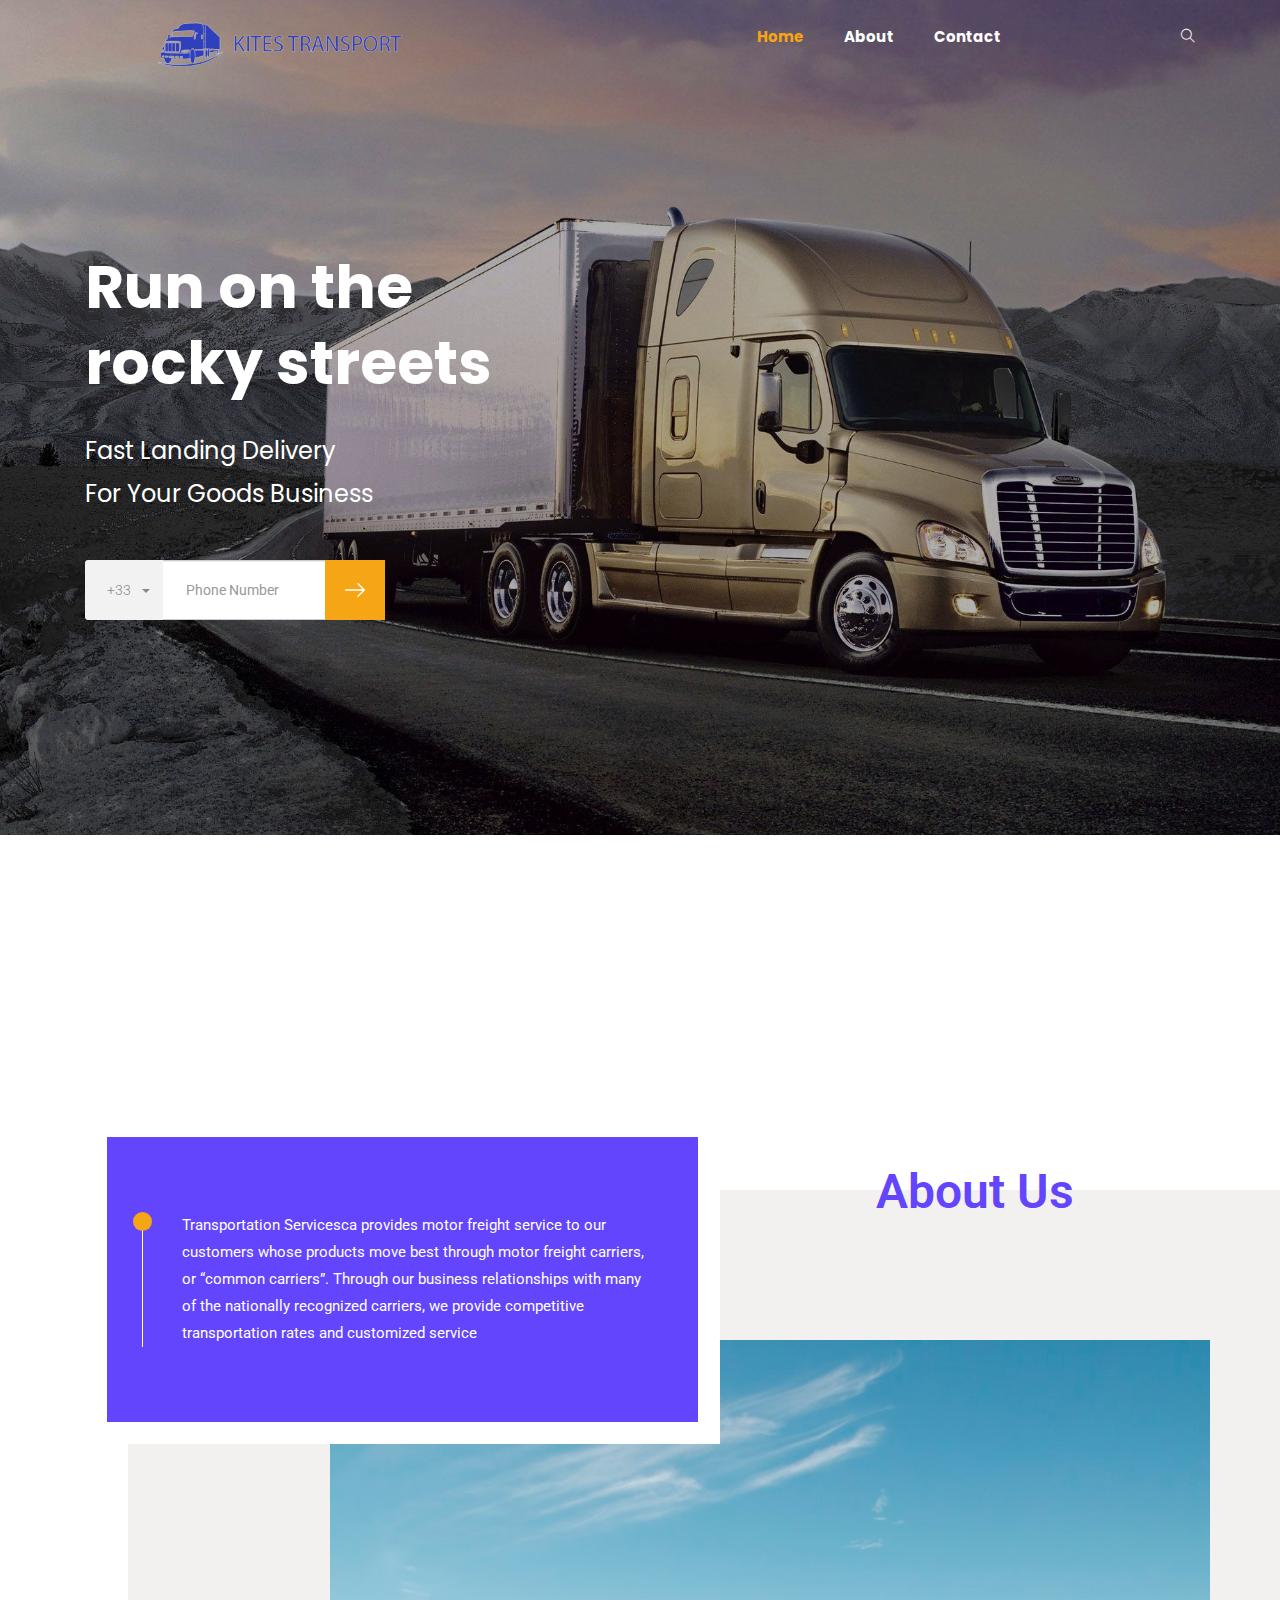
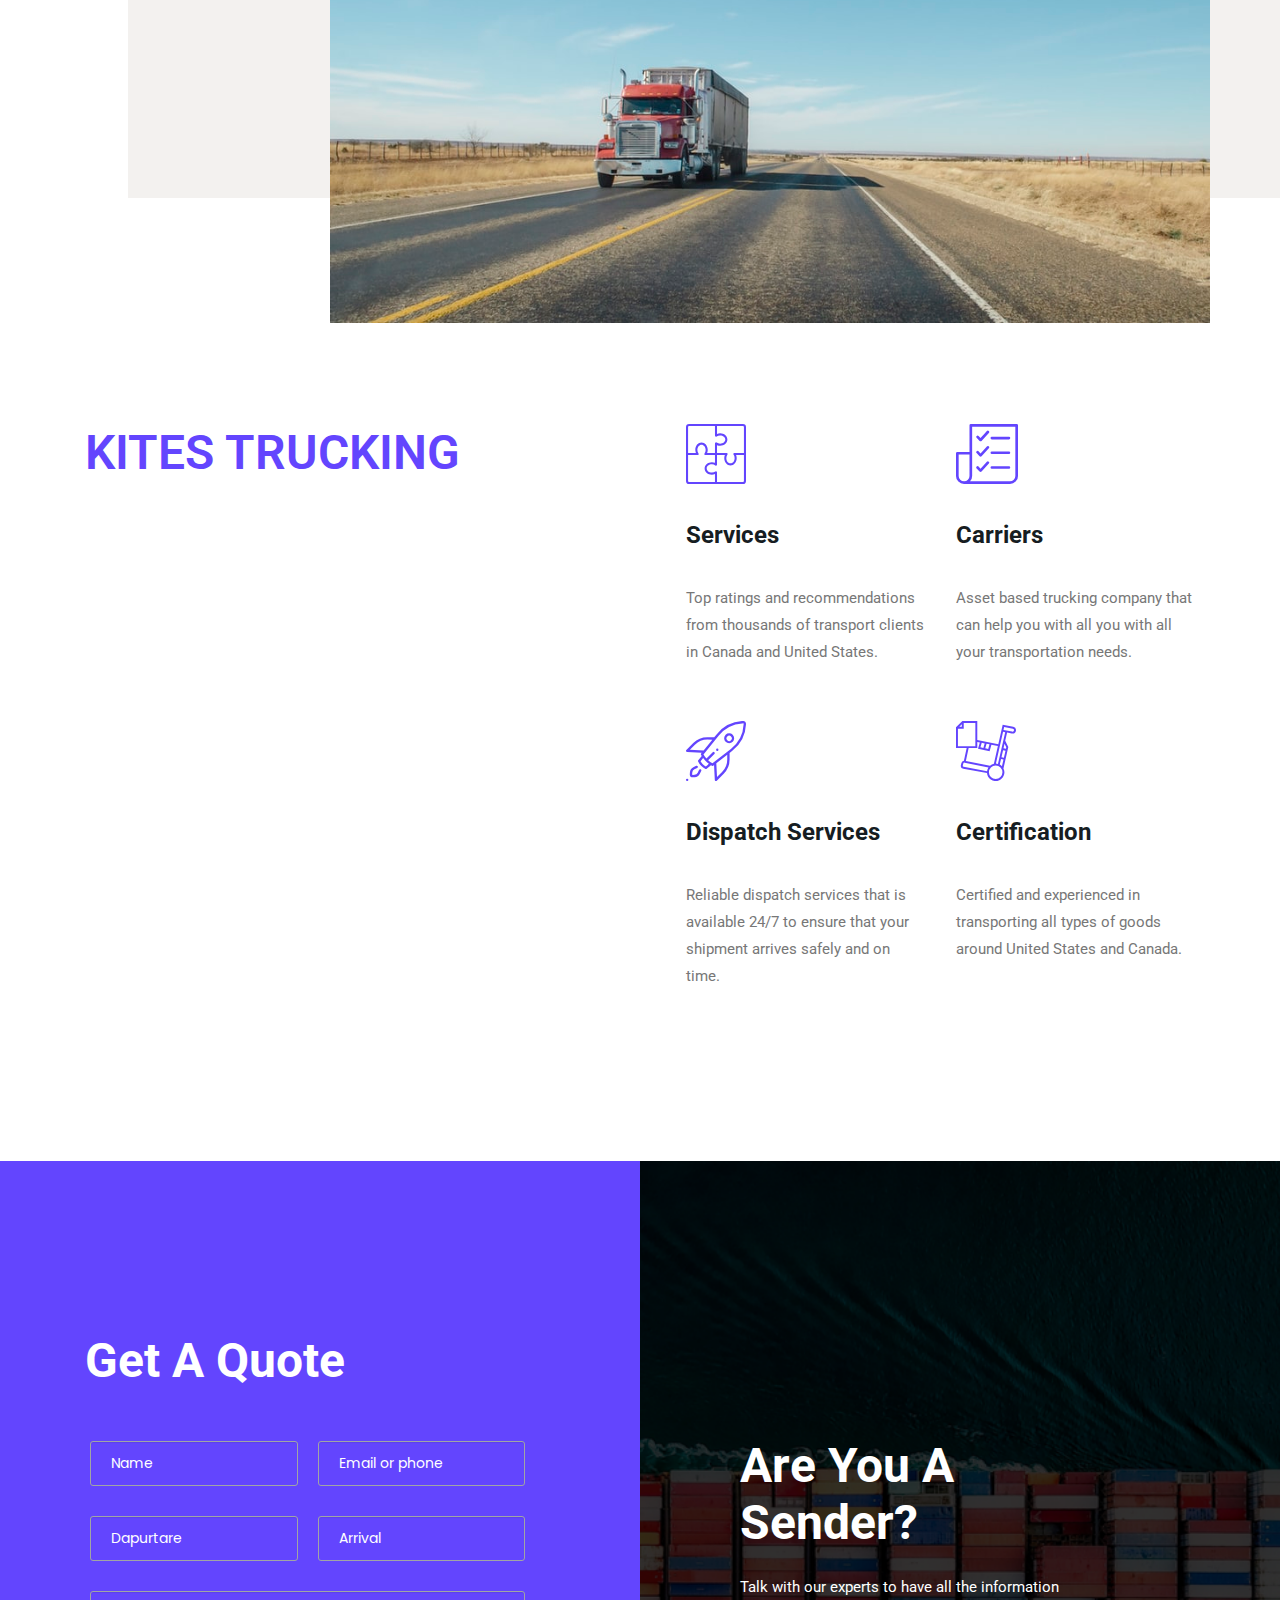
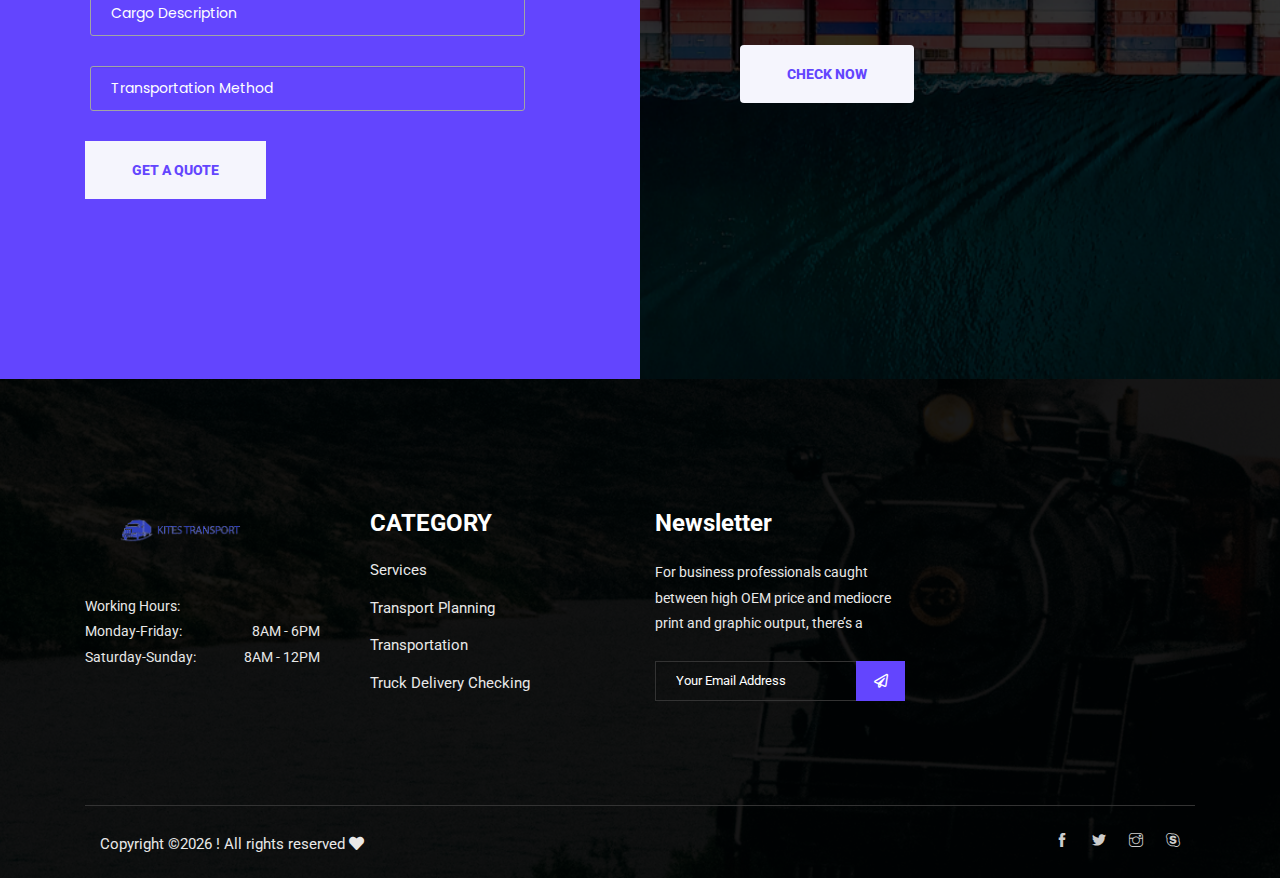
<file: index.html>
<!doctype html>
<html lang="en">

<head>
    <!-- Required meta tags -->
    <meta charset="utf-8">
    <meta name="viewport" content="width=device-width, initial-scale=1, shrink-to-fit=no">
    <title>KITES TRUCKING </title>
    <link rel="icon" href="img/favicon.png">
    <!-- Bootstrap CSS -->
    <link rel="stylesheet" href="css/bootstrap.min.css">
    <!-- animate CSS -->
    <link rel="stylesheet" href="css/animate.css">
    <!-- owl carousel CSS -->
    <link rel="stylesheet" href="css/owl.carousel.min.css">
    <!-- themify CSS -->
    <link rel="stylesheet" href="css/themify-icons.css">
    <!-- flaticon CSS -->
    <link rel="stylesheet" href="css/flaticon.css">
    <!-- swiper CSS -->
    <link rel="stylesheet" href="css/slick.css">
    <link rel="stylesheet" href="css/nice-select.css">
    <link rel="stylesheet" href="css/all.css">
    <link rel="stylesheet" href="css/intlInputPhone.min.css">
    <!-- style CSS -->
    <link rel="stylesheet" href="css/style.css">
</head>

<body>
    <!--::header part start::-->
    <header class="main_menu home_menu">
        <div class="container">
            <div class="row align-items-center">
                <div class="col-lg-12">
                    <nav class="navbar navbar-expand-lg navbar-light">
                        <a class="navbar-brand" href="index.html"> <img src="img/ee.png" alt="logo"> </a>
                        <button class="navbar-toggler" type="button" data-toggle="collapse"
                            data-target="#navbarSupportedContent" aria-controls="navbarSupportedContent"
                            aria-expanded="false" aria-label="Toggle navigation">
                            <span class="menu_icon"></span>
                        </button>

                        <div class="collapse navbar-collapse main-menu-item" id="navbarSupportedContent">
                            <ul class="navbar-nav">
                                <li class="nav-item">
                                    <a class="nav-link active_color" href="index.html">Home</a>
                                </li>
                                <li class="nav-item">
                                    <a class="nav-link" href="#">About</a>
                                </li>
                               
                                <li class="nav-item">
                                    <a class="nav-link" href="contact.html">Contact</a>
                                </li>
                            </ul>
                        </div>
                        <a id="search_1" href="javascript:void(0)"><i class="ti-search"></i></a>
                    </nav>
                </div>
            </div>
        </div>
        <div class="search_input" id="search_input_box">
            <div class="container ">
                <form class="d-flex justify-content-between search-inner">
                    <input type="text" class="form-control" id="search_input" placeholder="Search Here">
                    <button type="submit" class="btn"></button>
                    <span class="ti-close" id="close_search" title="Close Search"></span>
                </form>
            </div>
        </div>
    </header>
    <!-- Header part end-->

    <!-- banner part start-->
    <section class="banner_part">
        <div class="container">
            <div class="row align-items-center">
                <div class="col-lg-6">
                    <div class="banner_text">
                        <div class="banner_text_iner">
                            <h1>Run on the <br>
                                rocky streets</h1>
                            <p>Fast landing delivery <br>
                                for your goods business </p>
                            <div class="input-phone">
                            </div>
                        </div>
                    </div>
                </div>
              
            </div>
        </div>
    </section>
    <!-- banner part start-->

    <!-- about part start-->
    <section class="about_part section_padding">
        <div class="container">
            <div class="row">
                <div class="col-lg-12">
                    <div class="about_part_img">
                        <h2>About us</h2>
                        <img src="img/dd.jpg" alt="#">
                    </div>
                </div>
                <div class="col-lg-7">
                    <div class="about_part_text">
                        <div class="about_text_iner">
                            <p>Transportation Servicesca provides motor freight service to our customers whose products move best through motor freight carriers, or “common carriers”. Through our business relationships with many of the nationally recognized carriers, we provide competitive transportation rates and customized service                           </p>
                           
                        </div>
                    </div>
                </div>

            </div>
        </div>
    </section>
    <!-- about part end-->

    <!-- Service part start-->
    <section class="service_part">
        <div class="container">
            <div class="row justify-content-between">
                <div class="col-lg-5">
                    <div class="service_text">
                        <h2>KITES TRUCKING 
                        </h2>
                        
                    </div>
                </div>
                <div class="col-lg-6">
                    <div class="single_service_text">
                        <img src="img/icon/service_1.svg" alt="">
                        <h4>Services </h4>
                        <p>Top ratings and recommendations from thousands of transport clients in Canada and United States. </p>
                    </div>
                    <div class="single_service_text">
                        <img src="img/icon/service_2.svg" alt="">
                        <h4>Carriers</h4>
                        <p>Asset based trucking company that can help you with all you with all your transportation needs. </p>
                    </div>
                    <div class="single_service_text">
                        <img src="img/icon/service_3.svg" alt="">
                        <h4>Dispatch Services</h4>
                        <p>Reliable dispatch services that is available 24/7 to ensure that your shipment arrives safely and on time.</p>
                    </div>
                    <div class="single_service_text">
                        <img src="img/icon/service_4.svg" alt="">
                        <h4>Certification</h4>
                        <p>Certified and experienced in transporting all types of goods around United States and Canada. </p>
                    </div>
                </div>
            </div>
        </div>
    </section>
    <!-- Service part end-->

    <!-- cta_part part start-->
   
    <!-- cta_part part end-->

    <!-- deliverie_process part start-->
  
    <section class="regervation_part section_padding">
        <div class="container">
            <div class="row d-flex align-items-center justify-content-between">
                <div class="col-lg-5 col-md-6">
                    <div class="regervation_part_iner">
                        <h2>Get A Quote</h2>
                        <form>
                            <div class="form-row">
                                <div class="form-group col-md-6">
                                    <input type="email" class="form-control" id="inputEmail4" placeholder="Name"
                                        onfocus="this.placeholder = ''" onblur="this.placeholder = 'Name'">
                                </div>
                                <div class="form-group col-md-6">
                                    <input type="password" class="form-control" id="inputPassword4"
                                        placeholder="Email or phone" onfocus="this.placeholder = ''"
                                        onblur="this.placeholder = 'Email or phone'">
                                </div>
                                <div class="form-group col-md-6">
                                    <input type="password" class="form-control" id="inputPassword5"
                                        placeholder="Dapurtare" onfocus="this.placeholder = ''"
                                        onblur="this.placeholder = 'Dapurtare'">
                                </div>
                                <div class="form-group col-md-6">
                                    <input type="text" class="form-control" id="pnone" placeholder="Arrival"
                                        onfocus="this.placeholder = ''" onblur="this.placeholder = 'Arrival'">
                                </div>
                                <div class="form-group col-md-12">
                                    <div class="input-group date">
                                        <input type="text" class="form-control" id="inputPassword6"
                                            placeholder="Cargo Description" onfocus="this.placeholder = ''"
                                            onblur="this.placeholder = 'Cargo Description'">
                                    </div>
                                </div>
                                <div class="form-group time_icon col-md-12">
                                    <input type="text" class="form-control" id="inputPassword7"
                                        placeholder="Transportation Method" onfocus="this.placeholder = ''"
                                        onblur="this.placeholder = 'Transportation Method'">
                                </div>
                            </div>
                            <div class="regerv_btn">
                                <a href="#" class="btn_1">GET A QUOTE</a>
                            </div>
                        </form>
                    </div>
                </div>
                <div class="col-lg-6 col-md-6">
                    <div class="reservation_text">
                        <h2>Are You A Sender?</h2>
                        <p>Talk with our experts to have all the information
                        </p>
                        <a href="#" class="btn_1">check now</a>
                    </div>
                </div>
            </div>
        </div>
    </section>
    <!--::regervation_part end::-->

    <!--::resent deliveries start::-->
    
 

    <!-- footer part start-->
    <footer class="footer-area">
        <div class="container">
            <div class="row">
                <div class="col-xl-3 col-sm-6 ">
                    <div class="single-footer-widget footer_1">
                        <a href="index.html"> <img src="img/ee.png" alt=""> </a>
                        
                        <div class="working_hours">
                            <p>Working Hours: </p>
                            <p>Monday-Friday: <span>8AM - 6PM</span> </p>
                            <p>Saturday-Sunday: <span>8AM - 12PM</span> </p>
                        </div>
                    </div>
                </div>
                <div class="col-xl-3 col-sm-6">
                    <div class="single-footer-widget">
                        <h4>CATEGORY</h4>
                        <ul>
                          
                            <li><a href="#">Services</a></li>
                            <li><a href="#">Transport Planning</a></li>
                            <li><a href="#">Transportation</a></li>
                            <li><a href="#">Truck Delivery Checking</a></li>
                        </ul>
                    </div>
                </div>
           
                <div class="col-xl-3 col-sm-6">
                    <div class="single-footer-widget footer_3 mt_30">
                        <h4>Newsletter</h4>
                        <p>For business professionals caught between high OEM price and mediocre print and graphic
                            output, there’s a </p>
                        <div class="form-wrap" id="mc_embed_signup">
                            <form target="_blank"
                                action="https://spondonit.us12.list-manage.com/subscribe/post?u=1462626880ade1ac87bd9c93a&amp;id=92a4423d01"
                                method="get" class="form-inline">
                                <input class="form-control" name="EMAIL" placeholder="Your Email Address"
                                    onfocus="this.placeholder = ''" onblur="this.placeholder = 'Your Email Address '"
                                    required="" type="email">
                                <button class="btn btn-default text-uppercase"><i
                                        class="far fa-paper-plane"></i></button>
                                <div style="position: absolute; left: -5000px;">
                                    <input name="b_36c4fd991d266f23781ded980_aefe40901a" tabindex="-1" value=""
                                        type="text">
                                </div>

                                <div class="info"></div>
                            </form>
                        </div>
                    </div>
                </div>
            </div>

        </div>
        <div class="container">
            <div class="row">
                <div class="col-lg-12">
                    <div class="copyright_part_text">
                        <div class="container">
                            <div class="row">
                                <div class="col-lg-8">
                                    <p class="footer-text m-0"><!-- Link back to Colorlib can't be removed. Template is licensed under CC BY 3.0. -->
Copyright &copy;<script>document.write(new Date().getFullYear());</script>   ! All rights reserved  <i class="fa fa-heart" aria-hidden="true"></i> <a href="https://colorlib.com" target="_blank"></a>
<!-- Link back to Colorlib can't be removed. Template is licensed under CC BY 3.0. --></p>
                                </div>
                                <div class="col-lg-4">
                                    <div class="social_icon">
                                        <a href="#"> <i class="ti-facebook"></i> </a>
                                        <a href="#"> <i class="ti-twitter-alt"></i> </a>
                                        <a href="#"> <i class="ti-instagram"></i> </a>
                                        <a href="#"> <i class="ti-skype"></i> </a>
                                    </div>
                                </div>
                            </div>
                        </div>
                    </div>
                </div>
            </div>
        </div>
    </footer>
    <!-- footer part end-->

    <!-- jquery plugins here-->
    <!-- jquery -->
    <script src="js/jquery-1.12.1.min.js"></script>
    <!-- popper js -->
    <script src="js/popper.min.js"></script>
    <!-- bootstrap js -->
    <script src="js/bootstrap.min.js"></script>
    <!-- easing js -->
    <script src="js/jquery.magnific-popup.js"></script>
    <!-- swiper js -->
    <script src="js/masonry.pkgd.js"></script>
    <!-- particles js -->
    <script src="js/owl.carousel.min.js"></script>
    <!-- swiper js -->
    <script src="js/gijgo.min.js"></script>
    <script src="js/jquery.nice-select.min.js"></script>
    <script src="js/intlInputPhone.min.js"></script>
    <!-- contact js -->
    <script src="js/jquery.ajaxchimp.min.js"></script>
    <script src="js/jquery.form.js"></script>
    <script src="js/jquery.validate.min.js"></script>
    <script src="js/mail-script.js"></script>
    <script src="js/contact.js"></script>
    <!-- custom js -->
    <script src="js/custom.js"></script>
</body>

</html>
</file>
<file: css/themify-icons.css>
@font-face {
	font-family: 'themify';
	src:url('../fonts/themify.eot?-fvbane');
	src:url('../fonts/themify.eot?#iefix-fvbane') format('embedded-opentype'),
		url('../fonts/themify.woff?-fvbane') format('woff'),
		url('../fonts/themify.ttf?-fvbane') format('truetype'),
		url('../fonts/themify.svg?-fvbane#themify') format('svg');
	font-weight: normal;
	font-style: normal;
}

[class^="ti-"], [class*=" ti-"] {
	font-family: 'themify';
	speak: none;
	font-style: normal;
	font-weight: normal;
	font-variant: normal;
	text-transform: none;
	line-height: 1;

	/* Better Font Rendering =========== */
	-webkit-font-smoothing: antialiased;
	-moz-osx-font-smoothing: grayscale;
}

.ti-wand:before {
	content: "\e600";
}
.ti-volume:before {
	content: "\e601";
}
.ti-user:before {
	content: "\e602";
}
.ti-unlock:before {
	content: "\e603";
}
.ti-unlink:before {
	content: "\e604";
}
.ti-trash:before {
	content: "\e605";
}
.ti-thought:before {
	content: "\e606";
}
.ti-target:before {
	content: "\e607";
}
.ti-tag:before {
	content: "\e608";
}
.ti-tablet:before {
	content: "\e609";
}
.ti-star:before {
	content: "\e60a";
}
.ti-spray:before {
	content: "\e60b";
}
.ti-signal:before {
	content: "\e60c";
}
.ti-shopping-cart:before {
	content: "\e60d";
}
.ti-shopping-cart-full:before {
	content: "\e60e";
}
.ti-settings:before {
	content: "\e60f";
}
.ti-search:before {
	content: "\e610";
}
.ti-zoom-in:before {
	content: "\e611";
}
.ti-zoom-out:before {
	content: "\e612";
}
.ti-cut:before {
	content: "\e613";
}
.ti-ruler:before {
	content: "\e614";
}
.ti-ruler-pencil:before {
	content: "\e615";
}
.ti-ruler-alt:before {
	content: "\e616";
}
.ti-bookmark:before {
	content: "\e617";
}
.ti-bookmark-alt:before {
	content: "\e618";
}
.ti-reload:before {
	content: "\e619";
}
.ti-plus:before {
	content: "\e61a";
}
.ti-pin:before {
	content: "\e61b";
}
.ti-pencil:before {
	content: "\e61c";
}
.ti-pencil-alt:before {
	content: "\e61d";
}
.ti-paint-roller:before {
	content: "\e61e";
}
.ti-paint-bucket:before {
	content: "\e61f";
}
.ti-na:before {
	content: "\e620";
}
.ti-mobile:before {
	content: "\e621";
}
.ti-minus:before {
	content: "\e622";
}
.ti-medall:before {
	content: "\e623";
}
.ti-medall-alt:before {
	content: "\e624";
}
.ti-marker:before {
	content: "\e625";
}
.ti-marker-alt:before {
	content: "\e626";
}
.ti-arrow-up:before {
	content: "\e627";
}
.ti-arrow-right:before {
	content: "\e628";
}
.ti-arrow-left:before {
	content: "\e629";
}
.ti-arrow-down:before {
	content: "\e62a";
}
.ti-lock:before {
	content: "\e62b";
}
.ti-location-arrow:before {
	content: "\e62c";
}
.ti-link:before {
	content: "\e62d";
}
.ti-layout:before {
	content: "\e62e";
}
.ti-layers:before {
	content: "\e62f";
}
.ti-layers-alt:before {
	content: "\e630";
}
.ti-key:before {
	content: "\e631";
}
.ti-import:before {
	content: "\e632";
}
.ti-image:before {
	content: "\e633";
}
.ti-heart:before {
	content: "\e634";
}
.ti-heart-broken:before {
	content: "\e635";
}
.ti-hand-stop:before {
	content: "\e636";
}
.ti-hand-open:before {
	content: "\e637";
}
.ti-hand-drag:before {
	content: "\e638";
}
.ti-folder:before {
	content: "\e639";
}
.ti-flag:before {
	content: "\e63a";
}
.ti-flag-alt:before {
	content: "\e63b";
}
.ti-flag-alt-2:before {
	content: "\e63c";
}
.ti-eye:before {
	content: "\e63d";
}
.ti-export:before {
	content: "\e63e";
}
.ti-exchange-vertical:before {
	content: "\e63f";
}
.ti-desktop:before {
	content: "\e640";
}
.ti-cup:before {
	content: "\e641";
}
.ti-crown:before {
	content: "\e642";
}
.ti-comments:before {
	content: "\e643";
}
.ti-comment:before {
	content: "\e644";
}
.ti-comment-alt:before {
	content: "\e645";
}
.ti-close:before {
	content: "\e646";
}
.ti-clip:before {
	content: "\e647";
}
.ti-angle-up:before {
	content: "\e648";
}
.ti-angle-right:before {
	content: "\e649";
}
.ti-angle-left:before {
	content: "\e64a";
}
.ti-angle-down:before {
	content: "\e64b";
}
.ti-check:before {
	content: "\e64c";
}
.ti-check-box:before {
	content: "\e64d";
}
.ti-camera:before {
	content: "\e64e";
}
.ti-announcement:before {
	content: "\e64f";
}
.ti-brush:before {
	content: "\e650";
}
.ti-briefcase:before {
	content: "\e651";
}
.ti-bolt:before {
	content: "\e652";
}
.ti-bolt-alt:before {
	content: "\e653";
}
.ti-blackboard:before {
	content: "\e654";
}
.ti-bag:before {
	content: "\e655";
}
.ti-move:before {
	content: "\e656";
}
.ti-arrows-vertical:before {
	content: "\e657";
}
.ti-arrows-horizontal:before {
	content: "\e658";
}
.ti-fullscreen:before {
	content: "\e659";
}
.ti-arrow-top-right:before {
	content: "\e65a";
}
.ti-arrow-top-left:before {
	content: "\e65b";
}
.ti-arrow-circle-up:before {
	content: "\e65c";
}
.ti-arrow-circle-right:before {
	content: "\e65d";
}
.ti-arrow-circle-left:before {
	content: "\e65e";
}
.ti-arrow-circle-down:before {
	content: "\e65f";
}
.ti-angle-double-up:before {
	content: "\e660";
}
.ti-angle-double-right:before {
	content: "\e661";
}
.ti-angle-double-left:before {
	content: "\e662";
}
.ti-angle-double-down:before {
	content: "\e663";
}
.ti-zip:before {
	content: "\e664";
}
.ti-world:before {
	content: "\e665";
}
.ti-wheelchair:before {
	content: "\e666";
}
.ti-view-list:before {
	content: "\e667";
}
.ti-view-list-alt:before {
	content: "\e668";
}
.ti-view-grid:before {
	content: "\e669";
}
.ti-uppercase:before {
	content: "\e66a";
}
.ti-upload:before {
	content: "\e66b";
}
.ti-underline:before {
	content: "\e66c";
}
.ti-truck:before {
	content: "\e66d";
}
.ti-timer:before {
	content: "\e66e";
}
.ti-ticket:before {
	content: "\e66f";
}
.ti-thumb-up:before {
	content: "\e670";
}
.ti-thumb-down:before {
	content: "\e671";
}
.ti-text:before {
	content: "\e672";
}
.ti-stats-up:before {
	content: "\e673";
}
.ti-stats-down:before {
	content: "\e674";
}
.ti-split-v:before {
	content: "\e675";
}
.ti-split-h:before {
	content: "\e676";
}
.ti-smallcap:before {
	content: "\e677";
}
.ti-shine:before {
	content: "\e678";
}
.ti-shift-right:before {
	content: "\e679";
}
.ti-shift-left:before {
	content: "\e67a";
}
.ti-shield:before {
	content: "\e67b";
}
.ti-notepad:before {
	content: "\e67c";
}
.ti-server:before {
	content: "\e67d";
}
.ti-quote-right:before {
	content: "\e67e";
}
.ti-quote-left:before {
	content: "\e67f";
}
.ti-pulse:before {
	content: "\e680";
}
.ti-printer:before {
	content: "\e681";
}
.ti-power-off:before {
	content: "\e682";
}
.ti-plug:before {
	content: "\e683";
}
.ti-pie-chart:before {
	content: "\e684";
}
.ti-paragraph:before {
	content: "\e685";
}
.ti-panel:before {
	content: "\e686";
}
.ti-package:before {
	content: "\e687";
}
.ti-music:before {
	content: "\e688";
}
.ti-music-alt:before {
	content: "\e689";
}
.ti-mouse:before {
	content: "\e68a";
}
.ti-mouse-alt:before {
	content: "\e68b";
}
.ti-money:before {
	content: "\e68c";
}
.ti-microphone:before {
	content: "\e68d";
}
.ti-menu:before {
	content: "\e68e";
}
.ti-menu-alt:before {
	content: "\e68f";
}
.ti-map:before {
	content: "\e690";
}
.ti-map-alt:before {
	content: "\e691";
}
.ti-loop:before {
	content: "\e692";
}
.ti-location-pin:before {
	content: "\e693";
}
.ti-list:before {
	content: "\e694";
}
.ti-light-bulb:before {
	content: "\e695";
}
.ti-Italic:before {
	content: "\e696";
}
.ti-info:before {
	content: "\e697";
}
.ti-infinite:before {
	content: "\e698";
}
.ti-id-badge:before {
	content: "\e699";
}
.ti-hummer:before {
	content: "\e69a";
}
.ti-home:before {
	content: "\e69b";
}
.ti-help:before {
	content: "\e69c";
}
.ti-headphone:before {
	content: "\e69d";
}
.ti-harddrives:before {
	content: "\e69e";
}
.ti-harddrive:before {
	content: "\e69f";
}
.ti-gift:before {
	content: "\e6a0";
}
.ti-game:before {
	content: "\e6a1";
}
.ti-filter:before {
	content: "\e6a2";
}
.ti-files:before {
	content: "\e6a3";
}
.ti-file:before {
	content: "\e6a4";
}
.ti-eraser:before {
	content: "\e6a5";
}
.ti-envelope:before {
	content: "\e6a6";
}
.ti-download:before {
	content: "\e6a7";
}
.ti-direction:before {
	content: "\e6a8";
}
.ti-direction-alt:before {
	content: "\e6a9";
}
.ti-dashboard:before {
	content: "\e6aa";
}
.ti-control-stop:before {
	content: "\e6ab";
}
.ti-control-shuffle:before {
	content: "\e6ac";
}
.ti-control-play:before {
	content: "\e6ad";
}
.ti-control-pause:before {
	content: "\e6ae";
}
.ti-control-forward:before {
	content: "\e6af";
}
.ti-control-backward:before {
	content: "\e6b0";
}
.ti-cloud:before {
	content: "\e6b1";
}
.ti-cloud-up:before {
	content: "\e6b2";
}
.ti-cloud-down:before {
	content: "\e6b3";
}
.ti-clipboard:before {
	content: "\e6b4";
}
.ti-car:before {
	content: "\e6b5";
}
.ti-calendar:before {
	content: "\e6b6";
}
.ti-book:before {
	content: "\e6b7";
}
.ti-bell:before {
	content: "\e6b8";
}
.ti-basketball:before {
	content: "\e6b9";
}
.ti-bar-chart:before {
	content: "\e6ba";
}
.ti-bar-chart-alt:before {
	content: "\e6bb";
}
.ti-back-right:before {
	content: "\e6bc";
}
.ti-back-left:before {
	content: "\e6bd";
}
.ti-arrows-corner:before {
	content: "\e6be";
}
.ti-archive:before {
	content: "\e6bf";
}
.ti-anchor:before {
	content: "\e6c0";
}
.ti-align-right:before {
	content: "\e6c1";
}
.ti-align-left:before {
	content: "\e6c2";
}
.ti-align-justify:before {
	content: "\e6c3";
}
.ti-align-center:before {
	content: "\e6c4";
}
.ti-alert:before {
	content: "\e6c5";
}
.ti-alarm-clock:before {
	content: "\e6c6";
}
.ti-agenda:before {
	content: "\e6c7";
}
.ti-write:before {
	content: "\e6c8";
}
.ti-window:before {
	content: "\e6c9";
}
.ti-widgetized:before {
	content: "\e6ca";
}
.ti-widget:before {
	content: "\e6cb";
}
.ti-widget-alt:before {
	content: "\e6cc";
}
.ti-wallet:before {
	content: "\e6cd";
}
.ti-video-clapper:before {
	content: "\e6ce";
}
.ti-video-camera:before {
	content: "\e6cf";
}
.ti-vector:before {
	content: "\e6d0";
}
.ti-themify-logo:before {
	content: "\e6d1";
}
.ti-themify-favicon:before {
	content: "\e6d2";
}
.ti-themify-favicon-alt:before {
	content: "\e6d3";
}
.ti-support:before {
	content: "\e6d4";
}
.ti-stamp:before {
	content: "\e6d5";
}
.ti-split-v-alt:before {
	content: "\e6d6";
}
.ti-slice:before {
	content: "\e6d7";
}
.ti-shortcode:before {
	content: "\e6d8";
}
.ti-shift-right-alt:before {
	content: "\e6d9";
}
.ti-shift-left-alt:before {
	content: "\e6da";
}
.ti-ruler-alt-2:before {
	content: "\e6db";
}
.ti-receipt:before {
	content: "\e6dc";
}
.ti-pin2:before {
	content: "\e6dd";
}
.ti-pin-alt:before {
	content: "\e6de";
}
.ti-pencil-alt2:before {
	content: "\e6df";
}
.ti-palette:before {
	content: "\e6e0";
}
.ti-more:before {
	content: "\e6e1";
}
.ti-more-alt:before {
	content: "\e6e2";
}
.ti-microphone-alt:before {
	content: "\e6e3";
}
.ti-magnet:before {
	content: "\e6e4";
}
.ti-line-double:before {
	content: "\e6e5";
}
.ti-line-dotted:before {
	content: "\e6e6";
}
.ti-line-dashed:before {
	content: "\e6e7";
}
.ti-layout-width-full:before {
	content: "\e6e8";
}
.ti-layout-width-default:before {
	content: "\e6e9";
}
.ti-layout-width-default-alt:before {
	content: "\e6ea";
}
.ti-layout-tab:before {
	content: "\e6eb";
}
.ti-layout-tab-window:before {
	content: "\e6ec";
}
.ti-layout-tab-v:before {
	content: "\e6ed";
}
.ti-layout-tab-min:before {
	content: "\e6ee";
}
.ti-layout-slider:before {
	content: "\e6ef";
}
.ti-layout-slider-alt:before {
	content: "\e6f0";
}
.ti-layout-sidebar-right:before {
	content: "\e6f1";
}
.ti-layout-sidebar-none:before {
	content: "\e6f2";
}
.ti-layout-sidebar-left:before {
	content: "\e6f3";
}
.ti-layout-placeholder:before {
	content: "\e6f4";
}
.ti-layout-menu:before {
	content: "\e6f5";
}
.ti-layout-menu-v:before {
	content: "\e6f6";
}
.ti-layout-menu-separated:before {
	content: "\e6f7";
}
.ti-layout-menu-full:before {
	content: "\e6f8";
}
.ti-layout-media-right-alt:before {
	content: "\e6f9";
}
.ti-layout-media-right:before {
	content: "\e6fa";
}
.ti-layout-media-overlay:before {
	content: "\e6fb";
}
.ti-layout-media-overlay-alt:before {
	content: "\e6fc";
}
.ti-layout-media-overlay-alt-2:before {
	content: "\e6fd";
}
.ti-layout-media-left-alt:before {
	content: "\e6fe";
}
.ti-layout-media-left:before {
	content: "\e6ff";
}
.ti-layout-media-center-alt:before {
	content: "\e700";
}
.ti-layout-media-center:before {
	content: "\e701";
}
.ti-layout-list-thumb:before {
	content: "\e702";
}
.ti-layout-list-thumb-alt:before {
	content: "\e703";
}
.ti-layout-list-post:before {
	content: "\e704";
}
.ti-layout-list-large-image:before {
	content: "\e705";
}
.ti-layout-line-solid:before {
	content: "\e706";
}
.ti-layout-grid4:before {
	content: "\e707";
}
.ti-layout-grid3:before {
	content: "\e708";
}
.ti-layout-grid2:before {
	content: "\e709";
}
.ti-layout-grid2-thumb:before {
	content: "\e70a";
}
.ti-layout-cta-right:before {
	content: "\e70b";
}
.ti-layout-cta-left:before {
	content: "\e70c";
}
.ti-layout-cta-center:before {
	content: "\e70d";
}
.ti-layout-cta-btn-right:before {
	content: "\e70e";
}
.ti-layout-cta-btn-left:before {
	content: "\e70f";
}
.ti-layout-column4:before {
	content: "\e710";
}
.ti-layout-column3:before {
	content: "\e711";
}
.ti-layout-column2:before {
	content: "\e712";
}
.ti-layout-accordion-separated:before {
	content: "\e713";
}
.ti-layout-accordion-merged:before {
	content: "\e714";
}
.ti-layout-accordion-list:before {
	content: "\e715";
}
.ti-ink-pen:before {
	content: "\e716";
}
.ti-info-alt:before {
	content: "\e717";
}
.ti-help-alt:before {
	content: "\e718";
}
.ti-headphone-alt:before {
	content: "\e719";
}
.ti-hand-point-up:before {
	content: "\e71a";
}
.ti-hand-point-right:before {
	content: "\e71b";
}
.ti-hand-point-left:before {
	content: "\e71c";
}
.ti-hand-point-down:before {
	content: "\e71d";
}
.ti-gallery:before {
	content: "\e71e";
}
.ti-face-smile:before {
	content: "\e71f";
}
.ti-face-sad:before {
	content: "\e720";
}
.ti-credit-card:before {
	content: "\e721";
}
.ti-control-skip-forward:before {
	content: "\e722";
}
.ti-control-skip-backward:before {
	content: "\e723";
}
.ti-control-record:before {
	content: "\e724";
}
.ti-control-eject:before {
	content: "\e725";
}
.ti-comments-smiley:before {
	content: "\e726";
}
.ti-brush-alt:before {
	content: "\e727";
}
.ti-youtube:before {
	content: "\e728";
}
.ti-vimeo:before {
	content: "\e729";
}
.ti-twitter:before {
	content: "\e72a";
}
.ti-time:before {
	content: "\e72b";
}
.ti-tumblr:before {
	content: "\e72c";
}
.ti-skype:before {
	content: "\e72d";
}
.ti-share:before {
	content: "\e72e";
}
.ti-share-alt:before {
	content: "\e72f";
}
.ti-rocket:before {
	content: "\e730";
}
.ti-pinterest:before {
	content: "\e731";
}
.ti-new-window:before {
	content: "\e732";
}
.ti-microsoft:before {
	content: "\e733";
}
.ti-list-ol:before {
	content: "\e734";
}
.ti-linkedin:before {
	content: "\e735";
}
.ti-layout-sidebar-2:before {
	content: "\e736";
}
.ti-layout-grid4-alt:before {
	content: "\e737";
}
.ti-layout-grid3-alt:before {
	content: "\e738";
}
.ti-layout-grid2-alt:before {
	content: "\e739";
}
.ti-layout-column4-alt:before {
	content: "\e73a";
}
.ti-layout-column3-alt:before {
	content: "\e73b";
}
.ti-layout-column2-alt:before {
	content: "\e73c";
}
.ti-instagram:before {
	content: "\e73d";
}
.ti-google:before {
	content: "\e73e";
}
.ti-github:before {
	content: "\e73f";
}
.ti-flickr:before {
	content: "\e740";
}
.ti-facebook:before {
	content: "\e741";
}
.ti-dropbox:before {
	content: "\e742";
}
.ti-dribbble:before {
	content: "\e743";
}
.ti-apple:before {
	content: "\e744";
}
.ti-android:before {
	content: "\e745";
}
.ti-save:before {
	content: "\e746";
}
.ti-save-alt:before {
	content: "\e747";
}
.ti-yahoo:before {
	content: "\e748";
}
.ti-wordpress:before {
	content: "\e749";
}
.ti-vimeo-alt:before {
	content: "\e74a";
}
.ti-twitter-alt:before {
	content: "\e74b";
}
.ti-tumblr-alt:before {
	content: "\e74c";
}
.ti-trello:before {
	content: "\e74d";
}
.ti-stack-overflow:before {
	content: "\e74e";
}
.ti-soundcloud:before {
	content: "\e74f";
}
.ti-sharethis:before {
	content: "\e750";
}
.ti-sharethis-alt:before {
	content: "\e751";
}
.ti-reddit:before {
	content: "\e752";
}
.ti-pinterest-alt:before {
	content: "\e753";
}
.ti-microsoft-alt:before {
	content: "\e754";
}
.ti-linux:before {
	content: "\e755";
}
.ti-jsfiddle:before {
	content: "\e756";
}
.ti-joomla:before {
	content: "\e757";
}
.ti-html5:before {
	content: "\e758";
}
.ti-flickr-alt:before {
	content: "\e759";
}
.ti-email:before {
	content: "\e75a";
}
.ti-drupal:before {
	content: "\e75b";
}
.ti-dropbox-alt:before {
	content: "\e75c";
}
.ti-css3:before {
	content: "\e75d";
}
.ti-rss:before {
	content: "\e75e";
}
.ti-rss-alt:before {
	content: "\e75f";
}
</file>
<file: css/flaticon.css>
/*
  	Flaticon icon font: Flaticon
  	Creation date: 16/05/2019 08:33
  	*/

@font-face {
  font-family: "Flaticon";
  src: url("../fonts/Flaticon.eot");
  src: url("../fonts/Flaticon.eot?#iefix") format("embedded-opentype"),
       url("../fonts/Flaticon.woff2") format("woff2"),
       url("../fonts/Flaticon.woff") format("woff"),
       url("../fonts/Flaticon.ttf") format("truetype"),
       url("../fonts/Flaticon.svg#Flaticon") format("svg");
  font-weight: normal;
  font-style: normal;
}

@media screen and (-webkit-min-device-pixel-ratio:0) {
  @font-face {
    font-family: "Flaticon";
    src: url("../fonts/Flaticon.svg#Flaticon") format("svg");
  }
}

[class^="flaticon-"]:before, [class*=" flaticon-"]:before,
[class^="flaticon-"]:after, [class*=" flaticon-"]:after {   
  font-family: Flaticon;
font-style: normal;
}

.flaticon-right-arrow:before { content: "\f100"; }
.flaticon-left-arrow:before { content: "\f101"; }
</file>
<file: css/nice-select.css>
.nice-select {
  -webkit-tap-highlight-color: transparent;
  background-color: #fff;
  border-radius: 5px;
  border: solid 1px #e8e8e8;
  box-sizing: border-box;
  clear: both;
  cursor: pointer;
  display: block;
  float: left;
  font-family: inherit;
  font-size: 14px;
  font-weight: normal;
  height: 42px;
  line-height: 40px;
  outline: none;
  padding-left: 18px;
  padding-right: 30px;
  position: relative;
  text-align: left !important;
  -webkit-transition: all 0.2s ease-in-out;
  transition: all 0.2s ease-in-out;
  -webkit-user-select: none;
     -moz-user-select: none;
      -ms-user-select: none;
          user-select: none;
  white-space: nowrap;
  width: auto; }
  .nice-select:hover {
    border-color: #dbdbdb; }
  .nice-select:active, .nice-select.open, .nice-select:focus {
    border-color: #999; }
  .nice-select:after {
    border-bottom: 2px solid #999;
    border-right: 2px solid #999;
    content: '';
    display: block;
    height: 10px;
    margin-top: -4px;
    pointer-events: none;
    position: absolute;
    right: 12px;
    top: 50%;
    -webkit-transform-origin: 66% 66%;
        -ms-transform-origin: 66% 66%;
            transform-origin: 66% 66%;
    -webkit-transform: rotate(45deg);
        -ms-transform: rotate(45deg);
            transform: rotate(45deg);
    -webkit-transition: all 0.15s ease-in-out;
    transition: all 0.15s ease-in-out;
    width: 10px; }
  .nice-select.open:after {
    -webkit-transform: rotate(-135deg);
        -ms-transform: rotate(-135deg);
            transform: rotate(-135deg); }
  .nice-select.open .list {
    opacity: 1;
    pointer-events: auto;
    -webkit-transform: scale(1) translateY(0);
        -ms-transform: scale(1) translateY(0);
            transform: scale(1) translateY(0); }
  .nice-select.disabled {
    border-color: #ededed;
    color: #999;
    pointer-events: none; }
    .nice-select.disabled:after {
      border-color: #cccccc; }
  .nice-select.wide {
    width: 100%; }
    .nice-select.wide .list {
      left: 0 !important;
      right: 0 !important; }
  .nice-select.right {
    float: right; }
    .nice-select.right .list {
      left: auto;
      right: 0; }
  .nice-select.small {
    font-size: 12px;
    height: 36px;
    line-height: 34px; }
    .nice-select.small:after {
      height: 4px;
      width: 4px; }
    .nice-select.small .option {
      line-height: 34px;
      min-height: 34px; }
  .nice-select .list {
    background-color: #fff;
    border-radius: 5px;
    box-shadow: 0 0 0 1px rgba(68, 68, 68, 0.11);
    box-sizing: border-box;
    margin-top: 4px;
    opacity: 0;
    overflow: hidden;
    padding: 0;
    pointer-events: none;
    position: absolute;
    top: 100%;
    left: 0;
    -webkit-transform-origin: 50% 0;
        -ms-transform-origin: 50% 0;
            transform-origin: 50% 0;
    -webkit-transform: scale(0.75) translateY(-21px);
        -ms-transform: scale(0.75) translateY(-21px);
            transform: scale(0.75) translateY(-21px);
    -webkit-transition: all 0.2s cubic-bezier(0.5, 0, 0, 1.25), opacity 0.15s ease-out;
    transition: all 0.2s cubic-bezier(0.5, 0, 0, 1.25), opacity 0.15s ease-out;
    z-index: 9; }
    .nice-select .list:hover .option:not(:hover) {
      background-color: transparent !important; }
  .nice-select .option {
    cursor: pointer;
    font-weight: 400;
    line-height: 40px;
    list-style: none;
    min-height: 40px;
    outline: none;
    padding-left: 18px;
    padding-right: 29px;
    text-align: left;
    -webkit-transition: all 0.2s;
    transition: all 0.2s; }
    .nice-select .option:hover, .nice-select .option.focus, .nice-select .option.selected.focus {
      background-color: #f6f6f6; }
    .nice-select .option.selected {
      font-weight: bold; }
    .nice-select .option.disabled {
      background-color: transparent;
      color: #999;
      cursor: default; }

.no-csspointerevents .nice-select .list {
  display: none; }

.no-csspointerevents .nice-select.open .list {
  display: block; }
</file>
<file: css/style.css>
/**************** extend css start ****************/
/**************** extend css start ****************/
/**************** common css start ****************/
@import url("https://fonts.googleapis.com/css?family=Poppins:300,400,500,600,700,800|Roboto:300,400,500&display=swap");
/* line 3, ../../01 cl html template/New folder/May 2019/177 Logistics/Logistic Template/sass/_common.scss */
body {
  font-family: "Roboto", sans-serif;
  padding: 0;
  margin: 0;
  font-size: 14px;
}

/* line 9, ../../01 cl html template/New folder/May 2019/177 Logistics/Logistic Template/sass/_common.scss */
.message_submit_form:focus {
  outline: none;
}

/* line 12, ../../01 cl html template/New folder/May 2019/177 Logistics/Logistic Template/sass/_common.scss */
input:hover, input:focus {
  outline: none !important;
  box-shadow: 0px 0px 0px 0px transparent !important;
}

/* line 16, ../../01 cl html template/New folder/May 2019/177 Logistics/Logistic Template/sass/_common.scss */
.form-control:focus {
  box-shadow: 0 0 0 0rem transparent !important;
}

/* line 19, ../../01 cl html template/New folder/May 2019/177 Logistics/Logistic Template/sass/_common.scss */
.gray_bg {
  background-color: #f3f1ef;
}

/* line 22, ../../01 cl html template/New folder/May 2019/177 Logistics/Logistic Template/sass/_common.scss */
.section_bg {
  background-color: #f3f1ef;
}

/* line 25, ../../01 cl html template/New folder/May 2019/177 Logistics/Logistic Template/sass/_common.scss */
.form-row > .col, .form-row > [class*=col-] {
  padding-right: 10px;
  padding-left: 10px;
}

/* line 29, ../../01 cl html template/New folder/May 2019/177 Logistics/Logistic Template/sass/_common.scss */
.section_padding {
  padding: 180px 0px;
}

@media only screen and (min-width: 991px) and (max-width: 1200px) {
  /* line 29, ../../01 cl html template/New folder/May 2019/177 Logistics/Logistic Template/sass/_common.scss */
  .section_padding {
    padding: 80px 0px;
  }
}

@media only screen and (min-width: 768px) and (max-width: 991px) {
  /* line 29, ../../01 cl html template/New folder/May 2019/177 Logistics/Logistic Template/sass/_common.scss */
  .section_padding {
    padding: 70px 0px;
  }
}

@media (max-width: 575px) {
  /* line 29, ../../01 cl html template/New folder/May 2019/177 Logistics/Logistic Template/sass/_common.scss */
  .section_padding {
    padding: 70px 0px;
  }
}

@media only screen and (min-width: 576px) and (max-width: 767px) {
  /* line 29, ../../01 cl html template/New folder/May 2019/177 Logistics/Logistic Template/sass/_common.scss */
  .section_padding {
    padding: 70px 0px;
  }
}

/* line 44, ../../01 cl html template/New folder/May 2019/177 Logistics/Logistic Template/sass/_common.scss */
.single_padding_top {
  padding-top: 180px !important;
}

@media only screen and (min-width: 991px) and (max-width: 1200px) {
  /* line 44, ../../01 cl html template/New folder/May 2019/177 Logistics/Logistic Template/sass/_common.scss */
  .single_padding_top {
    padding-top: 70px !important;
  }
}

@media only screen and (min-width: 768px) and (max-width: 991px) {
  /* line 44, ../../01 cl html template/New folder/May 2019/177 Logistics/Logistic Template/sass/_common.scss */
  .single_padding_top {
    padding-top: 70px !important;
  }
}

@media (max-width: 575px) {
  /* line 44, ../../01 cl html template/New folder/May 2019/177 Logistics/Logistic Template/sass/_common.scss */
  .single_padding_top {
    padding-top: 70px !important;
  }
}

@media only screen and (min-width: 576px) and (max-width: 767px) {
  /* line 44, ../../01 cl html template/New folder/May 2019/177 Logistics/Logistic Template/sass/_common.scss */
  .single_padding_top {
    padding-top: 80px !important;
  }
}

/* line 59, ../../01 cl html template/New folder/May 2019/177 Logistics/Logistic Template/sass/_common.scss */
.padding_top {
  padding-top: 180px;
}

@media only screen and (min-width: 991px) and (max-width: 1200px) {
  /* line 59, ../../01 cl html template/New folder/May 2019/177 Logistics/Logistic Template/sass/_common.scss */
  .padding_top {
    padding-top: 80px;
  }
}

@media only screen and (min-width: 768px) and (max-width: 991px) {
  /* line 59, ../../01 cl html template/New folder/May 2019/177 Logistics/Logistic Template/sass/_common.scss */
  .padding_top {
    padding-top: 70px;
  }
}

@media (max-width: 575px) {
  /* line 59, ../../01 cl html template/New folder/May 2019/177 Logistics/Logistic Template/sass/_common.scss */
  .padding_top {
    padding-top: 70px;
  }
}

@media only screen and (min-width: 576px) and (max-width: 767px) {
  /* line 59, ../../01 cl html template/New folder/May 2019/177 Logistics/Logistic Template/sass/_common.scss */
  .padding_top {
    padding-top: 70px;
  }
}

/* line 74, ../../01 cl html template/New folder/May 2019/177 Logistics/Logistic Template/sass/_common.scss */
.padding_bottom {
  padding-bottom: 180px;
}

@media only screen and (min-width: 991px) and (max-width: 1200px) {
  /* line 74, ../../01 cl html template/New folder/May 2019/177 Logistics/Logistic Template/sass/_common.scss */
  .padding_bottom {
    padding-bottom: 80px;
  }
}

@media only screen and (min-width: 768px) and (max-width: 991px) {
  /* line 74, ../../01 cl html template/New folder/May 2019/177 Logistics/Logistic Template/sass/_common.scss */
  .padding_bottom {
    padding-bottom: 70px;
  }
}

@media (max-width: 575px) {
  /* line 74, ../../01 cl html template/New folder/May 2019/177 Logistics/Logistic Template/sass/_common.scss */
  .padding_bottom {
    padding-bottom: 70px;
  }
}

@media only screen and (min-width: 576px) and (max-width: 767px) {
  /* line 74, ../../01 cl html template/New folder/May 2019/177 Logistics/Logistic Template/sass/_common.scss */
  .padding_bottom {
    padding-bottom: 70px;
  }
}

/* line 89, ../../01 cl html template/New folder/May 2019/177 Logistics/Logistic Template/sass/_common.scss */
a {
  text-decoration: none;
  -webkit-transition: 0.5s;
  transition: 0.5s;
}

/* line 92, ../../01 cl html template/New folder/May 2019/177 Logistics/Logistic Template/sass/_common.scss */
a:hover {
  text-decoration: none;
  -webkit-transition: 0.5s;
  transition: 0.5s;
}

/* line 99, ../../01 cl html template/New folder/May 2019/177 Logistics/Logistic Template/sass/_common.scss */
h1, h2, h3, h4, h5, h6 {
  color: #161d22;
  font-family: "Roboto", sans-serif;
}

/* line 103, ../../01 cl html template/New folder/May 2019/177 Logistics/Logistic Template/sass/_common.scss */
p {
  font-family: "Roboto", sans-serif;
  line-height: 1.8;
  font-size: 15px;
  margin-bottom: 0px;
  color: #777777;
}

/* line 111, ../../01 cl html template/New folder/May 2019/177 Logistics/Logistic Template/sass/_common.scss */
h2 {
  font-size: 44px;
  line-height: 28px;
  color: #161d22;
  font-weight: 600;
  line-height: 1.222;
}

@media (max-width: 575px) {
  /* line 111, ../../01 cl html template/New folder/May 2019/177 Logistics/Logistic Template/sass/_common.scss */
  h2 {
    font-size: 22px;
    line-height: 25px;
  }
}

@media only screen and (min-width: 576px) and (max-width: 767px) {
  /* line 111, ../../01 cl html template/New folder/May 2019/177 Logistics/Logistic Template/sass/_common.scss */
  h2 {
    font-size: 24px;
    line-height: 25px;
  }
}

/* line 128, ../../01 cl html template/New folder/May 2019/177 Logistics/Logistic Template/sass/_common.scss */
h3 {
  font-size: 24px;
  line-height: 25px;
}

@media (max-width: 575px) {
  /* line 128, ../../01 cl html template/New folder/May 2019/177 Logistics/Logistic Template/sass/_common.scss */
  h3 {
    font-size: 20px;
  }
}

/* line 138, ../../01 cl html template/New folder/May 2019/177 Logistics/Logistic Template/sass/_common.scss */
.blog_right_sidebar .widget_title {
  font-size: 20px;
  margin-bottom: 40px;
  font-style: inherit;
  font-weight: 600;
  color: #2a2a2a;
}

/* line 145, ../../01 cl html template/New folder/May 2019/177 Logistics/Logistic Template/sass/_common.scss */
h5 {
  font-size: 18px;
  line-height: 22px;
}

/* line 150, ../../01 cl html template/New folder/May 2019/177 Logistics/Logistic Template/sass/_common.scss */
img {
  max-width: 100%;
}

/* line 153, ../../01 cl html template/New folder/May 2019/177 Logistics/Logistic Template/sass/_common.scss */
a:focus, .button:focus, button:focus, .btn:focus {
  text-decoration: none;
  outline: none;
  box-shadow: none;
  -webkit-transition: 1s;
  transition: 1s;
}

/* line 160, ../../01 cl html template/New folder/May 2019/177 Logistics/Logistic Template/sass/_common.scss */
.section_tittle {
  margin-bottom: 82px;
  text-align: center;
}

@media (max-width: 575px) {
  /* line 160, ../../01 cl html template/New folder/May 2019/177 Logistics/Logistic Template/sass/_common.scss */
  .section_tittle {
    margin-bottom: 40px;
  }
}

@media only screen and (min-width: 576px) and (max-width: 767px) {
  /* line 160, ../../01 cl html template/New folder/May 2019/177 Logistics/Logistic Template/sass/_common.scss */
  .section_tittle {
    margin-bottom: 40px;
  }
}

@media only screen and (min-width: 768px) and (max-width: 991px) {
  /* line 160, ../../01 cl html template/New folder/May 2019/177 Logistics/Logistic Template/sass/_common.scss */
  .section_tittle {
    margin-bottom: 40px;
    font-size: 30px;
  }
}

@media only screen and (min-width: 991px) and (max-width: 1200px) {
  /* line 160, ../../01 cl html template/New folder/May 2019/177 Logistics/Logistic Template/sass/_common.scss */
  .section_tittle {
    margin-bottom: 50px;
  }
}

/* line 176, ../../01 cl html template/New folder/May 2019/177 Logistics/Logistic Template/sass/_common.scss */
.section_tittle img {
  margin-bottom: 13px;
}

/* line 179, ../../01 cl html template/New folder/May 2019/177 Logistics/Logistic Template/sass/_common.scss */
.section_tittle h2 {
  font-size: 48px;
  color: #6345fe;
  line-height: 40px;
  font-weight: 700;
  margin-bottom: 8px;
}

/* line 185, ../../01 cl html template/New folder/May 2019/177 Logistics/Logistic Template/sass/_common.scss */
.section_tittle h2 span {
  font-weight: 400;
  line-height: 81px;
}

@media (max-width: 991px) {
  /* line 185, ../../01 cl html template/New folder/May 2019/177 Logistics/Logistic Template/sass/_common.scss */
  .section_tittle h2 span {
    line-height: 20px;
  }
}

@media only screen and (min-width: 991px) and (max-width: 1200px) {
  /* line 185, ../../01 cl html template/New folder/May 2019/177 Logistics/Logistic Template/sass/_common.scss */
  .section_tittle h2 span {
    line-height: 20px;
  }
}

@media (max-width: 575px) {
  /* line 179, ../../01 cl html template/New folder/May 2019/177 Logistics/Logistic Template/sass/_common.scss */
  .section_tittle h2 {
    font-size: 25px;
    line-height: 35px;
    margin-bottom: 8px;
  }
}

@media only screen and (min-width: 576px) and (max-width: 767px) {
  /* line 179, ../../01 cl html template/New folder/May 2019/177 Logistics/Logistic Template/sass/_common.scss */
  .section_tittle h2 {
    font-size: 25px;
    line-height: 35px;
    margin-bottom: 15px;
  }
}

@media only screen and (min-width: 768px) and (max-width: 991px) {
  /* line 179, ../../01 cl html template/New folder/May 2019/177 Logistics/Logistic Template/sass/_common.scss */
  .section_tittle h2 {
    font-size: 30px;
    line-height: 40px;
    margin-bottom: 15px;
  }
}

@media only screen and (min-width: 991px) and (max-width: 1200px) {
  /* line 179, ../../01 cl html template/New folder/May 2019/177 Logistics/Logistic Template/sass/_common.scss */
  .section_tittle h2 {
    font-size: 35px;
    line-height: 40px;
  }
}

/* line 217, ../../01 cl html template/New folder/May 2019/177 Logistics/Logistic Template/sass/_common.scss */
.section_tittle p {
  margin-bottom: 7px;
  font-weight: 300;
  color: #010101;
  font-size: 15px;
}

/* line 224, ../../01 cl html template/New folder/May 2019/177 Logistics/Logistic Template/sass/_common.scss */
ul {
  list-style: none;
  margin: 0;
  padding: 0;
}

/* line 229, ../../01 cl html template/New folder/May 2019/177 Logistics/Logistic Template/sass/_common.scss */
.mb_110 {
  margin-bottom: 110px;
}

@media (max-width: 575px) {
  /* line 229, ../../01 cl html template/New folder/May 2019/177 Logistics/Logistic Template/sass/_common.scss */
  .mb_110 {
    margin-bottom: 220px;
  }
}

/* line 236, ../../01 cl html template/New folder/May 2019/177 Logistics/Logistic Template/sass/_common.scss */
.mt_130 {
  margin-top: 130px;
}

@media (max-width: 575px) {
  /* line 236, ../../01 cl html template/New folder/May 2019/177 Logistics/Logistic Template/sass/_common.scss */
  .mt_130 {
    margin-top: 70px;
  }
}

@media only screen and (min-width: 576px) and (max-width: 767px) {
  /* line 236, ../../01 cl html template/New folder/May 2019/177 Logistics/Logistic Template/sass/_common.scss */
  .mt_130 {
    margin-top: 70px;
  }
}

@media only screen and (min-width: 768px) and (max-width: 991px) {
  /* line 236, ../../01 cl html template/New folder/May 2019/177 Logistics/Logistic Template/sass/_common.scss */
  .mt_130 {
    margin-top: 70px;
  }
}

@media only screen and (min-width: 991px) and (max-width: 1200px) {
  /* line 236, ../../01 cl html template/New folder/May 2019/177 Logistics/Logistic Template/sass/_common.scss */
  .mt_130 {
    margin-top: 70px;
  }
}

/* line 251, ../../01 cl html template/New folder/May 2019/177 Logistics/Logistic Template/sass/_common.scss */
.mb_130 {
  margin-bottom: 130px;
}

@media (max-width: 575px) {
  /* line 251, ../../01 cl html template/New folder/May 2019/177 Logistics/Logistic Template/sass/_common.scss */
  .mb_130 {
    margin-bottom: 70px;
  }
}

@media only screen and (min-width: 576px) and (max-width: 767px) {
  /* line 251, ../../01 cl html template/New folder/May 2019/177 Logistics/Logistic Template/sass/_common.scss */
  .mb_130 {
    margin-bottom: 70px;
  }
}

@media only screen and (min-width: 768px) and (max-width: 991px) {
  /* line 251, ../../01 cl html template/New folder/May 2019/177 Logistics/Logistic Template/sass/_common.scss */
  .mb_130 {
    margin-bottom: 70px;
  }
}

@media only screen and (min-width: 991px) and (max-width: 1200px) {
  /* line 251, ../../01 cl html template/New folder/May 2019/177 Logistics/Logistic Template/sass/_common.scss */
  .mb_130 {
    margin-bottom: 70px;
  }
}

/* line 266, ../../01 cl html template/New folder/May 2019/177 Logistics/Logistic Template/sass/_common.scss */
.padding_less_40 {
  margin-bottom: -50px;
}

/* line 269, ../../01 cl html template/New folder/May 2019/177 Logistics/Logistic Template/sass/_common.scss */
.blog_padding {
  padding: 180px 0 150px;
}

@media (max-width: 991px) {
  /* line 269, ../../01 cl html template/New folder/May 2019/177 Logistics/Logistic Template/sass/_common.scss */
  .blog_padding {
    padding: 70px 0 40px;
  }
}

@media only screen and (min-width: 991px) and (max-width: 1200px) {
  /* line 269, ../../01 cl html template/New folder/May 2019/177 Logistics/Logistic Template/sass/_common.scss */
  .blog_padding {
    padding: 80px 0 50px;
  }
}

/* line 278, ../../01 cl html template/New folder/May 2019/177 Logistics/Logistic Template/sass/_common.scss */
.z_index {
  z-index: 9 !important;
  position: relative;
}

/* line 282, ../../01 cl html template/New folder/May 2019/177 Logistics/Logistic Template/sass/_common.scss */
.gj-datepicker {
  width: 100% !important;
}

@media (max-width: 575px) {
  /* line 286, ../../01 cl html template/New folder/May 2019/177 Logistics/Logistic Template/sass/_common.scss */
  .container-fluid {
    padding-right: 15px;
    padding-left: 15px;
  }
}

@media only screen and (min-width: 576px) and (max-width: 767px) {
  /* line 292, ../../01 cl html template/New folder/May 2019/177 Logistics/Logistic Template/sass/_common.scss */
  .container-fluid {
    padding-right: 15px;
    padding-left: 15px;
  }
}

@media only screen and (min-width: 768px) and (max-width: 991px) {
  /* line 298, ../../01 cl html template/New folder/May 2019/177 Logistics/Logistic Template/sass/_common.scss */
  .container-fluid {
    padding-right: 15px;
    padding-left: 15px;
  }
}

@media only screen and (min-width: 1440px) and (max-width: 1658px) {
  /* line 304, ../../01 cl html template/New folder/May 2019/177 Logistics/Logistic Template/sass/_common.scss */
  .container {
    max-width: 1170px;
  }
}

@media (max-width: 1200px) {
  /* line 309, ../../01 cl html template/New folder/May 2019/177 Logistics/Logistic Template/sass/_common.scss */
  [class*="hero-ani-"] {
    display: none !important;
  }
}

/**************** common css end ****************/
/* Main Button Area css
============================================================================================ */
/* line 3, ../../01 cl html template/New folder/May 2019/177 Logistics/Logistic Template/sass/_button.scss */
.submit_btn {
  width: auto;
  display: inline-block;
  background: #fff;
  padding: 0px 50px;
  color: #fff;
  font-size: 13px;
  font-weight: 500;
  line-height: 50px;
  border-radius: 5px;
  outline: none !important;
  box-shadow: none !important;
  text-align: center;
  border: 1px solid #fdcb9e;
  cursor: pointer;
  -webkit-transition: 0.5s;
  transition: 0.5s;
}

/* line 19, ../../01 cl html template/New folder/May 2019/177 Logistics/Logistic Template/sass/_button.scss */
.submit_btn:hover {
  background: #6345fe;
}

/* line 26, ../../01 cl html template/New folder/May 2019/177 Logistics/Logistic Template/sass/_button.scss */
.btn_1 {
  display: inline-block;
  padding: 19px 47px;
  border-radius: 4px;
  font-size: 14px;
  color: #6345fe;
  text-transform: uppercase;
  background-color: #f5f5fd;
  font-weight: 800;
  -webkit-transition: 0.5s;
  transition: 0.5s;
}

/* line 36, ../../01 cl html template/New folder/May 2019/177 Logistics/Logistic Template/sass/_button.scss */
.btn_1:hover {
  background-color: #6345fe;
  color: #fff;
}

@media (max-width: 575px) {
  /* line 26, ../../01 cl html template/New folder/May 2019/177 Logistics/Logistic Template/sass/_button.scss */
  .btn_1 {
    padding: 10px 30px;
    margin-top: 25px;
  }
}

@media only screen and (min-width: 576px) and (max-width: 767px) {
  /* line 26, ../../01 cl html template/New folder/May 2019/177 Logistics/Logistic Template/sass/_button.scss */
  .btn_1 {
    padding: 10px 30px;
    margin-top: 30px;
  }
}

@media only screen and (min-width: 768px) and (max-width: 991px) {
  /* line 26, ../../01 cl html template/New folder/May 2019/177 Logistics/Logistic Template/sass/_button.scss */
  .btn_1 {
    padding: 10px 30px;
    margin-top: 30px;
  }
}

/* line 57, ../../01 cl html template/New folder/May 2019/177 Logistics/Logistic Template/sass/_button.scss */
.btn_2 {
  display: inline-block;
  padding: 19px 47px;
  border-radius: 4px;
  font-size: 14px;
  color: #fff;
  text-transform: uppercase;
  background-color: #6345fe;
  font-weight: 800;
  -webkit-transition: 0.5s;
  transition: 0.5s;
  border: 1px solid #6345fe;
}

/* line 68, ../../01 cl html template/New folder/May 2019/177 Logistics/Logistic Template/sass/_button.scss */
.btn_2:hover {
  background-color: #fff;
  color: #6345fe !important;
}

@media (max-width: 575px) {
  /* line 57, ../../01 cl html template/New folder/May 2019/177 Logistics/Logistic Template/sass/_button.scss */
  .btn_2 {
    padding: 10px 30px;
    margin-top: 25px;
  }
}

@media only screen and (min-width: 576px) and (max-width: 767px) {
  /* line 57, ../../01 cl html template/New folder/May 2019/177 Logistics/Logistic Template/sass/_button.scss */
  .btn_2 {
    padding: 10px 30px;
    margin-top: 30px;
  }
}

@media only screen and (min-width: 768px) and (max-width: 991px) {
  /* line 57, ../../01 cl html template/New folder/May 2019/177 Logistics/Logistic Template/sass/_button.scss */
  .btn_2 {
    padding: 10px 30px;
    margin-top: 30px;
  }
}

/* line 89, ../../01 cl html template/New folder/May 2019/177 Logistics/Logistic Template/sass/_button.scss */
.single_page_btn {
  display: inline-block;
  padding: 9.5px 28px;
  border-radius: 50px;
  background-color: #ff6426;
  font-size: 14px;
  font-weight: 400;
  color: #fff;
  -webkit-transition: 0.5s;
  transition: 0.5s;
  text-transform: capitalize;
  border: 2px solid transparent;
}

/* line 100, ../../01 cl html template/New folder/May 2019/177 Logistics/Logistic Template/sass/_button.scss */
.single_page_btn:hover {
  color: #6345fe;
  background-color: #fff;
  border: 2px solid #6345fe;
}

@media (max-width: 575px) {
  /* line 89, ../../01 cl html template/New folder/May 2019/177 Logistics/Logistic Template/sass/_button.scss */
  .single_page_btn {
    padding: 9.5px 28px;
  }
}

@media only screen and (min-width: 576px) and (max-width: 767px) {
  /* line 89, ../../01 cl html template/New folder/May 2019/177 Logistics/Logistic Template/sass/_button.scss */
  .single_page_btn {
    padding: 9.5px 28px;
  }
}

@media only screen and (min-width: 768px) and (max-width: 991px) {
  /* line 89, ../../01 cl html template/New folder/May 2019/177 Logistics/Logistic Template/sass/_button.scss */
  .single_page_btn {
    padding: 9.5px 28px;
  }
}

/* line 120, ../../01 cl html template/New folder/May 2019/177 Logistics/Logistic Template/sass/_button.scss */
.btn_4 {
  display: inline-block;
  font-size: 14px;
  color: #fff;
  text-transform: capitalize;
  -webkit-transition: 0.5s;
  transition: 0.5s;
  padding: 14.5px 43px;
  background-color: #6345fe;
  border: 2px solid #6345fe;
}

/* line 129, ../../01 cl html template/New folder/May 2019/177 Logistics/Logistic Template/sass/_button.scss */
.btn_4:hover {
  color: #6345fe !important;
  background-color: transparent;
}

/* End Main Button Area css
============================================================================================ */
/* Start Blog Area css
============================================================================================ */
/* line 5, ../../01 cl html template/New folder/May 2019/177 Logistics/Logistic Template/sass/_blog.scss */
.latest-blog-area .area-heading {
  margin-bottom: 70px;
}

/* line 10, ../../01 cl html template/New folder/May 2019/177 Logistics/Logistic Template/sass/_blog.scss */
.blog_area a {
  color: #777777 !important;
  text-decoration: none;
  -webkit-transition: 0.5s;
  transition: 0.5s;
}

/* line 14, ../../01 cl html template/New folder/May 2019/177 Logistics/Logistic Template/sass/_blog.scss */
.blog_area a h2 {
  -webkit-transition: 0.5s;
  transition: 0.5s;
}

/* line 16, ../../01 cl html template/New folder/May 2019/177 Logistics/Logistic Template/sass/_blog.scss */
.blog_area a h2:hover {
  color: #6345fe !important;
}

/* line 24, ../../01 cl html template/New folder/May 2019/177 Logistics/Logistic Template/sass/_blog.scss */
.single-blog {
  overflow: hidden;
  margin-bottom: 30px;
}

/* line 28, ../../01 cl html template/New folder/May 2019/177 Logistics/Logistic Template/sass/_blog.scss */
.single-blog:hover {
  box-shadow: 0px 10px 20px 0px rgba(42, 34, 123, 0.1);
}

/* line 32, ../../01 cl html template/New folder/May 2019/177 Logistics/Logistic Template/sass/_blog.scss */
.single-blog .thumb {
  overflow: hidden;
  position: relative;
}

/* line 36, ../../01 cl html template/New folder/May 2019/177 Logistics/Logistic Template/sass/_blog.scss */
.single-blog .thumb:after {
  content: '';
  position: absolute;
  left: 0;
  top: 0;
  width: 100%;
  height: 100%;
  background: #000;
  opacity: 0;
  -webkit-transition: 0.5s;
  transition: 0.5s;
}

/* line 49, ../../01 cl html template/New folder/May 2019/177 Logistics/Logistic Template/sass/_blog.scss */
.single-blog h4 {
  border-bottom: 1px solid #dfdfdf;
  padding-bottom: 34px;
  margin-bottom: 25px;
}

/* line 56, ../../01 cl html template/New folder/May 2019/177 Logistics/Logistic Template/sass/_blog.scss */
.single-blog a {
  font-size: 20px;
  font-weight: 600;
}

/* line 61, ../../01 cl html template/New folder/May 2019/177 Logistics/Logistic Template/sass/_blog.scss */
.single-blog a:hover {
  color: #6345fe;
}

/* line 66, ../../01 cl html template/New folder/May 2019/177 Logistics/Logistic Template/sass/_blog.scss */
.single-blog .date {
  color: #666666;
  text-align: left;
  display: inline-block;
  font-size: 13px;
  font-weight: 300;
}

/* line 74, ../../01 cl html template/New folder/May 2019/177 Logistics/Logistic Template/sass/_blog.scss */
.single-blog .tag {
  text-align: left;
  display: inline-block;
  float: left;
  font-size: 13px;
  font-weight: 300;
  margin-right: 22px;
  position: relative;
}

/* line 84, ../../01 cl html template/New folder/May 2019/177 Logistics/Logistic Template/sass/_blog.scss */
.single-blog .tag:after {
  content: '';
  position: absolute;
  width: 1px;
  height: 10px;
  background: #acacac;
  right: -12px;
  top: 7px;
}

@media (max-width: 1199px) {
  /* line 74, ../../01 cl html template/New folder/May 2019/177 Logistics/Logistic Template/sass/_blog.scss */
  .single-blog .tag {
    margin-right: 8px;
  }
  /* line 98, ../../01 cl html template/New folder/May 2019/177 Logistics/Logistic Template/sass/_blog.scss */
  .single-blog .tag:after {
    display: none;
  }
}

/* line 104, ../../01 cl html template/New folder/May 2019/177 Logistics/Logistic Template/sass/_blog.scss */
.single-blog .likes {
  margin-right: 16px;
}

@media (max-width: 800px) {
  /* line 24, ../../01 cl html template/New folder/May 2019/177 Logistics/Logistic Template/sass/_blog.scss */
  .single-blog {
    margin-bottom: 30px;
  }
}

/* line 112, ../../01 cl html template/New folder/May 2019/177 Logistics/Logistic Template/sass/_blog.scss */
.single-blog .single-blog-content {
  padding: 30px;
}

/* line 116, ../../01 cl html template/New folder/May 2019/177 Logistics/Logistic Template/sass/_blog.scss */
.single-blog .single-blog-content .meta-bottom p {
  font-size: 13px;
  font-weight: 300;
}

/* line 121, ../../01 cl html template/New folder/May 2019/177 Logistics/Logistic Template/sass/_blog.scss */
.single-blog .single-blog-content .meta-bottom i {
  color: #fdcb9e;
  font-size: 13px;
  margin-right: 7px;
}

@media (max-width: 1199px) {
  /* line 112, ../../01 cl html template/New folder/May 2019/177 Logistics/Logistic Template/sass/_blog.scss */
  .single-blog .single-blog-content {
    padding: 15px;
  }
}

/* line 135, ../../01 cl html template/New folder/May 2019/177 Logistics/Logistic Template/sass/_blog.scss */
.single-blog:hover .thumb:after {
  opacity: .7;
  -webkit-transition: 0.5s;
  transition: 0.5s;
}

@media (max-width: 1199px) {
  /* line 143, ../../01 cl html template/New folder/May 2019/177 Logistics/Logistic Template/sass/_blog.scss */
  .single-blog h4 {
    transition: all 300ms linear 0s;
    border-bottom: 1px solid #dfdfdf;
    padding-bottom: 14px;
    margin-bottom: 12px;
  }
  /* line 149, ../../01 cl html template/New folder/May 2019/177 Logistics/Logistic Template/sass/_blog.scss */
  .single-blog h4 a {
    font-size: 18px;
  }
}

/* line 157, ../../01 cl html template/New folder/May 2019/177 Logistics/Logistic Template/sass/_blog.scss */
.full_image.single-blog {
  position: relative;
}

/* line 160, ../../01 cl html template/New folder/May 2019/177 Logistics/Logistic Template/sass/_blog.scss */
.full_image.single-blog .single-blog-content {
  position: absolute;
  left: 35px;
  bottom: 0;
  opacity: 0;
  visibility: hidden;
  -webkit-transition: 0.5s;
  transition: 0.5s;
}

@media (min-width: 992px) {
  /* line 160, ../../01 cl html template/New folder/May 2019/177 Logistics/Logistic Template/sass/_blog.scss */
  .full_image.single-blog .single-blog-content {
    bottom: 100px;
  }
}

/* line 179, ../../01 cl html template/New folder/May 2019/177 Logistics/Logistic Template/sass/_blog.scss */
.full_image.single-blog h4 {
  -webkit-transition: 0.5s;
  transition: 0.5s;
  border-bottom: none;
  padding-bottom: 5px;
}

/* line 185, ../../01 cl html template/New folder/May 2019/177 Logistics/Logistic Template/sass/_blog.scss */
.full_image.single-blog a {
  font-size: 20px;
  font-weight: 600;
}

/* line 195, ../../01 cl html template/New folder/May 2019/177 Logistics/Logistic Template/sass/_blog.scss */
.full_image.single-blog .date {
  color: #fff;
}

/* line 200, ../../01 cl html template/New folder/May 2019/177 Logistics/Logistic Template/sass/_blog.scss */
.full_image.single-blog:hover .single-blog-content {
  opacity: 1;
  visibility: visible;
  -webkit-transition: 0.5s;
  transition: 0.5s;
}

/* End Blog Area css
============================================================================================ */
/* Latest Blog Area css
============================================================================================ */
/* line 224, ../../01 cl html template/New folder/May 2019/177 Logistics/Logistic Template/sass/_blog.scss */
.l_blog_item .l_blog_text .date {
  margin-top: 24px;
  margin-bottom: 15px;
}

/* line 228, ../../01 cl html template/New folder/May 2019/177 Logistics/Logistic Template/sass/_blog.scss */
.l_blog_item .l_blog_text .date a {
  font-size: 12px;
}

/* line 234, ../../01 cl html template/New folder/May 2019/177 Logistics/Logistic Template/sass/_blog.scss */
.l_blog_item .l_blog_text h4 {
  font-size: 18px;
  border-bottom: 1px solid #eeeeee;
  margin-bottom: 0px;
  padding-bottom: 20px;
  -webkit-transition: 0.5s;
  transition: 0.5s;
}

/* line 247, ../../01 cl html template/New folder/May 2019/177 Logistics/Logistic Template/sass/_blog.scss */
.l_blog_item .l_blog_text p {
  margin-bottom: 0px;
  padding-top: 20px;
}

/* End Latest Blog Area css
============================================================================================ */
/* Causes Area css
============================================================================================ */
/* line 263, ../../01 cl html template/New folder/May 2019/177 Logistics/Logistic Template/sass/_blog.scss */
.causes_slider .owl-dots {
  text-align: center;
  margin-top: 80px;
}

/* line 267, ../../01 cl html template/New folder/May 2019/177 Logistics/Logistic Template/sass/_blog.scss */
.causes_slider .owl-dots .owl-dot {
  height: 14px;
  width: 14px;
  background: #eeeeee;
  display: inline-block;
  margin-right: 7px;
}

/* line 274, ../../01 cl html template/New folder/May 2019/177 Logistics/Logistic Template/sass/_blog.scss */
.causes_slider .owl-dots .owl-dot:last-child {
  margin-right: 0px;
}

/* line 285, ../../01 cl html template/New folder/May 2019/177 Logistics/Logistic Template/sass/_blog.scss */
.causes_item {
  background: #fff;
}

/* line 288, ../../01 cl html template/New folder/May 2019/177 Logistics/Logistic Template/sass/_blog.scss */
.causes_item .causes_img {
  position: relative;
}

/* line 291, ../../01 cl html template/New folder/May 2019/177 Logistics/Logistic Template/sass/_blog.scss */
.causes_item .causes_img .c_parcent {
  position: absolute;
  bottom: 0px;
  width: 100%;
  left: 0px;
  height: 3px;
  background: rgba(255, 255, 255, 0.5);
}

/* line 299, ../../01 cl html template/New folder/May 2019/177 Logistics/Logistic Template/sass/_blog.scss */
.causes_item .causes_img .c_parcent span {
  width: 70%;
  height: 3px;
  position: absolute;
  left: 0px;
  bottom: 0px;
}

/* line 307, ../../01 cl html template/New folder/May 2019/177 Logistics/Logistic Template/sass/_blog.scss */
.causes_item .causes_img .c_parcent span:before {
  content: "75%";
  position: absolute;
  right: -10px;
  bottom: 0px;
  color: #fff;
  padding: 0px 5px;
}

/* line 320, ../../01 cl html template/New folder/May 2019/177 Logistics/Logistic Template/sass/_blog.scss */
.causes_item .causes_text {
  padding: 30px 35px 40px 30px;
}

/* line 323, ../../01 cl html template/New folder/May 2019/177 Logistics/Logistic Template/sass/_blog.scss */
.causes_item .causes_text h4 {
  font-size: 18px;
  font-weight: 600;
  margin-bottom: 15px;
  cursor: pointer;
}

/* line 336, ../../01 cl html template/New folder/May 2019/177 Logistics/Logistic Template/sass/_blog.scss */
.causes_item .causes_text p {
  font-size: 14px;
  line-height: 24px;
  font-weight: 300;
  margin-bottom: 0px;
}

/* line 346, ../../01 cl html template/New folder/May 2019/177 Logistics/Logistic Template/sass/_blog.scss */
.causes_item .causes_bottom a {
  width: 50%;
  border: 1px solid;
  text-align: center;
  float: left;
  line-height: 50px;
  color: #fff;
  font-size: 14px;
  font-weight: 500;
}

/* line 358, ../../01 cl html template/New folder/May 2019/177 Logistics/Logistic Template/sass/_blog.scss */
.causes_item .causes_bottom a + a {
  border-color: #eeeeee;
  background: #fff;
  font-size: 14px;
}

/* End Causes Area css
============================================================================================ */
/*================= latest_blog_area css =============*/
/* line 374, ../../01 cl html template/New folder/May 2019/177 Logistics/Logistic Template/sass/_blog.scss */
.latest_blog_area {
  background: #f9f9ff;
}

/* line 378, ../../01 cl html template/New folder/May 2019/177 Logistics/Logistic Template/sass/_blog.scss */
.single-recent-blog-post {
  margin-bottom: 30px;
}

/* line 381, ../../01 cl html template/New folder/May 2019/177 Logistics/Logistic Template/sass/_blog.scss */
.single-recent-blog-post .thumb {
  overflow: hidden;
}

/* line 384, ../../01 cl html template/New folder/May 2019/177 Logistics/Logistic Template/sass/_blog.scss */
.single-recent-blog-post .thumb img {
  transition: all 0.7s linear;
}

/* line 389, ../../01 cl html template/New folder/May 2019/177 Logistics/Logistic Template/sass/_blog.scss */
.single-recent-blog-post .details {
  padding-top: 30px;
}

/* line 392, ../../01 cl html template/New folder/May 2019/177 Logistics/Logistic Template/sass/_blog.scss */
.single-recent-blog-post .details .sec_h4 {
  line-height: 24px;
  padding: 10px 0px 13px;
  transition: all 0.3s linear;
}

/* line 403, ../../01 cl html template/New folder/May 2019/177 Logistics/Logistic Template/sass/_blog.scss */
.single-recent-blog-post .date {
  font-size: 14px;
  line-height: 24px;
  font-weight: 400;
}

/* line 410, ../../01 cl html template/New folder/May 2019/177 Logistics/Logistic Template/sass/_blog.scss */
.single-recent-blog-post:hover img {
  transform: scale(1.23) rotate(10deg);
}

/* line 417, ../../01 cl html template/New folder/May 2019/177 Logistics/Logistic Template/sass/_blog.scss */
.tags .tag_btn {
  font-size: 12px;
  font-weight: 500;
  line-height: 20px;
  border: 1px solid #eeeeee;
  display: inline-block;
  padding: 1px 18px;
  text-align: center;
}

/* line 431, ../../01 cl html template/New folder/May 2019/177 Logistics/Logistic Template/sass/_blog.scss */
.tags .tag_btn + .tag_btn {
  margin-left: 2px;
}

/*========= blog_categorie_area css ===========*/
/* line 438, ../../01 cl html template/New folder/May 2019/177 Logistics/Logistic Template/sass/_blog.scss */
.blog_categorie_area {
  padding-top: 30px;
  padding-bottom: 30px;
}

@media (min-width: 900px) {
  /* line 438, ../../01 cl html template/New folder/May 2019/177 Logistics/Logistic Template/sass/_blog.scss */
  .blog_categorie_area {
    padding-top: 80px;
    padding-bottom: 80px;
  }
}

@media (min-width: 1100px) {
  /* line 438, ../../01 cl html template/New folder/May 2019/177 Logistics/Logistic Template/sass/_blog.scss */
  .blog_categorie_area {
    padding-top: 120px;
    padding-bottom: 120px;
  }
}

/* line 454, ../../01 cl html template/New folder/May 2019/177 Logistics/Logistic Template/sass/_blog.scss */
.categories_post {
  position: relative;
  text-align: center;
  cursor: pointer;
}

/* line 459, ../../01 cl html template/New folder/May 2019/177 Logistics/Logistic Template/sass/_blog.scss */
.categories_post img {
  max-width: 100%;
}

/* line 463, ../../01 cl html template/New folder/May 2019/177 Logistics/Logistic Template/sass/_blog.scss */
.categories_post .categories_details {
  position: absolute;
  top: 20px;
  left: 20px;
  right: 20px;
  bottom: 20px;
  background: rgba(34, 34, 34, 0.75);
  color: #fff;
  transition: all 0.3s linear;
  display: flex;
  align-items: center;
  justify-content: center;
}

/* line 476, ../../01 cl html template/New folder/May 2019/177 Logistics/Logistic Template/sass/_blog.scss */
.categories_post .categories_details h5 {
  margin-bottom: 0px;
  font-size: 18px;
  line-height: 26px;
  text-transform: uppercase;
  color: #fff;
  position: relative;
}

/* line 494, ../../01 cl html template/New folder/May 2019/177 Logistics/Logistic Template/sass/_blog.scss */
.categories_post .categories_details p {
  font-weight: 300;
  font-size: 14px;
  line-height: 26px;
  margin-bottom: 0px;
}

/* line 501, ../../01 cl html template/New folder/May 2019/177 Logistics/Logistic Template/sass/_blog.scss */
.categories_post .categories_details .border_line {
  margin: 10px 0px;
  background: #fff;
  width: 100%;
  height: 1px;
}

/* line 510, ../../01 cl html template/New folder/May 2019/177 Logistics/Logistic Template/sass/_blog.scss */
.categories_post:hover .categories_details {
  background: rgba(222, 99, 32, 0.85);
}

/*============ blog_left_sidebar css ==============*/
/* line 525, ../../01 cl html template/New folder/May 2019/177 Logistics/Logistic Template/sass/_blog.scss */
.blog_item {
  margin-bottom: 50px;
}

/* line 529, ../../01 cl html template/New folder/May 2019/177 Logistics/Logistic Template/sass/_blog.scss */
.blog_details {
  padding: 30px 0 20px 10px;
  box-shadow: 0px 10px 20px 0px rgba(221, 221, 221, 0.3);
}

@media (min-width: 768px) {
  /* line 529, ../../01 cl html template/New folder/May 2019/177 Logistics/Logistic Template/sass/_blog.scss */
  .blog_details {
    padding: 60px 30px 35px 35px;
  }
}

/* line 537, ../../01 cl html template/New folder/May 2019/177 Logistics/Logistic Template/sass/_blog.scss */
.blog_details p {
  margin-bottom: 30px;
}

/* line 541, ../../01 cl html template/New folder/May 2019/177 Logistics/Logistic Template/sass/_blog.scss */
.blog_details a {
  color: #ff8b23;
}

/* line 544, ../../01 cl html template/New folder/May 2019/177 Logistics/Logistic Template/sass/_blog.scss */
.blog_details a:hover {
  color: #6345fe;
}

/* line 549, ../../01 cl html template/New folder/May 2019/177 Logistics/Logistic Template/sass/_blog.scss */
.blog_details h2 {
  font-size: 18px;
  font-weight: 600;
  margin-bottom: 8px;
}

@media (min-width: 768px) {
  /* line 549, ../../01 cl html template/New folder/May 2019/177 Logistics/Logistic Template/sass/_blog.scss */
  .blog_details h2 {
    font-size: 24px;
    margin-bottom: 15px;
  }
}

/* line 563, ../../01 cl html template/New folder/May 2019/177 Logistics/Logistic Template/sass/_blog.scss */
.blog-info-link li {
  float: left;
  font-size: 14px;
}

/* line 567, ../../01 cl html template/New folder/May 2019/177 Logistics/Logistic Template/sass/_blog.scss */
.blog-info-link li a {
  color: #999999;
}

/* line 571, ../../01 cl html template/New folder/May 2019/177 Logistics/Logistic Template/sass/_blog.scss */
.blog-info-link li i,
.blog-info-link li span {
  font-size: 13px;
  margin-right: 5px;
}

/* line 577, ../../01 cl html template/New folder/May 2019/177 Logistics/Logistic Template/sass/_blog.scss */
.blog-info-link li::after {
  content: "|";
  padding-left: 10px;
  padding-right: 10px;
}

/* line 583, ../../01 cl html template/New folder/May 2019/177 Logistics/Logistic Template/sass/_blog.scss */
.blog-info-link li:last-child::after {
  display: none;
}

/* line 588, ../../01 cl html template/New folder/May 2019/177 Logistics/Logistic Template/sass/_blog.scss */
.blog-info-link::after {
  content: "";
  display: block;
  clear: both;
  display: table;
}

/* line 596, ../../01 cl html template/New folder/May 2019/177 Logistics/Logistic Template/sass/_blog.scss */
.blog_item_img {
  position: relative;
}

/* line 599, ../../01 cl html template/New folder/May 2019/177 Logistics/Logistic Template/sass/_blog.scss */
.blog_item_img .blog_item_date {
  position: absolute;
  bottom: -10px;
  left: 10px;
  display: block;
  color: #fff;
  background-color: #6345fe;
  padding: 8px 15px;
  border-radius: 5px;
}

@media (min-width: 768px) {
  /* line 599, ../../01 cl html template/New folder/May 2019/177 Logistics/Logistic Template/sass/_blog.scss */
  .blog_item_img .blog_item_date {
    bottom: -20px;
    left: 40px;
    padding: 13px 30px;
  }
}

/* line 615, ../../01 cl html template/New folder/May 2019/177 Logistics/Logistic Template/sass/_blog.scss */
.blog_item_img .blog_item_date h3 {
  font-size: 22px;
  font-weight: 600;
  color: #fff;
  margin-bottom: 0;
  line-height: 1.2;
}

@media (min-width: 768px) {
  /* line 615, ../../01 cl html template/New folder/May 2019/177 Logistics/Logistic Template/sass/_blog.scss */
  .blog_item_img .blog_item_date h3 {
    font-size: 30px;
  }
}

/* line 627, ../../01 cl html template/New folder/May 2019/177 Logistics/Logistic Template/sass/_blog.scss */
.blog_item_img .blog_item_date p {
  font-size: 18px;
  margin-bottom: 0;
  color: #fff;
}

@media (min-width: 768px) {
  /* line 627, ../../01 cl html template/New folder/May 2019/177 Logistics/Logistic Template/sass/_blog.scss */
  .blog_item_img .blog_item_date p {
    font-size: 18px;
  }
}

/* line 647, ../../01 cl html template/New folder/May 2019/177 Logistics/Logistic Template/sass/_blog.scss */
.blog_right_sidebar .widget_title {
  font-size: 20px;
  margin-bottom: 40px;
}

/* line 652, ../../01 cl html template/New folder/May 2019/177 Logistics/Logistic Template/sass/_blog.scss */
.blog_right_sidebar .widget_title::after {
  content: "";
  display: block;
  padding-top: 15px;
  border-bottom: 1px solid #f0e9ff;
}

/* line 660, ../../01 cl html template/New folder/May 2019/177 Logistics/Logistic Template/sass/_blog.scss */
.blog_right_sidebar .single_sidebar_widget {
  background: #fbf9ff;
  padding: 30px;
  margin-bottom: 30px;
}

/* line 669, ../../01 cl html template/New folder/May 2019/177 Logistics/Logistic Template/sass/_blog.scss */
.blog_right_sidebar .search_widget .form-control {
  height: 50px;
  border-color: #f0e9ff;
  font-size: 13px;
  color: #999999;
  padding-left: 20px;
  border-radius: 0;
  border-right: 0;
}

/* line 678, ../../01 cl html template/New folder/May 2019/177 Logistics/Logistic Template/sass/_blog.scss */
.blog_right_sidebar .search_widget .form-control::placeholder {
  color: #999999;
}

/* line 682, ../../01 cl html template/New folder/May 2019/177 Logistics/Logistic Template/sass/_blog.scss */
.blog_right_sidebar .search_widget .form-control:focus {
  border-color: #f0e9ff;
  outline: 0;
  box-shadow: none;
}

/* line 691, ../../01 cl html template/New folder/May 2019/177 Logistics/Logistic Template/sass/_blog.scss */
.blog_right_sidebar .search_widget .input-group button {
  background: #fff;
  border-left: 0;
  border: 1px solid #f0e9ff;
  padding: 4px 15px;
  border-left: 0;
}

/* line 698, ../../01 cl html template/New folder/May 2019/177 Logistics/Logistic Template/sass/_blog.scss */
.blog_right_sidebar .search_widget .input-group button i,
.blog_right_sidebar .search_widget .input-group button span {
  font-size: 14px;
  color: #999999;
}

/* line 710, ../../01 cl html template/New folder/May 2019/177 Logistics/Logistic Template/sass/_blog.scss */
.blog_right_sidebar .newsletter_widget .form-control {
  height: 50px;
  border-color: #f0e9ff;
  font-size: 13px;
  color: #999999;
  padding-left: 20px;
  border-radius: 0;
}

/* line 719, ../../01 cl html template/New folder/May 2019/177 Logistics/Logistic Template/sass/_blog.scss */
.blog_right_sidebar .newsletter_widget .form-control::placeholder {
  color: #999999;
}

/* line 723, ../../01 cl html template/New folder/May 2019/177 Logistics/Logistic Template/sass/_blog.scss */
.blog_right_sidebar .newsletter_widget .form-control:focus {
  border-color: #f0e9ff;
  outline: 0;
  box-shadow: none;
}

/* line 732, ../../01 cl html template/New folder/May 2019/177 Logistics/Logistic Template/sass/_blog.scss */
.blog_right_sidebar .newsletter_widget .input-group button {
  background: #fff;
  border-left: 0;
  border: 1px solid #f0e9ff;
  padding: 4px 15px;
  border-left: 0;
}

/* line 739, ../../01 cl html template/New folder/May 2019/177 Logistics/Logistic Template/sass/_blog.scss */
.blog_right_sidebar .newsletter_widget .input-group button i,
.blog_right_sidebar .newsletter_widget .input-group button span {
  font-size: 14px;
  color: #999999;
}

/* line 752, ../../01 cl html template/New folder/May 2019/177 Logistics/Logistic Template/sass/_blog.scss */
.blog_right_sidebar .post_category_widget .cat-list li {
  border-bottom: 1px solid #f0e9ff;
  transition: all 0.3s ease 0s;
  padding-bottom: 12px;
}

/* line 757, ../../01 cl html template/New folder/May 2019/177 Logistics/Logistic Template/sass/_blog.scss */
.blog_right_sidebar .post_category_widget .cat-list li:last-child {
  border-bottom: 0;
}

/* line 761, ../../01 cl html template/New folder/May 2019/177 Logistics/Logistic Template/sass/_blog.scss */
.blog_right_sidebar .post_category_widget .cat-list li a {
  font-size: 14px;
  line-height: 20px;
  color: #888888;
}

/* line 766, ../../01 cl html template/New folder/May 2019/177 Logistics/Logistic Template/sass/_blog.scss */
.blog_right_sidebar .post_category_widget .cat-list li a p {
  margin-bottom: 0px;
}

/* line 772, ../../01 cl html template/New folder/May 2019/177 Logistics/Logistic Template/sass/_blog.scss */
.blog_right_sidebar .post_category_widget .cat-list li + li {
  padding-top: 15px;
}

/* line 777, ../../01 cl html template/New folder/May 2019/177 Logistics/Logistic Template/sass/_blog.scss */
.blog_right_sidebar .post_category_widget .cat-list li:hover a {
  color: #6345fe !important;
}

/* line 787, ../../01 cl html template/New folder/May 2019/177 Logistics/Logistic Template/sass/_blog.scss */
.blog_right_sidebar .popular_post_widget .post_item .media-body {
  justify-content: center;
  align-self: center;
  padding-left: 20px;
}

/* line 791, ../../01 cl html template/New folder/May 2019/177 Logistics/Logistic Template/sass/_blog.scss */
.blog_right_sidebar .popular_post_widget .post_item .media-body h3 {
  font-size: 16px;
  line-height: 20px;
  margin-bottom: 6px;
  transition: all 0.3s linear;
}

/* line 802, ../../01 cl html template/New folder/May 2019/177 Logistics/Logistic Template/sass/_blog.scss */
.blog_right_sidebar .popular_post_widget .post_item .media-body a:hover {
  color: #6345fe;
}

/* line 808, ../../01 cl html template/New folder/May 2019/177 Logistics/Logistic Template/sass/_blog.scss */
.blog_right_sidebar .popular_post_widget .post_item .media-body p {
  font-size: 14px;
  line-height: 21px;
  margin-bottom: 0px;
}

/* line 815, ../../01 cl html template/New folder/May 2019/177 Logistics/Logistic Template/sass/_blog.scss */
.blog_right_sidebar .popular_post_widget .post_item + .post_item {
  margin-top: 20px;
}

/* line 823, ../../01 cl html template/New folder/May 2019/177 Logistics/Logistic Template/sass/_blog.scss */
.blog_right_sidebar .tag_cloud_widget ul li {
  display: inline-block;
}

/* line 826, ../../01 cl html template/New folder/May 2019/177 Logistics/Logistic Template/sass/_blog.scss */
.blog_right_sidebar .tag_cloud_widget ul li a {
  display: inline-block;
  border: 1px solid #eeeeee;
  background: #fff;
  padding: 4px 20px;
  margin-bottom: 8px;
  margin-right: 3px;
  transition: all 0.3s ease 0s;
  color: #888888;
  font-size: 13px;
}

/* line 836, ../../01 cl html template/New folder/May 2019/177 Logistics/Logistic Template/sass/_blog.scss */
.blog_right_sidebar .tag_cloud_widget ul li a:hover {
  background: #6345fe !important;
  color: #fff !important;
}

/* line 848, ../../01 cl html template/New folder/May 2019/177 Logistics/Logistic Template/sass/_blog.scss */
.blog_right_sidebar .instagram_feeds .instagram_row {
  display: flex;
  margin-right: -6px;
  margin-left: -6px;
}

/* line 854, ../../01 cl html template/New folder/May 2019/177 Logistics/Logistic Template/sass/_blog.scss */
.blog_right_sidebar .instagram_feeds .instagram_row li {
  width: 33.33%;
  float: left;
  padding-right: 6px;
  padding-left: 6px;
  margin-bottom: 15px;
}

/* line 954, ../../01 cl html template/New folder/May 2019/177 Logistics/Logistic Template/sass/_blog.scss */
.blog_right_sidebar .br {
  width: 100%;
  height: 1px;
  background: #eeeeee;
  margin: 30px 0px;
}

/* line 975, ../../01 cl html template/New folder/May 2019/177 Logistics/Logistic Template/sass/_blog.scss */
.blog-pagination {
  margin-top: 80px;
}

/* line 979, ../../01 cl html template/New folder/May 2019/177 Logistics/Logistic Template/sass/_blog.scss */
.blog-pagination .page-link {
  font-size: 14px;
  position: relative;
  display: block;
  padding: 0;
  text-align: center;
  margin-left: -1px;
  line-height: 45px;
  width: 45px;
  height: 45px;
  border-radius: 0 !important;
  color: #8a8a8a;
  border: 1px solid #f0e9ff;
  margin-right: 10px;
}

/* line 996, ../../01 cl html template/New folder/May 2019/177 Logistics/Logistic Template/sass/_blog.scss */
.blog-pagination .page-link i,
.blog-pagination .page-link span {
  font-size: 13px;
}

/* line 1008, ../../01 cl html template/New folder/May 2019/177 Logistics/Logistic Template/sass/_blog.scss */
.blog-pagination .page-item.active .page-link {
  background-color: #fbf9ff;
  border-color: #f0e9ff;
  color: #888888;
}

/* line 1015, ../../01 cl html template/New folder/May 2019/177 Logistics/Logistic Template/sass/_blog.scss */
.blog-pagination .page-item:last-child .page-link {
  margin-right: 0;
}

/*============ Start Blog Single Styles  =============*/
/* line 1040, ../../01 cl html template/New folder/May 2019/177 Logistics/Logistic Template/sass/_blog.scss */
.single-post-area .blog_details {
  box-shadow: none;
  padding: 0;
}

/* line 1045, ../../01 cl html template/New folder/May 2019/177 Logistics/Logistic Template/sass/_blog.scss */
.single-post-area .social-links {
  padding-top: 10px;
}

/* line 1048, ../../01 cl html template/New folder/May 2019/177 Logistics/Logistic Template/sass/_blog.scss */
.single-post-area .social-links li {
  display: inline-block;
  margin-bottom: 10px;
}

/* line 1052, ../../01 cl html template/New folder/May 2019/177 Logistics/Logistic Template/sass/_blog.scss */
.single-post-area .social-links li a {
  color: #cccccc;
  padding: 7px;
  font-size: 14px;
  transition: all 0.2s linear;
}

/* line 1065, ../../01 cl html template/New folder/May 2019/177 Logistics/Logistic Template/sass/_blog.scss */
.single-post-area .blog_details {
  padding-top: 26px;
}

/* line 1068, ../../01 cl html template/New folder/May 2019/177 Logistics/Logistic Template/sass/_blog.scss */
.single-post-area .blog_details p {
  margin-bottom: 20px;
  font-size: 15px;
}

/* line 1078, ../../01 cl html template/New folder/May 2019/177 Logistics/Logistic Template/sass/_blog.scss */
.single-post-area .quote-wrapper {
  background: rgba(130, 139, 178, 0.1);
  padding: 15px;
  line-height: 1.733;
  color: #888888;
  font-style: italic;
  margin-top: 25px;
  margin-bottom: 25px;
}

@media (min-width: 768px) {
  /* line 1078, ../../01 cl html template/New folder/May 2019/177 Logistics/Logistic Template/sass/_blog.scss */
  .single-post-area .quote-wrapper {
    padding: 30px;
  }
}

/* line 1092, ../../01 cl html template/New folder/May 2019/177 Logistics/Logistic Template/sass/_blog.scss */
.single-post-area .quotes {
  background: #fff;
  padding: 15px 15px 15px 20px;
  border-left: 2px solid;
}

@media (min-width: 768px) {
  /* line 1092, ../../01 cl html template/New folder/May 2019/177 Logistics/Logistic Template/sass/_blog.scss */
  .single-post-area .quotes {
    padding: 25px 25px 25px 30px;
  }
}

/* line 1102, ../../01 cl html template/New folder/May 2019/177 Logistics/Logistic Template/sass/_blog.scss */
.single-post-area .arrow {
  position: absolute;
}

/* line 1105, ../../01 cl html template/New folder/May 2019/177 Logistics/Logistic Template/sass/_blog.scss */
.single-post-area .arrow .lnr {
  font-size: 20px;
  font-weight: 600;
}

/* line 1112, ../../01 cl html template/New folder/May 2019/177 Logistics/Logistic Template/sass/_blog.scss */
.single-post-area .thumb .overlay-bg {
  background: rgba(0, 0, 0, 0.8);
}

/* line 1117, ../../01 cl html template/New folder/May 2019/177 Logistics/Logistic Template/sass/_blog.scss */
.single-post-area .navigation-top {
  padding-top: 15px;
  border-top: 1px solid #f0e9ff;
}

/* line 1121, ../../01 cl html template/New folder/May 2019/177 Logistics/Logistic Template/sass/_blog.scss */
.single-post-area .navigation-top p {
  margin-bottom: 0;
}

/* line 1125, ../../01 cl html template/New folder/May 2019/177 Logistics/Logistic Template/sass/_blog.scss */
.single-post-area .navigation-top .like-info {
  font-size: 14px;
}

/* line 1128, ../../01 cl html template/New folder/May 2019/177 Logistics/Logistic Template/sass/_blog.scss */
.single-post-area .navigation-top .like-info i,
.single-post-area .navigation-top .like-info span {
  font-size: 16px;
  margin-right: 5px;
}

/* line 1135, ../../01 cl html template/New folder/May 2019/177 Logistics/Logistic Template/sass/_blog.scss */
.single-post-area .navigation-top .comment-count {
  font-size: 14px;
}

/* line 1138, ../../01 cl html template/New folder/May 2019/177 Logistics/Logistic Template/sass/_blog.scss */
.single-post-area .navigation-top .comment-count i,
.single-post-area .navigation-top .comment-count span {
  font-size: 16px;
  margin-right: 5px;
}

/* line 1147, ../../01 cl html template/New folder/May 2019/177 Logistics/Logistic Template/sass/_blog.scss */
.single-post-area .navigation-top .social-icons li {
  display: inline-block;
  margin-right: 15px;
}

/* line 1151, ../../01 cl html template/New folder/May 2019/177 Logistics/Logistic Template/sass/_blog.scss */
.single-post-area .navigation-top .social-icons li:last-child {
  margin: 0;
}

/* line 1155, ../../01 cl html template/New folder/May 2019/177 Logistics/Logistic Template/sass/_blog.scss */
.single-post-area .navigation-top .social-icons li i,
.single-post-area .navigation-top .social-icons li span {
  font-size: 14px;
  color: #999999;
}

/* line 1173, ../../01 cl html template/New folder/May 2019/177 Logistics/Logistic Template/sass/_blog.scss */
.single-post-area .blog-author {
  padding: 40px 30px;
  background: #fbf9ff;
  margin-top: 50px;
}

@media (max-width: 600px) {
  /* line 1173, ../../01 cl html template/New folder/May 2019/177 Logistics/Logistic Template/sass/_blog.scss */
  .single-post-area .blog-author {
    padding: 20px 8px;
  }
}

/* line 1182, ../../01 cl html template/New folder/May 2019/177 Logistics/Logistic Template/sass/_blog.scss */
.single-post-area .blog-author img {
  width: 90px;
  height: 90px;
  border-radius: 50%;
  margin-right: 30px;
}

@media (max-width: 600px) {
  /* line 1182, ../../01 cl html template/New folder/May 2019/177 Logistics/Logistic Template/sass/_blog.scss */
  .single-post-area .blog-author img {
    margin-right: 15px;
    width: 45px;
    height: 45px;
  }
}

/* line 1195, ../../01 cl html template/New folder/May 2019/177 Logistics/Logistic Template/sass/_blog.scss */
.single-post-area .blog-author a {
  display: inline-block;
}

/* line 1199, ../../01 cl html template/New folder/May 2019/177 Logistics/Logistic Template/sass/_blog.scss */
.single-post-area .blog-author a:hover {
  color: #6345fe;
}

/* line 1204, ../../01 cl html template/New folder/May 2019/177 Logistics/Logistic Template/sass/_blog.scss */
.single-post-area .blog-author p {
  margin-bottom: 0;
  font-size: 15px;
}

/* line 1209, ../../01 cl html template/New folder/May 2019/177 Logistics/Logistic Template/sass/_blog.scss */
.single-post-area .blog-author h4 {
  font-size: 16px;
}

/* line 1216, ../../01 cl html template/New folder/May 2019/177 Logistics/Logistic Template/sass/_blog.scss */
.single-post-area .navigation-area {
  border-bottom: 1px solid #eee;
  padding-bottom: 30px;
  margin-top: 55px;
}

/* line 1221, ../../01 cl html template/New folder/May 2019/177 Logistics/Logistic Template/sass/_blog.scss */
.single-post-area .navigation-area p {
  margin-bottom: 0px;
}

/* line 1225, ../../01 cl html template/New folder/May 2019/177 Logistics/Logistic Template/sass/_blog.scss */
.single-post-area .navigation-area h4 {
  font-size: 18px;
  line-height: 25px;
}

/* line 1231, ../../01 cl html template/New folder/May 2019/177 Logistics/Logistic Template/sass/_blog.scss */
.single-post-area .navigation-area .nav-left {
  text-align: left;
}

/* line 1234, ../../01 cl html template/New folder/May 2019/177 Logistics/Logistic Template/sass/_blog.scss */
.single-post-area .navigation-area .nav-left .thumb {
  margin-right: 20px;
  background: #000;
}

/* line 1238, ../../01 cl html template/New folder/May 2019/177 Logistics/Logistic Template/sass/_blog.scss */
.single-post-area .navigation-area .nav-left .thumb img {
  -webkit-transition: 0.5s;
  transition: 0.5s;
}

/* line 1243, ../../01 cl html template/New folder/May 2019/177 Logistics/Logistic Template/sass/_blog.scss */
.single-post-area .navigation-area .nav-left .lnr {
  margin-left: 20px;
  opacity: 0;
  -webkit-transition: 0.5s;
  transition: 0.5s;
}

/* line 1250, ../../01 cl html template/New folder/May 2019/177 Logistics/Logistic Template/sass/_blog.scss */
.single-post-area .navigation-area .nav-left:hover .lnr {
  opacity: 1;
}

/* line 1255, ../../01 cl html template/New folder/May 2019/177 Logistics/Logistic Template/sass/_blog.scss */
.single-post-area .navigation-area .nav-left:hover .thumb img {
  opacity: .5;
}

@media (max-width: 767px) {
  /* line 1231, ../../01 cl html template/New folder/May 2019/177 Logistics/Logistic Template/sass/_blog.scss */
  .single-post-area .navigation-area .nav-left {
    margin-bottom: 30px;
  }
}

/* line 1266, ../../01 cl html template/New folder/May 2019/177 Logistics/Logistic Template/sass/_blog.scss */
.single-post-area .navigation-area .nav-right {
  text-align: right;
}

/* line 1269, ../../01 cl html template/New folder/May 2019/177 Logistics/Logistic Template/sass/_blog.scss */
.single-post-area .navigation-area .nav-right .thumb {
  margin-left: 20px;
  background: #000;
}

/* line 1273, ../../01 cl html template/New folder/May 2019/177 Logistics/Logistic Template/sass/_blog.scss */
.single-post-area .navigation-area .nav-right .thumb img {
  -webkit-transition: 0.5s;
  transition: 0.5s;
}

/* line 1278, ../../01 cl html template/New folder/May 2019/177 Logistics/Logistic Template/sass/_blog.scss */
.single-post-area .navigation-area .nav-right .lnr {
  margin-right: 20px;
  opacity: 0;
  -webkit-transition: 0.5s;
  transition: 0.5s;
}

/* line 1285, ../../01 cl html template/New folder/May 2019/177 Logistics/Logistic Template/sass/_blog.scss */
.single-post-area .navigation-area .nav-right:hover .lnr {
  opacity: 1;
}

/* line 1290, ../../01 cl html template/New folder/May 2019/177 Logistics/Logistic Template/sass/_blog.scss */
.single-post-area .navigation-area .nav-right:hover .thumb img {
  opacity: .5;
}

@media (max-width: 991px) {
  /* line 1298, ../../01 cl html template/New folder/May 2019/177 Logistics/Logistic Template/sass/_blog.scss */
  .single-post-area .sidebar-widgets {
    padding-bottom: 0px;
  }
}

/* line 1305, ../../01 cl html template/New folder/May 2019/177 Logistics/Logistic Template/sass/_blog.scss */
.comments-area {
  background: transparent;
  border-top: 1px solid #eee;
  padding: 45px 0;
  margin-top: 50px;
}

@media (max-width: 414px) {
  /* line 1305, ../../01 cl html template/New folder/May 2019/177 Logistics/Logistic Template/sass/_blog.scss */
  .comments-area {
    padding: 50px 8px;
  }
}

/* line 1316, ../../01 cl html template/New folder/May 2019/177 Logistics/Logistic Template/sass/_blog.scss */
.comments-area h4 {
  margin-bottom: 35px;
  font-size: 18px;
}

/* line 1323, ../../01 cl html template/New folder/May 2019/177 Logistics/Logistic Template/sass/_blog.scss */
.comments-area h5 {
  font-size: 16px;
  margin-bottom: 0px;
}

/* line 1332, ../../01 cl html template/New folder/May 2019/177 Logistics/Logistic Template/sass/_blog.scss */
.comments-area .comment-list {
  padding-bottom: 48px;
}

/* line 1335, ../../01 cl html template/New folder/May 2019/177 Logistics/Logistic Template/sass/_blog.scss */
.comments-area .comment-list:last-child {
  padding-bottom: 0px;
}

/* line 1339, ../../01 cl html template/New folder/May 2019/177 Logistics/Logistic Template/sass/_blog.scss */
.comments-area .comment-list.left-padding {
  padding-left: 25px;
}

@media (max-width: 413px) {
  /* line 1345, ../../01 cl html template/New folder/May 2019/177 Logistics/Logistic Template/sass/_blog.scss */
  .comments-area .comment-list .single-comment h5 {
    font-size: 12px;
  }
  /* line 1349, ../../01 cl html template/New folder/May 2019/177 Logistics/Logistic Template/sass/_blog.scss */
  .comments-area .comment-list .single-comment .date {
    font-size: 11px;
  }
  /* line 1353, ../../01 cl html template/New folder/May 2019/177 Logistics/Logistic Template/sass/_blog.scss */
  .comments-area .comment-list .single-comment .comment {
    font-size: 10px;
  }
}

/* line 1360, ../../01 cl html template/New folder/May 2019/177 Logistics/Logistic Template/sass/_blog.scss */
.comments-area .thumb {
  margin-right: 20px;
}

/* line 1363, ../../01 cl html template/New folder/May 2019/177 Logistics/Logistic Template/sass/_blog.scss */
.comments-area .thumb img {
  width: 70px;
  border-radius: 50%;
}

/* line 1369, ../../01 cl html template/New folder/May 2019/177 Logistics/Logistic Template/sass/_blog.scss */
.comments-area .date {
  font-size: 14px;
  color: #999999;
  margin-bottom: 0;
  margin-left: 20px;
}

/* line 1376, ../../01 cl html template/New folder/May 2019/177 Logistics/Logistic Template/sass/_blog.scss */
.comments-area .comment {
  margin-bottom: 10px;
  color: #777777;
  font-size: 15px;
}

/* line 1382, ../../01 cl html template/New folder/May 2019/177 Logistics/Logistic Template/sass/_blog.scss */
.comments-area .btn-reply {
  background-color: transparent;
  color: #888888;
  padding: 5px 18px;
  font-size: 14px;
  display: block;
  font-weight: 400;
}

/* line 1399, ../../01 cl html template/New folder/May 2019/177 Logistics/Logistic Template/sass/_blog.scss */
.comment-form {
  border-top: 1px solid #eee;
  padding-top: 45px;
  margin-top: 50px;
  margin-bottom: 20px;
}

/* line 1407, ../../01 cl html template/New folder/May 2019/177 Logistics/Logistic Template/sass/_blog.scss */
.comment-form .form-group {
  margin-bottom: 30px;
}

/* line 1411, ../../01 cl html template/New folder/May 2019/177 Logistics/Logistic Template/sass/_blog.scss */
.comment-form h4 {
  margin-bottom: 40px;
  font-size: 18px;
  line-height: 22px;
}

/* line 1419, ../../01 cl html template/New folder/May 2019/177 Logistics/Logistic Template/sass/_blog.scss */
.comment-form .name {
  padding-left: 0px;
}

@media (max-width: 767px) {
  /* line 1419, ../../01 cl html template/New folder/May 2019/177 Logistics/Logistic Template/sass/_blog.scss */
  .comment-form .name {
    padding-right: 0px;
    margin-bottom: 1rem;
  }
}

/* line 1428, ../../01 cl html template/New folder/May 2019/177 Logistics/Logistic Template/sass/_blog.scss */
.comment-form .email {
  padding-right: 0px;
}

@media (max-width: 991px) {
  /* line 1428, ../../01 cl html template/New folder/May 2019/177 Logistics/Logistic Template/sass/_blog.scss */
  .comment-form .email {
    padding-left: 0px;
  }
}

/* line 1436, ../../01 cl html template/New folder/May 2019/177 Logistics/Logistic Template/sass/_blog.scss */
.comment-form .form-control {
  border: 1px solid #f0e9ff;
  border-radius: 5px;
  height: 48px;
  padding-left: 18px;
  font-size: 13px;
  background: transparent;
}

/* line 1444, ../../01 cl html template/New folder/May 2019/177 Logistics/Logistic Template/sass/_blog.scss */
.comment-form .form-control:focus {
  outline: 0;
  box-shadow: none;
}

/* line 1449, ../../01 cl html template/New folder/May 2019/177 Logistics/Logistic Template/sass/_blog.scss */
.comment-form .form-control::placeholder {
  font-weight: 300;
  color: #999999;
}

/* line 1454, ../../01 cl html template/New folder/May 2019/177 Logistics/Logistic Template/sass/_blog.scss */
.comment-form .form-control::placeholder {
  color: #777777;
}

/* line 1459, ../../01 cl html template/New folder/May 2019/177 Logistics/Logistic Template/sass/_blog.scss */
.comment-form textarea {
  padding-top: 18px;
  border-radius: 12px;
  height: 100% !important;
}

/* line 1465, ../../01 cl html template/New folder/May 2019/177 Logistics/Logistic Template/sass/_blog.scss */
.comment-form ::-webkit-input-placeholder {
  /* Chrome/Opera/Safari */
  font-size: 13px;
  color: #777;
}

/* line 1471, ../../01 cl html template/New folder/May 2019/177 Logistics/Logistic Template/sass/_blog.scss */
.comment-form ::-moz-placeholder {
  /* Firefox 19+ */
  font-size: 13px;
  color: #777;
}

/* line 1477, ../../01 cl html template/New folder/May 2019/177 Logistics/Logistic Template/sass/_blog.scss */
.comment-form :-ms-input-placeholder {
  /* IE 10+ */
  font-size: 13px;
  color: #777;
}

/* line 1483, ../../01 cl html template/New folder/May 2019/177 Logistics/Logistic Template/sass/_blog.scss */
.comment-form :-moz-placeholder {
  /* Firefox 18- */
  font-size: 13px;
  color: #777;
}

/*============ End Blog Single Styles  =============*/
/* line 4, ../../01 cl html template/New folder/May 2019/177 Logistics/Logistic Template/sass/_single_blog.scss */
.single_blog_post .desc a {
  font-size: 16px;
  color: #232b2b !important;
}

/* line 10, ../../01 cl html template/New folder/May 2019/177 Logistics/Logistic Template/sass/_single_blog.scss */
.single_blog_post .single_blog .single_appartment_content {
  padding: 38px 38px 23px;
  border: 0px solid #fdcb9e;
  box-shadow: 0px 10px 20px 0px rgba(221, 221, 221, 0.3);
}

/* line 14, ../../01 cl html template/New folder/May 2019/177 Logistics/Logistic Template/sass/_single_blog.scss */
.single_blog_post .single_blog .single_appartment_content p {
  font-size: 12px;
  text-transform: uppercase;
  margin-bottom: 20px;
}

/* line 18, ../../01 cl html template/New folder/May 2019/177 Logistics/Logistic Template/sass/_single_blog.scss */
.single_blog_post .single_blog .single_appartment_content p a {
  color: #6345fe;
}

/* line 22, ../../01 cl html template/New folder/May 2019/177 Logistics/Logistic Template/sass/_single_blog.scss */
.single_blog_post .single_blog .single_appartment_content h4 {
  font-size: 24px;
  font-weight: 600;
  line-height: 1.481;
  margin-bottom: 16px;
}

/* line 28, ../../01 cl html template/New folder/May 2019/177 Logistics/Logistic Template/sass/_single_blog.scss */
.single_blog_post .single_blog .single_appartment_content h5 {
  font-size: 15px;
  color: #8a8a8a;
  font-weight: 400;
}

/* line 33, ../../01 cl html template/New folder/May 2019/177 Logistics/Logistic Template/sass/_single_blog.scss */
.single_blog_post .single_blog .single_appartment_content .list-unstyled {
  margin-top: 33px;
}

/* line 35, ../../01 cl html template/New folder/May 2019/177 Logistics/Logistic Template/sass/_single_blog.scss */
.single_blog_post .single_blog .single_appartment_content .list-unstyled li {
  display: inline;
  margin-right: 17px;
  color: #999999;
}

/* line 39, ../../01 cl html template/New folder/May 2019/177 Logistics/Logistic Template/sass/_single_blog.scss */
.single_blog_post .single_blog .single_appartment_content .list-unstyled li a {
  margin-right: 8px;
  color: #999999;
}

/**************menu part start*****************/
/* line 2, ../../01 cl html template/New folder/May 2019/177 Logistics/Logistic Template/sass/_menu.scss */
.main_menu {
  position: absolute;
  left: 0;
  top: 0;
  width: 100%;
  z-index: 999;
}

/* line 9, ../../01 cl html template/New folder/May 2019/177 Logistics/Logistic Template/sass/_menu.scss */
.main_menu .navbar-brand {
  padding-top: 0rem;
  padding-bottom: 0px;
}

/* line 14, ../../01 cl html template/New folder/May 2019/177 Logistics/Logistic Template/sass/_menu.scss */
.main_menu .navbar {
  padding: 0px;
}

/* line 20, ../../01 cl html template/New folder/May 2019/177 Logistics/Logistic Template/sass/_menu.scss */
.main_menu .main-menu-item ul li .nav-link {
  color: #fff;
  font-size: 15px;
  padding: 30px 20px;
  font-family: "Poppins", sans-serif;
  text-transform: capitalize;
  line-height: 12px;
  font-weight: 700;
}

/* line 28, ../../01 cl html template/New folder/May 2019/177 Logistics/Logistic Template/sass/_menu.scss */
.main_menu .main-menu-item ul li .nav-link:hover {
  color: #f6a515;
}

@media only screen and (min-width: 991px) and (max-width: 1200px) {
  /* line 20, ../../01 cl html template/New folder/May 2019/177 Logistics/Logistic Template/sass/_menu.scss */
  .main_menu .main-menu-item ul li .nav-link {
    padding: 35px 20px;
  }
}

/* line 38, ../../01 cl html template/New folder/May 2019/177 Logistics/Logistic Template/sass/_menu.scss */
.main_menu #search_1 i {
  color: #fff;
}

/* line 42, ../../01 cl html template/New folder/May 2019/177 Logistics/Logistic Template/sass/_menu.scss */
.main_menu #search_input_box {
  position: fixed;
  left: 50%;
  -webkit-transform: translateX(-50%);
  -moz-transform: translateX(-50%);
  -ms-transform: translateX(-50%);
  -o-transform: translateX(-50%);
  transform: translateX(-50%);
  width: 100%;
  max-width: 1140px;
  z-index: 999;
  text-align: center;
  background: #6345fe;
}

/* line 55, ../../01 cl html template/New folder/May 2019/177 Logistics/Logistic Template/sass/_menu.scss */
.main_menu #search_input_box ::placeholder {
  color: #fff;
}

@media (max-width: 991px) {
  /* line 42, ../../01 cl html template/New folder/May 2019/177 Logistics/Logistic Template/sass/_menu.scss */
  .main_menu #search_input_box {
    margin-top: 40px;
  }
}

/* line 64, ../../01 cl html template/New folder/May 2019/177 Logistics/Logistic Template/sass/_menu.scss */
.main_menu #search_input_box .form-control {
  background: transparent;
  border: 0;
  color: #ffffff;
  font-weight: 400;
  font-size: 15px;
  padding: 0;
}

/* line 73, ../../01 cl html template/New folder/May 2019/177 Logistics/Logistic Template/sass/_menu.scss */
.main_menu #search_input_box .btn {
  width: 0;
  height: 0;
  padding: 0;
  border: 0;
}

/* line 80, ../../01 cl html template/New folder/May 2019/177 Logistics/Logistic Template/sass/_menu.scss */
.main_menu #search_input_box .ti-close {
  color: #fff;
  font-weight: 600;
  cursor: pointer;
  padding: 10px;
  padding-right: 0;
}

/* line 89, ../../01 cl html template/New folder/May 2019/177 Logistics/Logistic Template/sass/_menu.scss */
.main_menu .search-inner {
  padding: 5px 5px;
}

/* line 93, ../../01 cl html template/New folder/May 2019/177 Logistics/Logistic Template/sass/_menu.scss */
.main_menu .form-control:focus {
  box-shadow: none;
}

/* line 96, ../../01 cl html template/New folder/May 2019/177 Logistics/Logistic Template/sass/_menu.scss */
.main_menu .active_color {
  color: #f6a515 !important;
}

/* line 101, ../../01 cl html template/New folder/May 2019/177 Logistics/Logistic Template/sass/_menu.scss */
.menu_fixed {
  position: fixed;
  z-index: 9999 !important;
  width: 100%;
  box-shadow: 0px 10px 15px rgba(0, 0, 0, 0.05);
  top: 0;
  background-color: #f6a515;
  height: 72px;
}

@media (max-width: 991px) {
  /* line 101, ../../01 cl html template/New folder/May 2019/177 Logistics/Logistic Template/sass/_menu.scss */
  .menu_fixed {
    height: 83px;
  }
}

@media (max-width: 575px) {
  /* line 101, ../../01 cl html template/New folder/May 2019/177 Logistics/Logistic Template/sass/_menu.scss */
  .menu_fixed {
    height: 72px;
  }
}

@media only screen and (min-width: 576px) and (max-width: 767px) {
  /* line 101, ../../01 cl html template/New folder/May 2019/177 Logistics/Logistic Template/sass/_menu.scss */
  .menu_fixed {
    height: 84px;
  }
}

/* line 121, ../../01 cl html template/New folder/May 2019/177 Logistics/Logistic Template/sass/_menu.scss */
.menu_fixed .main-menu-item ul li .nav-link:hover {
  color: #6345fe;
}

/* line 127, ../../01 cl html template/New folder/May 2019/177 Logistics/Logistic Template/sass/_menu.scss */
.menu_fixed .active_color {
  color: #6345fe !important;
}

/* line 132, ../../01 cl html template/New folder/May 2019/177 Logistics/Logistic Template/sass/_menu.scss */
.dropdown .dropdown-menu {
  transition: all 0.5s;
  overflow: hidden;
  transform-origin: top center;
  transform: scale(1, 0);
  display: block;
  border: 0px solid transparent;
  background-color: #6345fe;
}

/* line 141, ../../01 cl html template/New folder/May 2019/177 Logistics/Logistic Template/sass/_menu.scss */
.dropdown .dropdown-menu .dropdown-item {
  font-size: 14px;
  padding: 8px 20px !important;
  color: #fff !important;
  background-color: #6345fe;
  text-transform: capitalize;
}

/* line 152, ../../01 cl html template/New folder/May 2019/177 Logistics/Logistic Template/sass/_menu.scss */
.dropdown:hover .dropdown-menu {
  transform: scale(1);
}

@media (max-width: 991px) {
  /* line 161, ../../01 cl html template/New folder/May 2019/177 Logistics/Logistic Template/sass/_menu.scss */
  .main_menu {
    padding: 26px 0px;
  }
  /* line 165, ../../01 cl html template/New folder/May 2019/177 Logistics/Logistic Template/sass/_menu.scss */
  .home_menu .main-menu-item {
    padding-left: 0px;
  }
  /* line 169, ../../01 cl html template/New folder/May 2019/177 Logistics/Logistic Template/sass/_menu.scss */
  .main_menu .main-menu-item {
    text-align: left !important;
  }
  /* line 172, ../../01 cl html template/New folder/May 2019/177 Logistics/Logistic Template/sass/_menu.scss */
  .main_menu .main-menu-item .nav-item {
    padding: 10px 15px !important;
  }
  /* line 175, ../../01 cl html template/New folder/May 2019/177 Logistics/Logistic Template/sass/_menu.scss */
  .main_menu .main-menu-item .nav-item .nav-link {
    padding: 5px 15px !important;
    color: #000;
  }
  /* line 182, ../../01 cl html template/New folder/May 2019/177 Logistics/Logistic Template/sass/_menu.scss */
  .navbar-collapse {
    z-index: 9999 !important;
    position: absolute;
    left: 0;
    top: 50px;
    width: 100%;
    background-color: #fff;
    text-align: center !important;
  }
  /* line 193, ../../01 cl html template/New folder/May 2019/177 Logistics/Logistic Template/sass/_menu.scss */
  .dropdown .dropdown-menu {
    transform: scale(1, 0);
    display: none;
    margin-top: 10px;
  }
  /* line 200, ../../01 cl html template/New folder/May 2019/177 Logistics/Logistic Template/sass/_menu.scss */
  .dropdown:hover .dropdown-menu {
    transform: scale(1);
    display: block;
    color: #6345fe;
  }
  /* line 207, ../../01 cl html template/New folder/May 2019/177 Logistics/Logistic Template/sass/_menu.scss */
  .dropdown .dropdown-item:hover {
    color: #6345fe !important;
  }
  /* line 212, ../../01 cl html template/New folder/May 2019/177 Logistics/Logistic Template/sass/_menu.scss */
  .navbar-brand img {
    max-width: 50px;
    margin: 0 auto;
    position: absolute;
    left: 0;
    right: 0;
    top: 6px;
    display: inline-block;
      width: 50px;
      height: 50px;
  }
  /* line 222, ../../01 cl html template/New folder/May 2019/177 Logistics/Logistic Template/sass/_menu.scss */
  .navbar-light .navbar-toggler {
    border-color: transparent;
    position: absolute;
    left: 0;
    top: 10px;
  }
  /* line 229, ../../01 cl html template/New folder/May 2019/177 Logistics/Logistic Template/sass/_menu.scss */
  #search_1 i {
    position: absolute;
    right: 15px;
    top: 10px;
  }
}

@media (max-width: 575px) {
  /* line 237, ../../01 cl html template/New folder/May 2019/177 Logistics/Logistic Template/sass/_menu.scss */
  .main_menu {
    padding: 20px 0px;
  }
}

@media only screen and (min-width: 576px) and (max-width: 767px) {
  /* line 242, ../../01 cl html template/New folder/May 2019/177 Logistics/Logistic Template/sass/_menu.scss */
  .main_menu {
    padding: 20px 0px;
  }
}

/* line 247, ../../01 cl html template/New folder/May 2019/177 Logistics/Logistic Template/sass/_menu.scss */
.dropdown-menu {
  border: 0px solid rgba(0, 0, 0, 0.15) !important;
  background-color: #fafafa;
}

/* line 253, ../../01 cl html template/New folder/May 2019/177 Logistics/Logistic Template/sass/_menu.scss */
.dropdown:hover .dropdown-menu {
  display: block;
}

/* line 259, ../../01 cl html template/New folder/May 2019/177 Logistics/Logistic Template/sass/_menu.scss */
.menu_icon:after {
  position: absolute;
  content: "\e68e";
  top: -13px;
  left: 0px;
  font-family: 'themify';
  color: #fff;
  font-size: 33px;
  width: 20px;
  height: 20px;
}

/* line 273, ../../01 cl html template/New folder/May 2019/177 Logistics/Logistic Template/sass/_menu.scss */
.home_menu .menu_btn:hover a {
  color: #fff !important;
}

/* line 278, ../../01 cl html template/New folder/May 2019/177 Logistics/Logistic Template/sass/_menu.scss */
.home_menu .main-menu-item {
  justify-content: center !important;
}

/* line 284, ../../01 cl html template/New folder/May 2019/177 Logistics/Logistic Template/sass/_menu.scss */
.single_page_menu .main-menu-item {
  justify-content: flex-end;
}

/* line 289, ../../01 cl html template/New folder/May 2019/177 Logistics/Logistic Template/sass/_menu.scss */
.single_page_menu .main-menu-item ul li .nav-link:hover {
  color: #6345fe !important;
}

/**************** banner part css start ****************/
/* line 2, ../../01 cl html template/New folder/May 2019/177 Logistics/Logistic Template/sass/_banner.scss */
.banner_part {
  height: 835px;
  position: relative;
  background-image: url(../img/s.jpg);
  background-repeat: no-repeat;
  background-size: cover;
  background-position: center;
  z-index: 2;
}

/* line 10, ../../01 cl html template/New folder/May 2019/177 Logistics/Logistic Template/sass/_banner.scss */
.banner_part:after {
  content: "";
  position: absolute;
  right: 0;
  top: 0;
  z-index: -1;
  width: 100%;
  height: 100%;
  background-color: #000;
  opacity: .3;
}

@media (max-width: 575px) {
  /* line 2, ../../01 cl html template/New folder/May 2019/177 Logistics/Logistic Template/sass/_banner.scss */
  .banner_part {
    height: 650px;
    background-size: cover;
  }
  /* line 24, ../../01 cl html template/New folder/May 2019/177 Logistics/Logistic Template/sass/_banner.scss */
  .banner_part .popover {
    display: none !important;
  }
}

@media only screen and (min-width: 576px) and (max-width: 767px) {
  /* line 2, ../../01 cl html template/New folder/May 2019/177 Logistics/Logistic Template/sass/_banner.scss */
  .banner_part {
    height: 700px;
    background-size: cover;
  }
}

@media only screen and (min-width: 768px) and (max-width: 991px) {
  /* line 2, ../../01 cl html template/New folder/May 2019/177 Logistics/Logistic Template/sass/_banner.scss */
  .banner_part {
    height: 700px;
    background-size: cover;
  }
}

@media only screen and (min-width: 991px) and (max-width: 1200px) {
  /* line 2, ../../01 cl html template/New folder/May 2019/177 Logistics/Logistic Template/sass/_banner.scss */
  .banner_part {
    height: 700px;
    background-size: cover;
  }
}

@media only screen and (min-width: 1200px) and (max-width: 1440px) {
  /* line 2, ../../01 cl html template/New folder/May 2019/177 Logistics/Logistic Template/sass/_banner.scss */
  .banner_part {
    background-size: cover;
  }
}

/* line 44, ../../01 cl html template/New folder/May 2019/177 Logistics/Logistic Template/sass/_banner.scss */
.banner_part .banner_text {
  display: table;
  width: 100%;
  height: 835px;
  padding-top: 0;
}

/* line 49, ../../01 cl html template/New folder/May 2019/177 Logistics/Logistic Template/sass/_banner.scss */
.banner_part .banner_text .banner_text_iner {
  display: table-cell;
  vertical-align: middle;
}

@media (max-width: 575px) {
  /* line 44, ../../01 cl html template/New folder/May 2019/177 Logistics/Logistic Template/sass/_banner.scss */
  .banner_part .banner_text {
    text-align: center;
    padding-top: 0px;
    height: 700px;
  }
}

@media only screen and (min-width: 576px) and (max-width: 767px) {
  /* line 44, ../../01 cl html template/New folder/May 2019/177 Logistics/Logistic Template/sass/_banner.scss */
  .banner_part .banner_text {
    padding-top: 0px;
    height: 700px;
  }
}

@media only screen and (min-width: 768px) and (max-width: 991px) {
  /* line 44, ../../01 cl html template/New folder/May 2019/177 Logistics/Logistic Template/sass/_banner.scss */
  .banner_part .banner_text {
    padding-top: 0px;
    height: 700px;
  }
}

@media only screen and (min-width: 991px) and (max-width: 1200px) {
  /* line 44, ../../01 cl html template/New folder/May 2019/177 Logistics/Logistic Template/sass/_banner.scss */
  .banner_part .banner_text {
    height: 700px;
  }
}

/* line 70, ../../01 cl html template/New folder/May 2019/177 Logistics/Logistic Template/sass/_banner.scss */
.banner_part .banner_text p {
  margin-bottom: 45px;
  line-height: 1.8;
  font-family: "Poppins", sans-serif;
  color: #fff;
  font-size: 24px;
  text-transform: capitalize;
}

@media (max-width: 575px) {
  /* line 70, ../../01 cl html template/New folder/May 2019/177 Logistics/Logistic Template/sass/_banner.scss */
  .banner_part .banner_text p {
    font-size: 18px;
    line-height: 1.2;
  }
}

@media only screen and (min-width: 576px) and (max-width: 767px) {
  /* line 70, ../../01 cl html template/New folder/May 2019/177 Logistics/Logistic Template/sass/_banner.scss */
  .banner_part .banner_text p {
    font-size: 20;
    line-height: 1.3;
  }
}

@media only screen and (min-width: 768px) and (max-width: 991px) {
  /* line 70, ../../01 cl html template/New folder/May 2019/177 Logistics/Logistic Template/sass/_banner.scss */
  .banner_part .banner_text p {
    font-size: 20;
    line-height: 1.3;
  }
}

@media only screen and (min-width: 991px) and (max-width: 1200px) {
  /* line 70, ../../01 cl html template/New folder/May 2019/177 Logistics/Logistic Template/sass/_banner.scss */
  .banner_part .banner_text p {
    line-height: 1.3;
  }
}

/* line 94, ../../01 cl html template/New folder/May 2019/177 Logistics/Logistic Template/sass/_banner.scss */
.banner_part .banner_text h1 {
  font-size: 60px;
  font-family: "Poppins", sans-serif;
  font-weight: 700;
  margin-bottom: 27px;
  line-height: 1.273;
  color: #fff;
  margin-top: 34px;
}

@media (max-width: 575px) {
  /* line 94, ../../01 cl html template/New folder/May 2019/177 Logistics/Logistic Template/sass/_banner.scss */
  .banner_part .banner_text h1 {
    font-size: 35px;
    margin-bottom: 15px;
    line-height: 1.3;
  }
}

@media only screen and (min-width: 576px) and (max-width: 767px) {
  /* line 94, ../../01 cl html template/New folder/May 2019/177 Logistics/Logistic Template/sass/_banner.scss */
  .banner_part .banner_text h1 {
    font-size: 45px;
    margin-bottom: 15px;
    line-height: 1.3;
  }
}

@media only screen and (min-width: 768px) and (max-width: 991px) {
  /* line 94, ../../01 cl html template/New folder/May 2019/177 Logistics/Logistic Template/sass/_banner.scss */
  .banner_part .banner_text h1 {
    font-size: 45px;
    margin-bottom: 15px;
    line-height: 1.3;
  }
}

@media only screen and (min-width: 991px) and (max-width: 1200px) {
  /* line 94, ../../01 cl html template/New folder/May 2019/177 Logistics/Logistic Template/sass/_banner.scss */
  .banner_part .banner_text h1 {
    font-size: 45px;
    margin-bottom: 15px;
    line-height: 1.4;
  }
}

/* line 122, ../../01 cl html template/New folder/May 2019/177 Logistics/Logistic Template/sass/_banner.scss */
.banner_part .banner_text h1 span {
  color: #6345fe;
}

/* line 126, ../../01 cl html template/New folder/May 2019/177 Logistics/Logistic Template/sass/_banner.scss */
.banner_part .banner_text .btn_2 {
  margin-left: 15px;
}

/* line 128, ../../01 cl html template/New folder/May 2019/177 Logistics/Logistic Template/sass/_banner.scss */
.banner_part .banner_text .btn_2:hover {
  border-radius: 3px;
}

/* line 132, ../../01 cl html template/New folder/May 2019/177 Logistics/Logistic Template/sass/_banner.scss */
.banner_part .banner_text .btn_1 {
  border-radius: 0;
}

@media (max-width: 575px) {
  /* line 132, ../../01 cl html template/New folder/May 2019/177 Logistics/Logistic Template/sass/_banner.scss */
  .banner_part .banner_text .btn_1 {
    margin-top: 0px;
  }
}

@media only screen and (min-width: 576px) and (max-width: 767px) {
  /* line 132, ../../01 cl html template/New folder/May 2019/177 Logistics/Logistic Template/sass/_banner.scss */
  .banner_part .banner_text .btn_1 {
    margin-top: 0px;
  }
}

@media only screen and (min-width: 768px) and (max-width: 991px) {
  /* line 132, ../../01 cl html template/New folder/May 2019/177 Logistics/Logistic Template/sass/_banner.scss */
  .banner_part .banner_text .btn_1 {
    margin-top: 0px;
  }
}

/* line 149, ../../01 cl html template/New folder/May 2019/177 Logistics/Logistic Template/sass/_banner.scss */
.banner_part .pick_up_text {
  background-color: #f6a515;
  padding: 64px 70px;
  width: 500px;
  position: absolute;
  display: flex;
  align-items: center;
  right: 0;
  bottom: -100px;
}

@media (max-width: 575px) {
  /* line 149, ../../01 cl html template/New folder/May 2019/177 Logistics/Logistic Template/sass/_banner.scss */
  .banner_part .pick_up_text {
    padding: 24px 20px;
    width: 300px;
    bottom: -59px;
  }
}

@media only screen and (min-width: 576px) and (max-width: 767px) {
  /* line 149, ../../01 cl html template/New folder/May 2019/177 Logistics/Logistic Template/sass/_banner.scss */
  .banner_part .pick_up_text {
    padding: 40px 40px;
    width: 350px;
    bottom: -59px;
  }
}

/* line 174, ../../01 cl html template/New folder/May 2019/177 Logistics/Logistic Template/sass/_banner.scss */
.banner_part .pick_up_text img {
  width: 25px;
  position: absolute;
  right: 70px;
  margin-top: -13px;
  cursor: pointer;
}

@media (max-width: 575px) {
  /* line 174, ../../01 cl html template/New folder/May 2019/177 Logistics/Logistic Template/sass/_banner.scss */
  .banner_part .pick_up_text img {
    right: 24px;
  }
}

@media only screen and (min-width: 576px) and (max-width: 767px) {
  /* line 174, ../../01 cl html template/New folder/May 2019/177 Logistics/Logistic Template/sass/_banner.scss */
  .banner_part .pick_up_text img {
    right: 35px;
  }
}

/* line 193, ../../01 cl html template/New folder/May 2019/177 Logistics/Logistic Template/sass/_banner.scss */
.banner_part .pick_up_text p {
  color: #fff;
  font-size: 16px;
  letter-spacing: 2px;
}

/* line 198, ../../01 cl html template/New folder/May 2019/177 Logistics/Logistic Template/sass/_banner.scss */
.banner_part .pick_up_text h3 {
  font-weight: 700;
  font-size: 24px;
  color: #fff;
  margin-top: 11px;
}

/* line 206, ../../01 cl html template/New folder/May 2019/177 Logistics/Logistic Template/sass/_banner.scss */
.More_Btn {
  position: absolute;
  left: 0px;
  top: 0px;
  width: 1920px;
  height: 7359px;
  z-index: 368;
}

/* line 214, ../../01 cl html template/New folder/May 2019/177 Logistics/Logistic Template/sass/_banner.scss */
.More_About_Us {
  font-size: 16px;
  font-family: "Cardo";
  color: white;
  line-height: 1.75;
  text-align: center;
  position: absolute;
  left: 420.937px;
  top: 735.5px;
  z-index: 367;
}

/* line 225, ../../01 cl html template/New folder/May 2019/177 Logistics/Logistic Template/sass/_banner.scss */
.input-phone {
  position: relative;
  border-bottom-left-radius: 5px;
  border-top-left-radius: 5px;
  width: 300px;
}

@media (max-width: 575px) {
  /* line 225, ../../01 cl html template/New folder/May 2019/177 Logistics/Logistic Template/sass/_banner.scss */
  .input-phone {
    margin: 0 auto;
    text-align: center;
    width: 290px;
  }
}

/* line 245, ../../01 cl html template/New folder/May 2019/177 Logistics/Logistic Template/sass/_banner.scss */
.input-phone #phoneNumber {
  border-radius: 3px;
}

/* line 248, ../../01 cl html template/New folder/May 2019/177 Logistics/Logistic Template/sass/_banner.scss */
.input-phone .dropdown-toggle::after {
  display: none;
}

/* line 251, ../../01 cl html template/New folder/May 2019/177 Logistics/Logistic Template/sass/_banner.scss */
.input-phone .flag {
  display: none;
}

/* line 254, ../../01 cl html template/New folder/May 2019/177 Logistics/Logistic Template/sass/_banner.scss */
.input-phone #btn-country {
  position: absolute;
  left: 0;
  top: 0;
  z-index: 99;
  height: 60px;
}

/* line 261, ../../01 cl html template/New folder/May 2019/177 Logistics/Logistic Template/sass/_banner.scss */
.input-phone .form-control {
  padding: 29px 12px  29px 100px !important;
}

/* line 264, ../../01 cl html template/New folder/May 2019/177 Logistics/Logistic Template/sass/_banner.scss */
.input-phone .input-group-addon, .input-phone .input-group-btn {
  width: 0;
  white-space: nowrap;
  vertical-align: middle;
}

/* line 270, ../../01 cl html template/New folder/May 2019/177 Logistics/Logistic Template/sass/_banner.scss */
.input-phone .btn {
  color: #898989;
  font-weight: 300;
  background-color: #f2f2f2;
  border-color: transparent;
}

/* line 276, ../../01 cl html template/New folder/May 2019/177 Logistics/Logistic Template/sass/_banner.scss */
.input-phone .btn-default.active, .input-phone .btn-default:focus, .input-phone .btn-default:hover, .input-phone .open > .dropdown-toggle.btn-default {
  color: #898989;
  font-weight: 300;
  background-color: #f2f2f2;
  border-color: transparent !important;
}

/* line 282, ../../01 cl html template/New folder/May 2019/177 Logistics/Logistic Template/sass/_banner.scss */
.input-phone:after {
  content: "";
  background-image: url(../img/icon/right-arrow.svg);
  background-size: 20px;
  background-repeat: no-repeat;
  background-position: center;
  position: absolute;
  right: 0;
  top: 0;
  z-index: 999;
  width: 60px;
  height: 60px;
  display: inline-block;
  background-color: #f6a515;
  cursor: pointer;
}

/* line 298, ../../01 cl html template/New folder/May 2019/177 Logistics/Logistic Template/sass/_banner.scss */
.input-phone .form-control:focus {
  border-color: #fff;
  -webkit-box-shadow: inset 0 1px 1px rgba(0, 0, 0, 0.075), 0 0 8px rgba(102, 175, 233, 0.6);
  box-shadow: inset 0 1px 1px rgba(0, 0, 0, 0.075), 0 0 8px rgba(102, 175, 233, 0.6);
}

/**************** hero part css end ****************/
/**************** about css start ****************/
/* line 2, ../../01 cl html template/New folder/May 2019/177 Logistics/Logistic Template/sass/_about.scss */
.about_part {
  position: relative;
  z-index: 1;
  padding: 355px 0 180px;
}

@media (max-width: 991px) {
  /* line 2, ../../01 cl html template/New folder/May 2019/177 Logistics/Logistic Template/sass/_about.scss */
  .about_part {
    padding: 140px 0px 70px;
  }
}

@media only screen and (min-width: 991px) and (max-width: 1200px) {
  /* line 2, ../../01 cl html template/New folder/May 2019/177 Logistics/Logistic Template/sass/_about.scss */
  .about_part {
    padding: 160px 0px 80px;
  }
}

/* line 12, ../../01 cl html template/New folder/May 2019/177 Logistics/Logistic Template/sass/_about.scss */
.about_part:after {
  position: absolute;
  left: 10%;
  content: "";
  width: 90%;
  height: 77%;
  background-color: #f3f1ef;
  z-index: -1;
  top: 355px;
}

@media (max-width: 991px) {
  /* line 12, ../../01 cl html template/New folder/May 2019/177 Logistics/Logistic Template/sass/_about.scss */
  .about_part:after {
    display: none;
  }
}

@media only screen and (min-width: 991px) and (max-width: 1200px) {
  /* line 12, ../../01 cl html template/New folder/May 2019/177 Logistics/Logistic Template/sass/_about.scss */
  .about_part:after {
    height: 90%;
    top: 30%;
    width: 95%;
    left: 5%;
  }
}

/* line 32, ../../01 cl html template/New folder/May 2019/177 Logistics/Logistic Template/sass/_about.scss */
.about_part .about_part_text {
  background-color: #6345fe;
  padding: 75px 50px 50px 35px;
  border: 22px solid #fff;
  margin-top: -75px;
}

@media (max-width: 575px) {
  /* line 32, ../../01 cl html template/New folder/May 2019/177 Logistics/Logistic Template/sass/_about.scss */
  .about_part .about_part_text {
    border: 0px solid #fff;
    padding: 25px 25px 25px 15px;
    margin-top: 0;
  }
}

@media only screen and (min-width: 576px) and (max-width: 767px) {
  /* line 32, ../../01 cl html template/New folder/May 2019/177 Logistics/Logistic Template/sass/_about.scss */
  .about_part .about_part_text {
    border: 0px solid #fff;
    padding: 25px 25px 25px 15px;
    margin-top: 0;
  }
}

@media only screen and (min-width: 768px) and (max-width: 991px) {
  /* line 32, ../../01 cl html template/New folder/May 2019/177 Logistics/Logistic Template/sass/_about.scss */
  .about_part .about_part_text {
    margin-top: 0;
  }
}

@media only screen and (min-width: 991px) and (max-width: 1200px) {
  /* line 32, ../../01 cl html template/New folder/May 2019/177 Logistics/Logistic Template/sass/_about.scss */
  .about_part .about_part_text {
    margin-top: 0;
  }
}

/* line 53, ../../01 cl html template/New folder/May 2019/177 Logistics/Logistic Template/sass/_about.scss */
.about_part .about_part_text .about_text_iner {
  border-left: 1px solid #fff;
  padding-left: 39px;
}

@media (max-width: 575px) {
  /* line 53, ../../01 cl html template/New folder/May 2019/177 Logistics/Logistic Template/sass/_about.scss */
  .about_part .about_part_text .about_text_iner {
    padding-left: 20px;
  }
}

@media only screen and (min-width: 576px) and (max-width: 767px) {
  /* line 53, ../../01 cl html template/New folder/May 2019/177 Logistics/Logistic Template/sass/_about.scss */
  .about_part .about_part_text .about_text_iner {
    padding-left: 20px;
  }
}

/* line 68, ../../01 cl html template/New folder/May 2019/177 Logistics/Logistic Template/sass/_about.scss */
.about_part .about_part_text .about_text_iner p {
  color: #fff;
  margin-bottom: 25px;
  position: relative;
}

/* line 72, ../../01 cl html template/New folder/May 2019/177 Logistics/Logistic Template/sass/_about.scss */
.about_part .about_part_text .about_text_iner p:after {
  position: absolute;
  left: -49px;
  top: 0;
  content: "";
  width: 19px;
  height: 19px;
  background-color: #f6a515;
  border-radius: 50%;
}

@media (max-width: 575px) {
  /* line 72, ../../01 cl html template/New folder/May 2019/177 Logistics/Logistic Template/sass/_about.scss */
  .about_part .about_part_text .about_text_iner p:after {
    left: -30px;
  }
}

@media only screen and (min-width: 576px) and (max-width: 767px) {
  /* line 72, ../../01 cl html template/New folder/May 2019/177 Logistics/Logistic Template/sass/_about.scss */
  .about_part .about_part_text .about_text_iner p:after {
    left: -30px;
  }
}

/* line 97, ../../01 cl html template/New folder/May 2019/177 Logistics/Logistic Template/sass/_about.scss */
.about_part .about_part_img {
  position: absolute;
  right: 0;
  top: 150px;
  width: 880px;
  height: 680px;
}

@media (max-width: 575px) {
  /* line 97, ../../01 cl html template/New folder/May 2019/177 Logistics/Logistic Template/sass/_about.scss */
  .about_part .about_part_img {
    width: 100%;
    height: auto;
    left: 0;
    margin: 0 auto;
    position: relative;
    top: 25px;
  }
}

@media only screen and (min-width: 576px) and (max-width: 767px) {
  /* line 97, ../../01 cl html template/New folder/May 2019/177 Logistics/Logistic Template/sass/_about.scss */
  .about_part .about_part_img {
    width: 100%;
    height: auto;
    left: 0;
    margin: 0 auto;
    position: relative;
    top: 25px;
  }
}

@media only screen and (min-width: 768px) and (max-width: 991px) {
  /* line 97, ../../01 cl html template/New folder/May 2019/177 Logistics/Logistic Template/sass/_about.scss */
  .about_part .about_part_img {
    width: 80%;
    height: auto;
    margin: 0 auto;
    top: 75px;
  }
}

/* line 128, ../../01 cl html template/New folder/May 2019/177 Logistics/Logistic Template/sass/_about.scss */
.about_part .about_part_img h2 {
  left: 62%;
  font-size: 48px;
  color: #6345fe;
  position: absolute;
  text-transform: capitalize;
  top: -26%;
}

@media (max-width: 575px) {
  /* line 128, ../../01 cl html template/New folder/May 2019/177 Logistics/Logistic Template/sass/_about.scss */
  .about_part .about_part_img h2 {
    left: 0;
    top: -40px;
    font-size: 25px;
  }
}

@media only screen and (min-width: 576px) and (max-width: 767px) {
  /* line 128, ../../01 cl html template/New folder/May 2019/177 Logistics/Logistic Template/sass/_about.scss */
  .about_part .about_part_img h2 {
    left: 0;
    top: -40px;
    font-size: 25px;
  }
}

@media only screen and (min-width: 768px) and (max-width: 991px) {
  /* line 128, ../../01 cl html template/New folder/May 2019/177 Logistics/Logistic Template/sass/_about.scss */
  .about_part .about_part_img h2 {
    left: 0;
    font-size: 25px;
  }
}

@media only screen and (min-width: 991px) and (max-width: 1200px) {
  /* line 128, ../../01 cl html template/New folder/May 2019/177 Logistics/Logistic Template/sass/_about.scss */
  .about_part .about_part_img h2 {
    top: -10%;
  }
}

/* line 170, ../../01 cl html template/New folder/May 2019/177 Logistics/Logistic Template/sass/_about.scss */
.single_about_padding {
  padding: 232px 0 193px;
  margin-bottom: 400px;
}

@media (max-width: 991px) {
  /* line 170, ../../01 cl html template/New folder/May 2019/177 Logistics/Logistic Template/sass/_about.scss */
  .single_about_padding {
    margin-bottom: 0;
    padding: 77px 0px 70px;
  }
}

@media only screen and (min-width: 991px) and (max-width: 1200px) {
  /* line 170, ../../01 cl html template/New folder/May 2019/177 Logistics/Logistic Template/sass/_about.scss */
  .single_about_padding {
    padding: 57px 0px 80px;
    margin-bottom: 280px;
  }
}

/* line 181, ../../01 cl html template/New folder/May 2019/177 Logistics/Logistic Template/sass/_about.scss */
.single_about_padding:after {
  position: absolute;
  left: 10%;
  content: "";
  width: 90%;
  height: 90%;
  background-color: #f3f1ef;
  z-index: -1;
  top: 238px;
}

@media only screen and (min-width: 991px) and (max-width: 1200px) {
  /* line 181, ../../01 cl html template/New folder/May 2019/177 Logistics/Logistic Template/sass/_about.scss */
  .single_about_padding:after {
    height: 100%;
    top: 171px;
  }
}

/**************** service_part css start ****************/
/* line 2, ../../01 cl html template/New folder/May 2019/177 Logistics/Logistic Template/sass/_service.scss */
.service_part {
  padding: 400px 0 116px;
}

@media (max-width: 991px) {
  /* line 2, ../../01 cl html template/New folder/May 2019/177 Logistics/Logistic Template/sass/_service.scss */
  .service_part {
    padding: 0 0 50px;
  }
}

@media only screen and (min-width: 768px) and (max-width: 991px) {
  /* line 2, ../../01 cl html template/New folder/May 2019/177 Logistics/Logistic Template/sass/_service.scss */
  .service_part {
    padding: 70px 0 50px;
  }
}

@media only screen and (min-width: 991px) and (max-width: 1200px) {
  /* line 2, ../../01 cl html template/New folder/May 2019/177 Logistics/Logistic Template/sass/_service.scss */
  .service_part {
    padding: 284px 0 15px;
  }
}

@media (max-width: 991px) {
  /* line 14, ../../01 cl html template/New folder/May 2019/177 Logistics/Logistic Template/sass/_service.scss */
  .service_part .service_text {
    margin-bottom: 50px;
  }
}

/* line 21, ../../01 cl html template/New folder/May 2019/177 Logistics/Logistic Template/sass/_service.scss */
.service_part .service_text h2 {
  font-size: 48px;
  color: #6345fe;
  margin-bottom: 30px;
}

@media (max-width: 991px) {
  /* line 21, ../../01 cl html template/New folder/May 2019/177 Logistics/Logistic Template/sass/_service.scss */
  .service_part .service_text h2 {
    font-size: 30px;
    margin-bottom: 15px;
  }
}

@media only screen and (min-width: 991px) and (max-width: 1200px) {
  /* line 21, ../../01 cl html template/New folder/May 2019/177 Logistics/Logistic Template/sass/_service.scss */
  .service_part .service_text h2 {
    font-size: 40px;
    margin-bottom: 15px;
  }
}

/* line 33, ../../01 cl html template/New folder/May 2019/177 Logistics/Logistic Template/sass/_service.scss */
.service_part .service_text h2 span {
  font-weight: 400;
}

/* line 38, ../../01 cl html template/New folder/May 2019/177 Logistics/Logistic Template/sass/_service.scss */
.service_part .service_text p {
  margin-bottom: 15px;
}

/* line 41, ../../01 cl html template/New folder/May 2019/177 Logistics/Logistic Template/sass/_service.scss */
.service_part .service_text .btn_1 {
  margin-top: 45px;
}

@media (max-width: 991px) {
  /* line 41, ../../01 cl html template/New folder/May 2019/177 Logistics/Logistic Template/sass/_service.scss */
  .service_part .service_text .btn_1 {
    margin-top: 10px;
  }
}

/* line 51, ../../01 cl html template/New folder/May 2019/177 Logistics/Logistic Template/sass/_service.scss */
.service_part .single_service_text {
  width: 50%;
  float: left;
  padding-left: 31px;
  margin-bottom: 55px;
}

@media (max-width: 575px) {
  /* line 51, ../../01 cl html template/New folder/May 2019/177 Logistics/Logistic Template/sass/_service.scss */
  .service_part .single_service_text {
    width: 100%;
  }
}

@media (max-width: 991px) {
  /* line 51, ../../01 cl html template/New folder/May 2019/177 Logistics/Logistic Template/sass/_service.scss */
  .service_part .single_service_text {
    padding-right: 20px;
    padding-left: 0;
    margin-bottom: 20px;
  }
}

/* line 67, ../../01 cl html template/New folder/May 2019/177 Logistics/Logistic Template/sass/_service.scss */
.service_part .single_service_text h4 {
  font-size: 24px;
  font-weight: 700;
  margin: 37px 0 35px;
}

@media (max-width: 991px) {
  /* line 67, ../../01 cl html template/New folder/May 2019/177 Logistics/Logistic Template/sass/_service.scss */
  .service_part .single_service_text h4 {
    margin: 15px 0 15px;
  }
}

@media only screen and (min-width: 991px) and (max-width: 1200px) {
  /* line 67, ../../01 cl html template/New folder/May 2019/177 Logistics/Logistic Template/sass/_service.scss */
  .service_part .single_service_text h4 {
    margin: 15px 0 15px;
  }
}

@media (max-width: 991px) {
  /* line 81, ../../01 cl html template/New folder/May 2019/177 Logistics/Logistic Template/sass/_service.scss */
  .mt_30 {
    margin-top: 30px;
  }
}

/* line 88, ../../01 cl html template/New folder/May 2019/177 Logistics/Logistic Template/sass/_service.scss */
.single_page_service {
  padding: 180px 0 116px;
}

@media (max-width: 991px) {
  /* line 88, ../../01 cl html template/New folder/May 2019/177 Logistics/Logistic Template/sass/_service.scss */
  .single_page_service {
    padding: 70px 0 50px;
  }
}

@media only screen and (min-width: 991px) and (max-width: 1200px) {
  /* line 88, ../../01 cl html template/New folder/May 2019/177 Logistics/Logistic Template/sass/_service.scss */
  .single_page_service {
    padding: 75px 0 50px;
  }
}

/* line 96, ../../01 cl html template/New folder/May 2019/177 Logistics/Logistic Template/sass/_service.scss */
.single_page_service .btn_1 {
  background-color: #6345fe;
  color: #fff;
}

/* line 99, ../../01 cl html template/New folder/May 2019/177 Logistics/Logistic Template/sass/_service.scss */
.single_page_service .btn_1:hover {
  color: #f6a515;
}

/* line 2, ../../01 cl html template/New folder/May 2019/177 Logistics/Logistic Template/sass/_cta_area.scss */
.cta_area {
  background-color: #000;
  padding: 179px 0px;
  text-align: center;
  background-image: url("../img/cta_bg.png");
  background-position: center;
  background-repeat: no-repeat;
  background-size: cover;
  position: relative;
  z-index: 1;
}

@media (max-width: 991px) {
  /* line 2, ../../01 cl html template/New folder/May 2019/177 Logistics/Logistic Template/sass/_cta_area.scss */
  .cta_area {
    padding: 70px 0;
  }
}

@media only screen and (min-width: 991px) and (max-width: 1200px) {
  /* line 2, ../../01 cl html template/New folder/May 2019/177 Logistics/Logistic Template/sass/_cta_area.scss */
  .cta_area {
    padding: 75px 0;
  }
}

/* line 15, ../../01 cl html template/New folder/May 2019/177 Logistics/Logistic Template/sass/_cta_area.scss */
.cta_area:after {
  position: absolute;
  content: "";
  width: 100%;
  height: 100%;
  top: 0;
  left: 0;
  background-color: #000;
  z-index: -1;
  opacity: .8;
}

/* line 26, ../../01 cl html template/New folder/May 2019/177 Logistics/Logistic Template/sass/_cta_area.scss */
.cta_area h2 {
  color: #fff;
  font-size: 48px;
  font-weight: 700;
  margin-bottom: 30px;
  font-family: "Roboto", sans-serif;
}

@media (max-width: 575px) {
  /* line 26, ../../01 cl html template/New folder/May 2019/177 Logistics/Logistic Template/sass/_cta_area.scss */
  .cta_area h2 {
    font-size: 25px;
    line-height: 30px;
    margin-bottom: 15px;
  }
}

@media only screen and (min-width: 576px) and (max-width: 767px) {
  /* line 26, ../../01 cl html template/New folder/May 2019/177 Logistics/Logistic Template/sass/_cta_area.scss */
  .cta_area h2 {
    font-size: 30px;
    line-height: 30px;
    margin-bottom: 15px;
  }
}

@media only screen and (min-width: 768px) and (max-width: 991px) {
  /* line 26, ../../01 cl html template/New folder/May 2019/177 Logistics/Logistic Template/sass/_cta_area.scss */
  .cta_area h2 {
    font-size: 30px;
    line-height: 30px;
    margin-bottom: 15px;
  }
}

@media only screen and (min-width: 991px) and (max-width: 1200px) {
  /* line 26, ../../01 cl html template/New folder/May 2019/177 Logistics/Logistic Template/sass/_cta_area.scss */
  .cta_area h2 {
    font-size: 40px;
    line-height: 30px;
    margin-bottom: 15px;
  }
}

/* line 53, ../../01 cl html template/New folder/May 2019/177 Logistics/Logistic Template/sass/_cta_area.scss */
.cta_area p {
  color: #fff;
}

/* line 56, ../../01 cl html template/New folder/May 2019/177 Logistics/Logistic Template/sass/_cta_area.scss */
.cta_area .cta_btn {
  padding: 14.5px 50px;
  background-color: #fff;
  display: inline-block;
  margin-top: 51px;
}

/* line 61, ../../01 cl html template/New folder/May 2019/177 Logistics/Logistic Template/sass/_cta_area.scss */
.cta_area .cta_btn:hover {
  background-color: #6345fe;
  color: #fff;
}

@media (max-width: 575px) {
  /* line 56, ../../01 cl html template/New folder/May 2019/177 Logistics/Logistic Template/sass/_cta_area.scss */
  .cta_area .cta_btn {
    margin-top: 15px;
    padding: 14.5px 30px;
  }
}

@media only screen and (min-width: 576px) and (max-width: 767px) {
  /* line 56, ../../01 cl html template/New folder/May 2019/177 Logistics/Logistic Template/sass/_cta_area.scss */
  .cta_area .cta_btn {
    margin-top: 15px;
    padding: 14.5px 30px;
  }
}

@media only screen and (min-width: 768px) and (max-width: 991px) {
  /* line 56, ../../01 cl html template/New folder/May 2019/177 Logistics/Logistic Template/sass/_cta_area.scss */
  .cta_area .cta_btn {
    margin-top: 15px;
    padding: 14.5px 30px;
  }
}

/*************** deliverie process css ****************/
@media (max-width: 991px) {
  /* line 2, ../../01 cl html template/New folder/May 2019/177 Logistics/Logistic Template/sass/_deliverie_process.scss */
  .deliverie_process {
    padding: 70px 0 50px;
  }
}

/* line 7, ../../01 cl html template/New folder/May 2019/177 Logistics/Logistic Template/sass/_deliverie_process.scss */
.single_deliverie_process {
  text-align: center;
}

@media (max-width: 991px) {
  /* line 7, ../../01 cl html template/New folder/May 2019/177 Logistics/Logistic Template/sass/_deliverie_process.scss */
  .single_deliverie_process {
    margin-bottom: 20px;
  }
}

/* line 15, ../../01 cl html template/New folder/May 2019/177 Logistics/Logistic Template/sass/_deliverie_process.scss */
.single_deliverie_process h4 {
  font-size: 24px;
  font-weight: 700;
  margin: 32px 0 25px;
}

@media (max-width: 575px) {
  /* line 15, ../../01 cl html template/New folder/May 2019/177 Logistics/Logistic Template/sass/_deliverie_process.scss */
  .single_deliverie_process h4 {
    margin: 10px 0;
  }
}

/**************** regervation_part css start ****************/
/* line 2, ../../01 cl html template/New folder/May 2019/177 Logistics/Logistic Template/sass/_regervation_part.scss */
.regervation_part {
  background-color: #6345fe;
  position: relative;
  z-index: 1;
}

/* line 7, ../../01 cl html template/New folder/May 2019/177 Logistics/Logistic Template/sass/_regervation_part.scss */
.regervation_part:after {
  position: absolute;
  right: 0;
  top: 0;
  content: "";
  width: 50%;
  height: 100%;
  background-image: url("../img/reservation_bg.png");
  background-position: center;
  background-repeat: no-repeat;
  background-size: cover;
  background-size: cover;
  z-index: -1;
}

@media (max-width: 575px) {
  /* line 7, ../../01 cl html template/New folder/May 2019/177 Logistics/Logistic Template/sass/_regervation_part.scss */
  .regervation_part:after {
    display: none;
  }
}

@media only screen and (min-width: 576px) and (max-width: 767px) {
  /* line 7, ../../01 cl html template/New folder/May 2019/177 Logistics/Logistic Template/sass/_regervation_part.scss */
  .regervation_part:after {
    display: none;
  }
}

@media only screen and (min-width: 768px) and (max-width: 991px) {
  /* line 7, ../../01 cl html template/New folder/May 2019/177 Logistics/Logistic Template/sass/_regervation_part.scss */
  .regervation_part:after {
    display: none;
  }
}

/* line 34, ../../01 cl html template/New folder/May 2019/177 Logistics/Logistic Template/sass/_regervation_part.scss */
.regervation_part .regervation_part_iner h2 {
  font-size: 48px;
  font-weight: 700;
  color: #fff;
  line-height: 40px;
  margin-bottom: 60px;
}

@media (max-width: 991px) {
  /* line 34, ../../01 cl html template/New folder/May 2019/177 Logistics/Logistic Template/sass/_regervation_part.scss */
  .regervation_part .regervation_part_iner h2 {
    margin-bottom: 15px;
    font-size: 30px;
  }
}

/* line 49, ../../01 cl html template/New folder/May 2019/177 Logistics/Logistic Template/sass/_regervation_part.scss */
.regervation_part .regervation_part_iner input {
  color: #999 !important;
}

/* line 53, ../../01 cl html template/New folder/May 2019/177 Logistics/Logistic Template/sass/_regervation_part.scss */
.regervation_part .regervation_part_iner .form-control {
  background-color: transparent;
  color: #999 !important;
  border: 1px solid #a1a5a5;
  font-size: 14px;
  font-family: "Poppins", sans-serif;
  margin-bottom: 15px;
  padding-bottom: 15px;
  height: 45px;
  border-radius: 3px;
  padding: .375rem 2rem;
}

@media (max-width: 991px) {
  /* line 53, ../../01 cl html template/New folder/May 2019/177 Logistics/Logistic Template/sass/_regervation_part.scss */
  .regervation_part .regervation_part_iner .form-control {
    margin-bottom: 0px;
  }
}

/* line 72, ../../01 cl html template/New folder/May 2019/177 Logistics/Logistic Template/sass/_regervation_part.scss */
.regervation_part .regervation_part_iner .btn_1 {
  border-radius: 0;
}

/* line 75, ../../01 cl html template/New folder/May 2019/177 Logistics/Logistic Template/sass/_regervation_part.scss */
.regervation_part .regervation_part_iner .btn_1:hover {
  background-color: #fff;
  color: #f6a515;
}

/* line 82, ../../01 cl html template/New folder/May 2019/177 Logistics/Logistic Template/sass/_regervation_part.scss */
.regervation_part ::placeholder {
  color: #fff !important;
}

/* line 86, ../../01 cl html template/New folder/May 2019/177 Logistics/Logistic Template/sass/_regervation_part.scss */
.regervation_part .reservation_text {
  width: 72%;
  margin-left: 85px;
}

@media (max-width: 991px) {
  /* line 86, ../../01 cl html template/New folder/May 2019/177 Logistics/Logistic Template/sass/_regervation_part.scss */
  .regervation_part .reservation_text {
    width: 100%;
    margin-left: 0;
    margin-top: 30px;
  }
}

/* line 97, ../../01 cl html template/New folder/May 2019/177 Logistics/Logistic Template/sass/_regervation_part.scss */
.regervation_part .reservation_text h2 {
  font-size: 48px;
  font-weight: 700;
  color: #fff;
  margin-bottom: 22px;
}

@media (max-width: 991px) {
  /* line 97, ../../01 cl html template/New folder/May 2019/177 Logistics/Logistic Template/sass/_regervation_part.scss */
  .regervation_part .reservation_text h2 {
    font-size: 30px;
    margin-bottom: 10px;
  }
}

/* line 111, ../../01 cl html template/New folder/May 2019/177 Logistics/Logistic Template/sass/_regervation_part.scss */
.regervation_part .reservation_text p {
  color: #fff;
  margin-bottom: 44px;
}

@media (max-width: 991px) {
  /* line 111, ../../01 cl html template/New folder/May 2019/177 Logistics/Logistic Template/sass/_regervation_part.scss */
  .regervation_part .reservation_text p {
    margin-bottom: 20px;
  }
}

@media (max-width: 991px) {
  /* line 123, ../../01 cl html template/New folder/May 2019/177 Logistics/Logistic Template/sass/_regervation_part.scss */
  .regervation_part .btn_1 {
    margin-top: 0px;
  }
}

/****************** deliveries part css *******************/
@media (max-width: 991px) {
  /* line 2, ../../01 cl html template/New folder/May 2019/177 Logistics/Logistic Template/sass/_deliveries_part.scss */
  .deliveries_part {
    padding: 70px 0 50px;
  }
}

/* line 10, ../../01 cl html template/New folder/May 2019/177 Logistics/Logistic Template/sass/_deliveries_part.scss */
.deliveries_part .deliveries_tittle h2 {
  font-size: 48px;
  color: #6345fe;
  font-weight: 700;
  margin-bottom: 90px;
  line-height: 40px;
}

@media (max-width: 991px) {
  /* line 10, ../../01 cl html template/New folder/May 2019/177 Logistics/Logistic Template/sass/_deliveries_part.scss */
  .deliveries_part .deliveries_tittle h2 {
    margin-bottom: 20px;
    font-size: 30px;
  }
}

@media only screen and (min-width: 991px) and (max-width: 1200px) {
  /* line 10, ../../01 cl html template/New folder/May 2019/177 Logistics/Logistic Template/sass/_deliveries_part.scss */
  .deliveries_part .deliveries_tittle h2 {
    margin-bottom: 50px;
  }
}

/* line 26, ../../01 cl html template/New folder/May 2019/177 Logistics/Logistic Template/sass/_deliveries_part.scss */
.deliveries_part .single_deliveries .single_deliveries_text {
  background-color: #f7f7f7;
  padding: 30px 28px;
}

/* line 29, ../../01 cl html template/New folder/May 2019/177 Logistics/Logistic Template/sass/_deliveries_part.scss */
.deliveries_part .single_deliveries .single_deliveries_text h3 {
  font-size: 24px;
  font-weight: 700;
}

/* line 33, ../../01 cl html template/New folder/May 2019/177 Logistics/Logistic Template/sass/_deliveries_part.scss */
.deliveries_part .single_deliveries .single_deliveries_text .single_deliveries_text_iner {
  position: relative;
}

/* line 35, ../../01 cl html template/New folder/May 2019/177 Logistics/Logistic Template/sass/_deliveries_part.scss */
.deliveries_part .single_deliveries .single_deliveries_text .single_deliveries_text_iner img {
  position: absolute;
  left: 0;
  top: 10px;
  max-width: 15px;
}

/* line 41, ../../01 cl html template/New folder/May 2019/177 Logistics/Logistic Template/sass/_deliveries_part.scss */
.deliveries_part .single_deliveries .single_deliveries_text .single_deliveries_text_iner p {
  padding-left: 41px;
  margin: 20px 0;
}

/* line 48, ../../01 cl html template/New folder/May 2019/177 Logistics/Logistic Template/sass/_deliveries_part.scss */
.deliveries_part .owl-prev,
.deliveries_part .owl-next {
  background-color: transparent;
  height: 40px;
  width: 40px;
  line-height: 40px;
  display: inline-block;
  text-align: center;
  color: #fff;
  position: absolute;
  right: 0;
  top: -118px;
  color: #000 !important;
  transition: all 1s;
}

/* line 62, ../../01 cl html template/New folder/May 2019/177 Logistics/Logistic Template/sass/_deliveries_part.scss */
.deliveries_part .owl-prev:hover,
.deliveries_part .owl-next:hover {
  background-color: #6345fe !important;
  color: #fff !important;
}

@media only screen and (min-width: 768px) and (max-width: 991px) {
  /* line 48, ../../01 cl html template/New folder/May 2019/177 Logistics/Logistic Template/sass/_deliveries_part.scss */
  .deliveries_part .owl-prev,
  .deliveries_part .owl-next {
    top: -54px;
  }
}

@media only screen and (min-width: 991px) and (max-width: 1200px) {
  /* line 48, ../../01 cl html template/New folder/May 2019/177 Logistics/Logistic Template/sass/_deliveries_part.scss */
  .deliveries_part .owl-prev,
  .deliveries_part .owl-next {
    top: -80px;
  }
}

/* line 73, ../../01 cl html template/New folder/May 2019/177 Logistics/Logistic Template/sass/_deliveries_part.scss */
.deliveries_part .owl-prev {
  margin-right: 80px;
}

/****************** deliveries part css *******************/
@media (max-width: 991px) {
  /* line 2, ../../01 cl html template/New folder/May 2019/177 Logistics/Logistic Template/sass/_blog_part.scss */
  .blog_part {
    padding: 0 0 40px;
  }
}

/* line 10, ../../01 cl html template/New folder/May 2019/177 Logistics/Logistic Template/sass/_blog_part.scss */
.blog_part .blog_tittle h2 {
  font-size: 48px;
  color: #6345fe;
  font-weight: 700;
  margin-bottom: 90px;
  line-height: 40px;
}

@media (max-width: 991px) {
  /* line 10, ../../01 cl html template/New folder/May 2019/177 Logistics/Logistic Template/sass/_blog_part.scss */
  .blog_part .blog_tittle h2 {
    margin-bottom: 20px;
    font-size: 30px;
  }
}

@media only screen and (min-width: 991px) and (max-width: 1200px) {
  /* line 10, ../../01 cl html template/New folder/May 2019/177 Logistics/Logistic Template/sass/_blog_part.scss */
  .blog_part .blog_tittle h2 {
    margin-bottom: 50px;
  }
}

@media (max-width: 991px) {
  /* line 26, ../../01 cl html template/New folder/May 2019/177 Logistics/Logistic Template/sass/_blog_part.scss */
  .blog_part .single_blog {
    margin-bottom: 30px;
  }
}

/* line 33, ../../01 cl html template/New folder/May 2019/177 Logistics/Logistic Template/sass/_blog_part.scss */
.blog_part .single_blog .single_blog_img {
  position: relative;
}

/* line 36, ../../01 cl html template/New folder/May 2019/177 Logistics/Logistic Template/sass/_blog_part.scss */
.blog_part .single_blog .single_blog_img .date {
  position: absolute;
  bottom: 0;
  background-color: #6345fe;
  padding: 15px 15px;
  text-align: center;
  text-transform: uppercase;
}

/* line 43, ../../01 cl html template/New folder/May 2019/177 Logistics/Logistic Template/sass/_blog_part.scss */
.blog_part .single_blog .single_blog_img .date span {
  color: #fff;
  font-size: 35px;
  line-height: 0;
  font-weight: 600;
  text-transform: uppercase;
}

@media (max-width: 991px) {
  /* line 43, ../../01 cl html template/New folder/May 2019/177 Logistics/Logistic Template/sass/_blog_part.scss */
  .blog_part .single_blog .single_blog_img .date span {
    font-size: 20px;
  }
}

/* line 57, ../../01 cl html template/New folder/May 2019/177 Logistics/Logistic Template/sass/_blog_part.scss */
.blog_part .single_blog .single_blog_img .date h1 {
  font-size: 45px;
  color: #fff;
  color: #fff;
  line-height: 30px;
  font-weight: 800;
}

@media (max-width: 991px) {
  /* line 57, ../../01 cl html template/New folder/May 2019/177 Logistics/Logistic Template/sass/_blog_part.scss */
  .blog_part .single_blog .single_blog_img .date h1 {
    font-size: 25px;
    line-height: 20px;
  }
}

/* line 73, ../../01 cl html template/New folder/May 2019/177 Logistics/Logistic Template/sass/_blog_part.scss */
.blog_part .single_blog .single_blog_text {
  padding-bottom: 25px;
  margin-bottom: 25px;
  border-bottom: 1px solid #eeeeee;
}

/* line 77, ../../01 cl html template/New folder/May 2019/177 Logistics/Logistic Template/sass/_blog_part.scss */
.blog_part .single_blog .single_blog_text a {
  color: #999999;
  margin-right: 30px;
}

@media only screen and (min-width: 576px) and (max-width: 767px) {
  /* line 77, ../../01 cl html template/New folder/May 2019/177 Logistics/Logistic Template/sass/_blog_part.scss */
  .blog_part .single_blog .single_blog_text a {
    margin-right: 15px;
  }
}

@media only screen and (min-width: 768px) and (max-width: 991px) {
  /* line 77, ../../01 cl html template/New folder/May 2019/177 Logistics/Logistic Template/sass/_blog_part.scss */
  .blog_part .single_blog .single_blog_text a {
    margin-right: 15px;
  }
}

/* line 89, ../../01 cl html template/New folder/May 2019/177 Logistics/Logistic Template/sass/_blog_part.scss */
.blog_part .single_blog .single_blog_text a i {
  margin-right: 5px;
}

/* line 93, ../../01 cl html template/New folder/May 2019/177 Logistics/Logistic Template/sass/_blog_part.scss */
.blog_part .single_blog .single_blog_text h3 {
  font-size: 24px;
  margin: 20px 0 15px;
}

/* line 96, ../../01 cl html template/New folder/May 2019/177 Logistics/Logistic Template/sass/_blog_part.scss */
.blog_part .single_blog .single_blog_text h3 a {
  color: #222222;
}

/* line 100, ../../01 cl html template/New folder/May 2019/177 Logistics/Logistic Template/sass/_blog_part.scss */
.blog_part .single_blog .single_blog_text p {
  margin-bottom: 17px;
}

/* line 106, ../../01 cl html template/New folder/May 2019/177 Logistics/Logistic Template/sass/_blog_part.scss */
.blog_part .btn_3 {
  color: #000;
  font-weight: 500;
  text-transform: capitalize;
}

/* line 110, ../../01 cl html template/New folder/May 2019/177 Logistics/Logistic Template/sass/_blog_part.scss */
.blog_part .btn_3:hover {
  color: #f6a515;
}

/* line 113, ../../01 cl html template/New folder/May 2019/177 Logistics/Logistic Template/sass/_blog_part.scss */
.blog_part .btn_3 i {
  margin-left: 5px;
  font-size: 12px;
}

/* line 118, ../../01 cl html template/New folder/May 2019/177 Logistics/Logistic Template/sass/_blog_part.scss */
.blog_part h1 {
  font-size: 2em;
  margin: 0 !important;
}

@media (max-width: 991px) {
  /* line 123, ../../01 cl html template/New folder/May 2019/177 Logistics/Logistic Template/sass/_blog_part.scss */
  .single_blog_page {
    padding: 70px 0 40px;
  }
}

/**************** review css start ****************/
/* line 3, ../../01 cl html template/New folder/May 2019/177 Logistics/Logistic Template/sass/_review.scss */
.client_review .single_deliveries_text {
  padding: 1px 25px !important;
}

/* line 6, ../../01 cl html template/New folder/May 2019/177 Logistics/Logistic Template/sass/_review.scss */
.client_review .single_deliveries_text_iner {
  padding-left: 100px;
}

/* line 8, ../../01 cl html template/New folder/May 2019/177 Logistics/Logistic Template/sass/_review.scss */
.client_review .single_deliveries_text_iner img {
  position: absolute;
  left: 0;
  top: 10px;
  max-width: 80px !important;
}

/* line 14, ../../01 cl html template/New folder/May 2019/177 Logistics/Logistic Template/sass/_review.scss */
.client_review .single_deliveries_text_iner p {
  padding-left: 0 !important;
  margin: 15px 0 !important;
}

/* line 18, ../../01 cl html template/New folder/May 2019/177 Logistics/Logistic Template/sass/_review.scss */
.client_review .single_deliveries_text_iner h5 {
  font-size: 18px;
  font-weight: 800;
  margin-top: 19px;
}

/* line 23, ../../01 cl html template/New folder/May 2019/177 Logistics/Logistic Template/sass/_review.scss */
.client_review .single_deliveries_text_iner span {
  padding-bottom: 18px;
  margin-top: 8px;
  display: block;
  color: #777777;
}

/*=================== contact banner start ====================*/
/* line 3, ../../01 cl html template/New folder/May 2019/177 Logistics/Logistic Template/sass/_contact.scss */
.contact-info {
  margin-bottom: 25px;
}

/* line 6, ../../01 cl html template/New folder/May 2019/177 Logistics/Logistic Template/sass/_contact.scss */
.contact-info__icon {
  margin-right: 20px;
}

/* line 9, ../../01 cl html template/New folder/May 2019/177 Logistics/Logistic Template/sass/_contact.scss */
.contact-info__icon i, .contact-info__icon span {
  color: #8f9195;
  font-size: 27px;
}

/* line 17, ../../01 cl html template/New folder/May 2019/177 Logistics/Logistic Template/sass/_contact.scss */
.contact-info .media-body h3 {
  font-size: 16px;
  margin-bottom: 0;
  font-size: 16px;
  color: #2a2a2a;
}

/* line 23, ../../01 cl html template/New folder/May 2019/177 Logistics/Logistic Template/sass/_contact.scss */
.contact-info .media-body h3 a:hover {
  color: #6345fe;
}

/* line 29, ../../01 cl html template/New folder/May 2019/177 Logistics/Logistic Template/sass/_contact.scss */
.contact-info .media-body p {
  color: #8a8a8a;
}

/*=================== contact banner end ====================*/
/*=================== contact form start ====================*/
/* line 38, ../../01 cl html template/New folder/May 2019/177 Logistics/Logistic Template/sass/_contact.scss */
.contact-title {
  font-size: 27px;
  font-weight: 600;
  margin-bottom: 20px;
}

/* line 46, ../../01 cl html template/New folder/May 2019/177 Logistics/Logistic Template/sass/_contact.scss */
.form-contact label {
  font-size: 14px;
}

/* line 50, ../../01 cl html template/New folder/May 2019/177 Logistics/Logistic Template/sass/_contact.scss */
.form-contact .form-group {
  margin-bottom: 30px;
}

/* line 54, ../../01 cl html template/New folder/May 2019/177 Logistics/Logistic Template/sass/_contact.scss */
.form-contact .contact-section .btn_4 {
  margin-bottom: 0px !important;
}

/* line 58, ../../01 cl html template/New folder/May 2019/177 Logistics/Logistic Template/sass/_contact.scss */
.form-contact .form-control {
  border: 1px solid #f0e9ff;
  border-radius: 5px;
  height: 48px;
  padding-left: 18px;
  font-size: 13px;
  background: transparent;
}

/* line 66, ../../01 cl html template/New folder/May 2019/177 Logistics/Logistic Template/sass/_contact.scss */
.form-contact .form-control:focus {
  outline: 0;
  box-shadow: none;
}

/* line 71, ../../01 cl html template/New folder/May 2019/177 Logistics/Logistic Template/sass/_contact.scss */
.form-contact .form-control::placeholder {
  font-weight: 300;
  color: #999999;
}

/* line 77, ../../01 cl html template/New folder/May 2019/177 Logistics/Logistic Template/sass/_contact.scss */
.form-contact textarea {
  border-radius: 12px;
  height: 100% !important;
}

/*=================== contact form end ====================*/
/* Contact Success and error Area css
============================================================================================ */
/* line 94, ../../01 cl html template/New folder/May 2019/177 Logistics/Logistic Template/sass/_contact.scss */
.modal-message .modal-dialog {
  position: absolute;
  top: 36%;
  left: 50%;
  transform: translateX(-50%) translateY(-50%) !important;
  margin: 0px;
  max-width: 500px;
  width: 100%;
}

/* line 103, ../../01 cl html template/New folder/May 2019/177 Logistics/Logistic Template/sass/_contact.scss */
.modal-message .modal-dialog .modal-content .modal-header {
  text-align: center;
  display: block;
  border-bottom: none;
  padding-top: 50px;
  padding-bottom: 50px;
}

/* line 109, ../../01 cl html template/New folder/May 2019/177 Logistics/Logistic Template/sass/_contact.scss */
.modal-message .modal-dialog .modal-content .modal-header .close {
  position: absolute;
  right: -15px;
  top: -15px;
  padding: 0px;
  color: #fff;
  opacity: 1;
  cursor: pointer;
}

/* line 118, ../../01 cl html template/New folder/May 2019/177 Logistics/Logistic Template/sass/_contact.scss */
.modal-message .modal-dialog .modal-content .modal-header h2 {
  display: block;
  text-align: center;
  padding-bottom: 10px;
}

/* line 123, ../../01 cl html template/New folder/May 2019/177 Logistics/Logistic Template/sass/_contact.scss */
.modal-message .modal-dialog .modal-content .modal-header p {
  display: block;
}

/* line 75, ../../01 cl html template/New folder/May 2019/177 Logistics/Logistic Template/sass/_elements.scss */
.sample-text-area {
  background: #fff;
  padding: 100px 0 70px 0;
}

/* line 80, ../../01 cl html template/New folder/May 2019/177 Logistics/Logistic Template/sass/_elements.scss */
.text-heading {
  margin-bottom: 30px;
  font-size: 24px;
}

/* line 85, ../../01 cl html template/New folder/May 2019/177 Logistics/Logistic Template/sass/_elements.scss */
b,
sup,
sub,
u,
del {
  color: #6345fe;
}

/* line 93, ../../01 cl html template/New folder/May 2019/177 Logistics/Logistic Template/sass/_elements.scss */
h1 {
  font-size: 36px;
}

/* line 97, ../../01 cl html template/New folder/May 2019/177 Logistics/Logistic Template/sass/_elements.scss */
h2 {
  font-size: 30px;
}

/* line 101, ../../01 cl html template/New folder/May 2019/177 Logistics/Logistic Template/sass/_elements.scss */
h3 {
  font-size: 24px;
}

/* line 105, ../../01 cl html template/New folder/May 2019/177 Logistics/Logistic Template/sass/_elements.scss */
h4 {
  font-size: 18px;
}

/* line 109, ../../01 cl html template/New folder/May 2019/177 Logistics/Logistic Template/sass/_elements.scss */
h5 {
  font-size: 16px;
}

/* line 113, ../../01 cl html template/New folder/May 2019/177 Logistics/Logistic Template/sass/_elements.scss */
h6 {
  font-size: 14px;
}

/* line 117, ../../01 cl html template/New folder/May 2019/177 Logistics/Logistic Template/sass/_elements.scss */
h1,
h2,
h3,
h4,
h5,
h6 {
  line-height: 1.2em;
}

/* line 127, ../../01 cl html template/New folder/May 2019/177 Logistics/Logistic Template/sass/_elements.scss */
.typography h1,
.typography h2,
.typography h3,
.typography h4,
.typography h5,
.typography h6 {
  color: #828bb2;
}

/* line 137, ../../01 cl html template/New folder/May 2019/177 Logistics/Logistic Template/sass/_elements.scss */
.button-area {
  background: #fff;
}

/* line 138, ../../01 cl html template/New folder/May 2019/177 Logistics/Logistic Template/sass/_elements.scss */
.button-area .border-top-generic {
  padding: 70px 15px;
  border-top: 1px dotted #eee;
}

/* line 146, ../../01 cl html template/New folder/May 2019/177 Logistics/Logistic Template/sass/_elements.scss */
.button-group-area .genric-btn {
  margin-right: 10px;
  margin-top: 10px;
}

/* line 149, ../../01 cl html template/New folder/May 2019/177 Logistics/Logistic Template/sass/_elements.scss */
.button-group-area .genric-btn:last-child {
  margin-right: 0;
}

/* line 155, ../../01 cl html template/New folder/May 2019/177 Logistics/Logistic Template/sass/_elements.scss */
.genric-btn {
  display: inline-block;
  outline: none;
  line-height: 40px;
  padding: 0 30px;
  font-size: .8em;
  text-align: center;
  text-decoration: none;
  font-weight: 500;
  cursor: pointer;
  -webkit-transition: all 0.3s ease 0s;
  -moz-transition: all 0.3s ease 0s;
  -o-transition: all 0.3s ease 0s;
  transition: all 0.3s ease 0s;
}

/* line 166, ../../01 cl html template/New folder/May 2019/177 Logistics/Logistic Template/sass/_elements.scss */
.genric-btn:focus {
  outline: none;
}

/* line 169, ../../01 cl html template/New folder/May 2019/177 Logistics/Logistic Template/sass/_elements.scss */
.genric-btn.e-large {
  padding: 0 40px;
  line-height: 50px;
}

/* line 173, ../../01 cl html template/New folder/May 2019/177 Logistics/Logistic Template/sass/_elements.scss */
.genric-btn.large {
  line-height: 45px;
}

/* line 176, ../../01 cl html template/New folder/May 2019/177 Logistics/Logistic Template/sass/_elements.scss */
.genric-btn.medium {
  line-height: 30px;
}

/* line 179, ../../01 cl html template/New folder/May 2019/177 Logistics/Logistic Template/sass/_elements.scss */
.genric-btn.small {
  line-height: 25px;
}

/* line 182, ../../01 cl html template/New folder/May 2019/177 Logistics/Logistic Template/sass/_elements.scss */
.genric-btn.radius {
  border-radius: 3px;
}

/* line 185, ../../01 cl html template/New folder/May 2019/177 Logistics/Logistic Template/sass/_elements.scss */
.genric-btn.circle {
  border-radius: 20px;
}

/* line 188, ../../01 cl html template/New folder/May 2019/177 Logistics/Logistic Template/sass/_elements.scss */
.genric-btn.arrow {
  display: -webkit-inline-box;
  display: -ms-inline-flexbox;
  display: inline-flex;
  -webkit-box-align: center;
  -ms-flex-align: center;
  align-items: center;
}

/* line 195, ../../01 cl html template/New folder/May 2019/177 Logistics/Logistic Template/sass/_elements.scss */
.genric-btn.arrow span {
  margin-left: 10px;
}

/* line 199, ../../01 cl html template/New folder/May 2019/177 Logistics/Logistic Template/sass/_elements.scss */
.genric-btn.default {
  color: #415094;
  background: #f9f9ff;
  border: 1px solid transparent;
}

/* line 203, ../../01 cl html template/New folder/May 2019/177 Logistics/Logistic Template/sass/_elements.scss */
.genric-btn.default:hover {
  border: 1px solid #f9f9ff;
  background: #fff;
}

/* line 208, ../../01 cl html template/New folder/May 2019/177 Logistics/Logistic Template/sass/_elements.scss */
.genric-btn.default-border {
  border: 1px solid #f9f9ff;
  background: #fff;
}

/* line 211, ../../01 cl html template/New folder/May 2019/177 Logistics/Logistic Template/sass/_elements.scss */
.genric-btn.default-border:hover {
  color: #415094;
  background: #f9f9ff;
  border: 1px solid transparent;
}

/* line 217, ../../01 cl html template/New folder/May 2019/177 Logistics/Logistic Template/sass/_elements.scss */
.genric-btn.primary {
  color: #fff;
  background: #6345fe;
  border: 1px solid transparent;
}

/* line 221, ../../01 cl html template/New folder/May 2019/177 Logistics/Logistic Template/sass/_elements.scss */
.genric-btn.primary:hover {
  color: #6345fe;
  border: 1px solid #6345fe;
  background: #fff;
}

/* line 227, ../../01 cl html template/New folder/May 2019/177 Logistics/Logistic Template/sass/_elements.scss */
.genric-btn.primary-border {
  color: #6345fe;
  border: 1px solid #6345fe;
  background: #fff;
}

/* line 231, ../../01 cl html template/New folder/May 2019/177 Logistics/Logistic Template/sass/_elements.scss */
.genric-btn.primary-border:hover {
  color: #fff;
  background: #6345fe;
  border: 1px solid transparent;
}

/* line 237, ../../01 cl html template/New folder/May 2019/177 Logistics/Logistic Template/sass/_elements.scss */
.genric-btn.success {
  color: #fff;
  background: #4cd3e3;
  border: 1px solid transparent;
}

/* line 241, ../../01 cl html template/New folder/May 2019/177 Logistics/Logistic Template/sass/_elements.scss */
.genric-btn.success:hover {
  color: #4cd3e3;
  border: 1px solid #4cd3e3;
  background: #fff;
}

/* line 247, ../../01 cl html template/New folder/May 2019/177 Logistics/Logistic Template/sass/_elements.scss */
.genric-btn.success-border {
  color: #4cd3e3;
  border: 1px solid #4cd3e3;
  background: #fff;
}

/* line 251, ../../01 cl html template/New folder/May 2019/177 Logistics/Logistic Template/sass/_elements.scss */
.genric-btn.success-border:hover {
  color: #fff;
  background: #4cd3e3;
  border: 1px solid transparent;
}

/* line 257, ../../01 cl html template/New folder/May 2019/177 Logistics/Logistic Template/sass/_elements.scss */
.genric-btn.info {
  color: #fff;
  background: #38a4ff;
  border: 1px solid transparent;
}

/* line 261, ../../01 cl html template/New folder/May 2019/177 Logistics/Logistic Template/sass/_elements.scss */
.genric-btn.info:hover {
  color: #38a4ff;
  border: 1px solid #38a4ff;
  background: #fff;
}

/* line 267, ../../01 cl html template/New folder/May 2019/177 Logistics/Logistic Template/sass/_elements.scss */
.genric-btn.info-border {
  color: #38a4ff;
  border: 1px solid #38a4ff;
  background: #fff;
}

/* line 271, ../../01 cl html template/New folder/May 2019/177 Logistics/Logistic Template/sass/_elements.scss */
.genric-btn.info-border:hover {
  color: #fff;
  background: #38a4ff;
  border: 1px solid transparent;
}

/* line 277, ../../01 cl html template/New folder/May 2019/177 Logistics/Logistic Template/sass/_elements.scss */
.genric-btn.warning {
  color: #fff;
  background: #f4e700;
  border: 1px solid transparent;
}

/* line 281, ../../01 cl html template/New folder/May 2019/177 Logistics/Logistic Template/sass/_elements.scss */
.genric-btn.warning:hover {
  color: #f4e700;
  border: 1px solid #f4e700;
  background: #fff;
}

/* line 287, ../../01 cl html template/New folder/May 2019/177 Logistics/Logistic Template/sass/_elements.scss */
.genric-btn.warning-border {
  color: #f4e700;
  border: 1px solid #f4e700;
  background: #fff;
}

/* line 291, ../../01 cl html template/New folder/May 2019/177 Logistics/Logistic Template/sass/_elements.scss */
.genric-btn.warning-border:hover {
  color: #fff;
  background: #f4e700;
  border: 1px solid transparent;
}

/* line 297, ../../01 cl html template/New folder/May 2019/177 Logistics/Logistic Template/sass/_elements.scss */
.genric-btn.danger {
  color: #fff;
  background: #f44a40;
  border: 1px solid transparent;
}

/* line 301, ../../01 cl html template/New folder/May 2019/177 Logistics/Logistic Template/sass/_elements.scss */
.genric-btn.danger:hover {
  color: #f44a40;
  border: 1px solid #f44a40;
  background: #fff;
}

/* line 307, ../../01 cl html template/New folder/May 2019/177 Logistics/Logistic Template/sass/_elements.scss */
.genric-btn.danger-border {
  color: #f44a40;
  border: 1px solid #f44a40;
  background: #fff;
}

/* line 311, ../../01 cl html template/New folder/May 2019/177 Logistics/Logistic Template/sass/_elements.scss */
.genric-btn.danger-border:hover {
  color: #fff;
  background: #f44a40;
  border: 1px solid transparent;
}

/* line 317, ../../01 cl html template/New folder/May 2019/177 Logistics/Logistic Template/sass/_elements.scss */
.genric-btn.link {
  color: #415094;
  background: #f9f9ff;
  text-decoration: underline;
  border: 1px solid transparent;
}

/* line 322, ../../01 cl html template/New folder/May 2019/177 Logistics/Logistic Template/sass/_elements.scss */
.genric-btn.link:hover {
  color: #415094;
  border: 1px solid #f9f9ff;
  background: #fff;
}

/* line 328, ../../01 cl html template/New folder/May 2019/177 Logistics/Logistic Template/sass/_elements.scss */
.genric-btn.link-border {
  color: #415094;
  border: 1px solid #f9f9ff;
  background: #fff;
  text-decoration: underline;
}

/* line 333, ../../01 cl html template/New folder/May 2019/177 Logistics/Logistic Template/sass/_elements.scss */
.genric-btn.link-border:hover {
  color: #415094;
  background: #f9f9ff;
  border: 1px solid transparent;
}

/* line 339, ../../01 cl html template/New folder/May 2019/177 Logistics/Logistic Template/sass/_elements.scss */
.genric-btn.disable {
  color: #222222, 0.3;
  background: #f9f9ff;
  border: 1px solid transparent;
  cursor: not-allowed;
}

/* line 347, ../../01 cl html template/New folder/May 2019/177 Logistics/Logistic Template/sass/_elements.scss */
.generic-blockquote {
  padding: 30px 50px 30px 30px;
  background: #f9f9ff;
  border-left: 2px solid #6345fe;
}

/* line 353, ../../01 cl html template/New folder/May 2019/177 Logistics/Logistic Template/sass/_elements.scss */
.progress-table-wrap {
  overflow-x: scroll;
}

/* line 357, ../../01 cl html template/New folder/May 2019/177 Logistics/Logistic Template/sass/_elements.scss */
.progress-table {
  background: #f9f9ff;
  padding: 15px 0px 30px 0px;
  min-width: 800px;
}

/* line 361, ../../01 cl html template/New folder/May 2019/177 Logistics/Logistic Template/sass/_elements.scss */
.progress-table .serial {
  width: 11.83%;
  padding-left: 30px;
}

/* line 365, ../../01 cl html template/New folder/May 2019/177 Logistics/Logistic Template/sass/_elements.scss */
.progress-table .country {
  width: 28.07%;
}

/* line 368, ../../01 cl html template/New folder/May 2019/177 Logistics/Logistic Template/sass/_elements.scss */
.progress-table .visit {
  width: 19.74%;
}

/* line 371, ../../01 cl html template/New folder/May 2019/177 Logistics/Logistic Template/sass/_elements.scss */
.progress-table .percentage {
  width: 40.36%;
  padding-right: 50px;
}

/* line 375, ../../01 cl html template/New folder/May 2019/177 Logistics/Logistic Template/sass/_elements.scss */
.progress-table .table-head {
  display: flex;
}

/* line 377, ../../01 cl html template/New folder/May 2019/177 Logistics/Logistic Template/sass/_elements.scss */
.progress-table .table-head .serial,
.progress-table .table-head .country,
.progress-table .table-head .visit,
.progress-table .table-head .percentage {
  color: #415094;
  line-height: 40px;
  text-transform: uppercase;
  font-weight: 500;
}

/* line 387, ../../01 cl html template/New folder/May 2019/177 Logistics/Logistic Template/sass/_elements.scss */
.progress-table .table-row {
  padding: 15px 0;
  border-top: 1px solid #edf3fd;
  display: flex;
}

/* line 391, ../../01 cl html template/New folder/May 2019/177 Logistics/Logistic Template/sass/_elements.scss */
.progress-table .table-row .serial,
.progress-table .table-row .country,
.progress-table .table-row .visit,
.progress-table .table-row .percentage {
  display: flex;
  align-items: center;
}

/* line 399, ../../01 cl html template/New folder/May 2019/177 Logistics/Logistic Template/sass/_elements.scss */
.progress-table .table-row .country img {
  margin-right: 15px;
}

/* line 404, ../../01 cl html template/New folder/May 2019/177 Logistics/Logistic Template/sass/_elements.scss */
.progress-table .table-row .percentage .progress {
  width: 80%;
  border-radius: 0px;
  background: transparent;
}

/* line 408, ../../01 cl html template/New folder/May 2019/177 Logistics/Logistic Template/sass/_elements.scss */
.progress-table .table-row .percentage .progress .progress-bar {
  height: 5px;
  line-height: 5px;
}

/* line 411, ../../01 cl html template/New folder/May 2019/177 Logistics/Logistic Template/sass/_elements.scss */
.progress-table .table-row .percentage .progress .progress-bar.color-1 {
  background-color: #6382e6;
}

/* line 414, ../../01 cl html template/New folder/May 2019/177 Logistics/Logistic Template/sass/_elements.scss */
.progress-table .table-row .percentage .progress .progress-bar.color-2 {
  background-color: #e66686;
}

/* line 417, ../../01 cl html template/New folder/May 2019/177 Logistics/Logistic Template/sass/_elements.scss */
.progress-table .table-row .percentage .progress .progress-bar.color-3 {
  background-color: #f09359;
}

/* line 420, ../../01 cl html template/New folder/May 2019/177 Logistics/Logistic Template/sass/_elements.scss */
.progress-table .table-row .percentage .progress .progress-bar.color-4 {
  background-color: #73fbaf;
}

/* line 423, ../../01 cl html template/New folder/May 2019/177 Logistics/Logistic Template/sass/_elements.scss */
.progress-table .table-row .percentage .progress .progress-bar.color-5 {
  background-color: #73fbaf;
}

/* line 426, ../../01 cl html template/New folder/May 2019/177 Logistics/Logistic Template/sass/_elements.scss */
.progress-table .table-row .percentage .progress .progress-bar.color-6 {
  background-color: #6382e6;
}

/* line 429, ../../01 cl html template/New folder/May 2019/177 Logistics/Logistic Template/sass/_elements.scss */
.progress-table .table-row .percentage .progress .progress-bar.color-7 {
  background-color: #a367e7;
}

/* line 432, ../../01 cl html template/New folder/May 2019/177 Logistics/Logistic Template/sass/_elements.scss */
.progress-table .table-row .percentage .progress .progress-bar.color-8 {
  background-color: #e66686;
}

/* line 441, ../../01 cl html template/New folder/May 2019/177 Logistics/Logistic Template/sass/_elements.scss */
.single-gallery-image {
  margin-top: 30px;
  background-repeat: no-repeat !important;
  background-position: center center !important;
  background-size: cover !important;
  height: 200px;
}

/* line 449, ../../01 cl html template/New folder/May 2019/177 Logistics/Logistic Template/sass/_elements.scss */
.list-style {
  width: 14px;
  height: 14px;
}

/* line 455, ../../01 cl html template/New folder/May 2019/177 Logistics/Logistic Template/sass/_elements.scss */
.unordered-list li {
  position: relative;
  padding-left: 30px;
  line-height: 1.82em !important;
}

/* line 459, ../../01 cl html template/New folder/May 2019/177 Logistics/Logistic Template/sass/_elements.scss */
.unordered-list li:before {
  content: "";
  position: absolute;
  width: 14px;
  height: 14px;
  border: 3px solid #6345fe;
  background: #fff;
  top: 4px;
  left: 0;
  border-radius: 50%;
}

/* line 473, ../../01 cl html template/New folder/May 2019/177 Logistics/Logistic Template/sass/_elements.scss */
.ordered-list {
  margin-left: 30px;
}

/* line 475, ../../01 cl html template/New folder/May 2019/177 Logistics/Logistic Template/sass/_elements.scss */
.ordered-list li {
  list-style-type: decimal-leading-zero;
  color: #6345fe;
  font-weight: 500;
  line-height: 1.82em !important;
}

/* line 480, ../../01 cl html template/New folder/May 2019/177 Logistics/Logistic Template/sass/_elements.scss */
.ordered-list li span {
  font-weight: 300;
  color: #828bb2;
}

/* line 488, ../../01 cl html template/New folder/May 2019/177 Logistics/Logistic Template/sass/_elements.scss */
.ordered-list-alpha li {
  margin-left: 30px;
  list-style-type: lower-alpha;
  color: #6345fe;
  font-weight: 500;
  line-height: 1.82em !important;
}

/* line 494, ../../01 cl html template/New folder/May 2019/177 Logistics/Logistic Template/sass/_elements.scss */
.ordered-list-alpha li span {
  font-weight: 300;
  color: #828bb2;
}

/* line 502, ../../01 cl html template/New folder/May 2019/177 Logistics/Logistic Template/sass/_elements.scss */
.ordered-list-roman li {
  margin-left: 30px;
  list-style-type: lower-roman;
  color: #6345fe;
  font-weight: 500;
  line-height: 1.82em !important;
}

/* line 508, ../../01 cl html template/New folder/May 2019/177 Logistics/Logistic Template/sass/_elements.scss */
.ordered-list-roman li span {
  font-weight: 300;
  color: #828bb2;
}

/* line 515, ../../01 cl html template/New folder/May 2019/177 Logistics/Logistic Template/sass/_elements.scss */
.single-input {
  display: block;
  width: 100%;
  line-height: 40px;
  border: none;
  outline: none;
  background: #f9f9ff;
  padding: 0 20px;
}

/* line 523, ../../01 cl html template/New folder/May 2019/177 Logistics/Logistic Template/sass/_elements.scss */
.single-input:focus {
  outline: none;
}

/* line 528, ../../01 cl html template/New folder/May 2019/177 Logistics/Logistic Template/sass/_elements.scss */
.input-group-icon {
  position: relative;
}

/* line 530, ../../01 cl html template/New folder/May 2019/177 Logistics/Logistic Template/sass/_elements.scss */
.input-group-icon .icon {
  position: absolute;
  left: 20px;
  top: 0;
  line-height: 40px;
  z-index: 3;
}

/* line 535, ../../01 cl html template/New folder/May 2019/177 Logistics/Logistic Template/sass/_elements.scss */
.input-group-icon .icon i {
  color: #797979;
}

/* line 540, ../../01 cl html template/New folder/May 2019/177 Logistics/Logistic Template/sass/_elements.scss */
.input-group-icon .single-input {
  padding-left: 45px;
}

/* line 545, ../../01 cl html template/New folder/May 2019/177 Logistics/Logistic Template/sass/_elements.scss */
.single-textarea {
  display: block;
  width: 100%;
  line-height: 40px;
  border: none;
  outline: none;
  background: #f9f9ff;
  padding: 0 20px;
  height: 100px;
  resize: none;
}

/* line 555, ../../01 cl html template/New folder/May 2019/177 Logistics/Logistic Template/sass/_elements.scss */
.single-textarea:focus {
  outline: none;
}

/* line 560, ../../01 cl html template/New folder/May 2019/177 Logistics/Logistic Template/sass/_elements.scss */
.single-input-primary {
  display: block;
  width: 100%;
  line-height: 40px;
  border: 1px solid transparent;
  outline: none;
  background: #f9f9ff;
  padding: 0 20px;
}

/* line 568, ../../01 cl html template/New folder/May 2019/177 Logistics/Logistic Template/sass/_elements.scss */
.single-input-primary:focus {
  outline: none;
  border: 1px solid #6345fe;
}

/* line 574, ../../01 cl html template/New folder/May 2019/177 Logistics/Logistic Template/sass/_elements.scss */
.single-input-accent {
  display: block;
  width: 100%;
  line-height: 40px;
  border: 1px solid transparent;
  outline: none;
  background: #f9f9ff;
  padding: 0 20px;
}

/* line 582, ../../01 cl html template/New folder/May 2019/177 Logistics/Logistic Template/sass/_elements.scss */
.single-input-accent:focus {
  outline: none;
  border: 1px solid #eb6b55;
}

/* line 588, ../../01 cl html template/New folder/May 2019/177 Logistics/Logistic Template/sass/_elements.scss */
.single-input-secondary {
  display: block;
  width: 100%;
  line-height: 40px;
  border: 1px solid transparent;
  outline: none;
  background: #f9f9ff;
  padding: 0 20px;
}

/* line 596, ../../01 cl html template/New folder/May 2019/177 Logistics/Logistic Template/sass/_elements.scss */
.single-input-secondary:focus {
  outline: none;
  border: 1px solid #f09359;
}

/* line 602, ../../01 cl html template/New folder/May 2019/177 Logistics/Logistic Template/sass/_elements.scss */
.default-switch {
  width: 35px;
  height: 17px;
  border-radius: 8.5px;
  background: #f9f9ff;
  position: relative;
  cursor: pointer;
}

/* line 609, ../../01 cl html template/New folder/May 2019/177 Logistics/Logistic Template/sass/_elements.scss */
.default-switch input {
  position: absolute;
  left: 0;
  top: 0;
  right: 0;
  bottom: 0;
  width: 100%;
  height: 100%;
  opacity: 0;
  cursor: pointer;
}

/* line 619, ../../01 cl html template/New folder/May 2019/177 Logistics/Logistic Template/sass/_elements.scss */
.default-switch input + label {
  position: absolute;
  top: 1px;
  left: 1px;
  width: 15px;
  height: 15px;
  border-radius: 50%;
  background: #6345fe;
  -webkit-transition: all 0.2s;
  -moz-transition: all 0.2s;
  -o-transition: all 0.2s;
  transition: all 0.2s;
  box-shadow: 0px 4px 5px 0px rgba(0, 0, 0, 0.2);
  cursor: pointer;
}

/* line 632, ../../01 cl html template/New folder/May 2019/177 Logistics/Logistic Template/sass/_elements.scss */
.default-switch input:checked + label {
  left: 19px;
}

/* line 639, ../../01 cl html template/New folder/May 2019/177 Logistics/Logistic Template/sass/_elements.scss */
.primary-switch {
  width: 35px;
  height: 17px;
  border-radius: 8.5px;
  background: #f9f9ff;
  position: relative;
  cursor: pointer;
}

/* line 646, ../../01 cl html template/New folder/May 2019/177 Logistics/Logistic Template/sass/_elements.scss */
.primary-switch input {
  position: absolute;
  left: 0;
  top: 0;
  right: 0;
  bottom: 0;
  width: 100%;
  height: 100%;
  opacity: 0;
}

/* line 655, ../../01 cl html template/New folder/May 2019/177 Logistics/Logistic Template/sass/_elements.scss */
.primary-switch input + label {
  position: absolute;
  left: 0;
  top: 0;
  right: 0;
  bottom: 0;
  width: 100%;
  height: 100%;
}

/* line 663, ../../01 cl html template/New folder/May 2019/177 Logistics/Logistic Template/sass/_elements.scss */
.primary-switch input + label:before {
  content: "";
  position: absolute;
  left: 0;
  top: 0;
  right: 0;
  bottom: 0;
  width: 100%;
  height: 100%;
  background: transparent;
  border-radius: 8.5px;
  cursor: pointer;
  -webkit-transition: all 0.2s;
  -moz-transition: all 0.2s;
  -o-transition: all 0.2s;
  transition: all 0.2s;
}

/* line 677, ../../01 cl html template/New folder/May 2019/177 Logistics/Logistic Template/sass/_elements.scss */
.primary-switch input + label:after {
  content: "";
  position: absolute;
  top: 1px;
  left: 1px;
  width: 15px;
  height: 15px;
  border-radius: 50%;
  background: #fff;
  -webkit-transition: all 0.2s;
  -moz-transition: all 0.2s;
  -o-transition: all 0.2s;
  transition: all 0.2s;
  box-shadow: 0px 4px 5px 0px rgba(0, 0, 0, 0.2);
  cursor: pointer;
}

/* line 693, ../../01 cl html template/New folder/May 2019/177 Logistics/Logistic Template/sass/_elements.scss */
.primary-switch input:checked + label:after {
  left: 19px;
}

/* line 696, ../../01 cl html template/New folder/May 2019/177 Logistics/Logistic Template/sass/_elements.scss */
.primary-switch input:checked + label:before {
  background: #6345fe;
}

/* line 704, ../../01 cl html template/New folder/May 2019/177 Logistics/Logistic Template/sass/_elements.scss */
.confirm-switch {
  width: 35px;
  height: 17px;
  border-radius: 8.5px;
  background: #f9f9ff;
  position: relative;
  cursor: pointer;
}

/* line 711, ../../01 cl html template/New folder/May 2019/177 Logistics/Logistic Template/sass/_elements.scss */
.confirm-switch input {
  position: absolute;
  left: 0;
  top: 0;
  right: 0;
  bottom: 0;
  width: 100%;
  height: 100%;
  opacity: 0;
}

/* line 720, ../../01 cl html template/New folder/May 2019/177 Logistics/Logistic Template/sass/_elements.scss */
.confirm-switch input + label {
  position: absolute;
  left: 0;
  top: 0;
  right: 0;
  bottom: 0;
  width: 100%;
  height: 100%;
}

/* line 728, ../../01 cl html template/New folder/May 2019/177 Logistics/Logistic Template/sass/_elements.scss */
.confirm-switch input + label:before {
  content: "";
  position: absolute;
  left: 0;
  top: 0;
  right: 0;
  bottom: 0;
  width: 100%;
  height: 100%;
  background: transparent;
  border-radius: 8.5px;
  -webkit-transition: all 0.2s;
  -moz-transition: all 0.2s;
  -o-transition: all 0.2s;
  transition: all 0.2s;
  cursor: pointer;
}

/* line 742, ../../01 cl html template/New folder/May 2019/177 Logistics/Logistic Template/sass/_elements.scss */
.confirm-switch input + label:after {
  content: "";
  position: absolute;
  top: 1px;
  left: 1px;
  width: 15px;
  height: 15px;
  border-radius: 50%;
  background: #fff;
  -webkit-transition: all 0.2s;
  -moz-transition: all 0.2s;
  -o-transition: all 0.2s;
  transition: all 0.2s;
  box-shadow: 0px 4px 5px 0px rgba(0, 0, 0, 0.2);
  cursor: pointer;
}

/* line 758, ../../01 cl html template/New folder/May 2019/177 Logistics/Logistic Template/sass/_elements.scss */
.confirm-switch input:checked + label:after {
  left: 19px;
}

/* line 761, ../../01 cl html template/New folder/May 2019/177 Logistics/Logistic Template/sass/_elements.scss */
.confirm-switch input:checked + label:before {
  background: #4cd3e3;
}

/* line 769, ../../01 cl html template/New folder/May 2019/177 Logistics/Logistic Template/sass/_elements.scss */
.primary-checkbox {
  width: 16px;
  height: 16px;
  border-radius: 3px;
  background: #f9f9ff;
  position: relative;
  cursor: pointer;
}

/* line 776, ../../01 cl html template/New folder/May 2019/177 Logistics/Logistic Template/sass/_elements.scss */
.primary-checkbox input {
  position: absolute;
  left: 0;
  top: 0;
  right: 0;
  bottom: 0;
  width: 100%;
  height: 100%;
  opacity: 0;
}

/* line 785, ../../01 cl html template/New folder/May 2019/177 Logistics/Logistic Template/sass/_elements.scss */
.primary-checkbox input + label {
  position: absolute;
  left: 0;
  top: 0;
  right: 0;
  bottom: 0;
  width: 100%;
  height: 100%;
  border-radius: 3px;
  cursor: pointer;
  border: 1px solid #f1f1f1;
}

/* line 798, ../../01 cl html template/New folder/May 2019/177 Logistics/Logistic Template/sass/_elements.scss */
.primary-checkbox input:checked + label {
  background: url(../img/elements/primary-check.png) no-repeat center center/cover;
  border: none;
}

/* line 806, ../../01 cl html template/New folder/May 2019/177 Logistics/Logistic Template/sass/_elements.scss */
.confirm-checkbox {
  width: 16px;
  height: 16px;
  border-radius: 3px;
  background: #f9f9ff;
  position: relative;
  cursor: pointer;
}

/* line 813, ../../01 cl html template/New folder/May 2019/177 Logistics/Logistic Template/sass/_elements.scss */
.confirm-checkbox input {
  position: absolute;
  left: 0;
  top: 0;
  right: 0;
  bottom: 0;
  width: 100%;
  height: 100%;
  opacity: 0;
}

/* line 822, ../../01 cl html template/New folder/May 2019/177 Logistics/Logistic Template/sass/_elements.scss */
.confirm-checkbox input + label {
  position: absolute;
  left: 0;
  top: 0;
  right: 0;
  bottom: 0;
  width: 100%;
  height: 100%;
  border-radius: 3px;
  cursor: pointer;
  border: 1px solid #f1f1f1;
}

/* line 835, ../../01 cl html template/New folder/May 2019/177 Logistics/Logistic Template/sass/_elements.scss */
.confirm-checkbox input:checked + label {
  background: url(../img/elements/success-check.png) no-repeat center center/cover;
  border: none;
}

/* line 843, ../../01 cl html template/New folder/May 2019/177 Logistics/Logistic Template/sass/_elements.scss */
.disabled-checkbox {
  width: 16px;
  height: 16px;
  border-radius: 3px;
  background: #f9f9ff;
  position: relative;
  cursor: pointer;
}

/* line 850, ../../01 cl html template/New folder/May 2019/177 Logistics/Logistic Template/sass/_elements.scss */
.disabled-checkbox input {
  position: absolute;
  left: 0;
  top: 0;
  right: 0;
  bottom: 0;
  width: 100%;
  height: 100%;
  opacity: 0;
}

/* line 859, ../../01 cl html template/New folder/May 2019/177 Logistics/Logistic Template/sass/_elements.scss */
.disabled-checkbox input + label {
  position: absolute;
  left: 0;
  top: 0;
  right: 0;
  bottom: 0;
  width: 100%;
  height: 100%;
  border-radius: 3px;
  cursor: pointer;
  border: 1px solid #f1f1f1;
}

/* line 871, ../../01 cl html template/New folder/May 2019/177 Logistics/Logistic Template/sass/_elements.scss */
.disabled-checkbox input:disabled {
  cursor: not-allowed;
  z-index: 3;
}

/* line 876, ../../01 cl html template/New folder/May 2019/177 Logistics/Logistic Template/sass/_elements.scss */
.disabled-checkbox input:checked + label {
  background: url(../img/elements/disabled-check.png) no-repeat center center/cover;
  border: none;
}

/* line 884, ../../01 cl html template/New folder/May 2019/177 Logistics/Logistic Template/sass/_elements.scss */
.primary-radio {
  width: 16px;
  height: 16px;
  border-radius: 8px;
  background: #f9f9ff;
  position: relative;
  cursor: pointer;
}

/* line 891, ../../01 cl html template/New folder/May 2019/177 Logistics/Logistic Template/sass/_elements.scss */
.primary-radio input {
  position: absolute;
  left: 0;
  top: 0;
  right: 0;
  bottom: 0;
  width: 100%;
  height: 100%;
  opacity: 0;
}

/* line 900, ../../01 cl html template/New folder/May 2019/177 Logistics/Logistic Template/sass/_elements.scss */
.primary-radio input + label {
  position: absolute;
  left: 0;
  top: 0;
  right: 0;
  bottom: 0;
  width: 100%;
  height: 100%;
  border-radius: 8px;
  cursor: pointer;
  border: 1px solid #f1f1f1;
}

/* line 913, ../../01 cl html template/New folder/May 2019/177 Logistics/Logistic Template/sass/_elements.scss */
.primary-radio input:checked + label {
  background: url(../img/elements/primary-radio.png) no-repeat center center/cover;
  border: none;
}

/* line 921, ../../01 cl html template/New folder/May 2019/177 Logistics/Logistic Template/sass/_elements.scss */
.confirm-radio {
  width: 16px;
  height: 16px;
  border-radius: 8px;
  background: #f9f9ff;
  position: relative;
  cursor: pointer;
}

/* line 928, ../../01 cl html template/New folder/May 2019/177 Logistics/Logistic Template/sass/_elements.scss */
.confirm-radio input {
  position: absolute;
  left: 0;
  top: 0;
  right: 0;
  bottom: 0;
  width: 100%;
  height: 100%;
  opacity: 0;
}

/* line 937, ../../01 cl html template/New folder/May 2019/177 Logistics/Logistic Template/sass/_elements.scss */
.confirm-radio input + label {
  position: absolute;
  left: 0;
  top: 0;
  right: 0;
  bottom: 0;
  width: 100%;
  height: 100%;
  border-radius: 8px;
  cursor: pointer;
  border: 1px solid #f1f1f1;
}

/* line 950, ../../01 cl html template/New folder/May 2019/177 Logistics/Logistic Template/sass/_elements.scss */
.confirm-radio input:checked + label {
  background: url(../img/elements/success-radio.png) no-repeat center center/cover;
  border: none;
}

/* line 958, ../../01 cl html template/New folder/May 2019/177 Logistics/Logistic Template/sass/_elements.scss */
.disabled-radio {
  width: 16px;
  height: 16px;
  border-radius: 8px;
  background: #f9f9ff;
  position: relative;
  cursor: pointer;
}

/* line 965, ../../01 cl html template/New folder/May 2019/177 Logistics/Logistic Template/sass/_elements.scss */
.disabled-radio input {
  position: absolute;
  left: 0;
  top: 0;
  right: 0;
  bottom: 0;
  width: 100%;
  height: 100%;
  opacity: 0;
}

/* line 974, ../../01 cl html template/New folder/May 2019/177 Logistics/Logistic Template/sass/_elements.scss */
.disabled-radio input + label {
  position: absolute;
  left: 0;
  top: 0;
  right: 0;
  bottom: 0;
  width: 100%;
  height: 100%;
  border-radius: 8px;
  cursor: pointer;
  border: 1px solid #f1f1f1;
}

/* line 986, ../../01 cl html template/New folder/May 2019/177 Logistics/Logistic Template/sass/_elements.scss */
.disabled-radio input:disabled {
  cursor: not-allowed;
  z-index: 3;
}

/* line 991, ../../01 cl html template/New folder/May 2019/177 Logistics/Logistic Template/sass/_elements.scss */
.disabled-radio input:checked + label {
  background: url(../img/elements/disabled-radio.png) no-repeat center center/cover;
  border: none;
}

/* line 999, ../../01 cl html template/New folder/May 2019/177 Logistics/Logistic Template/sass/_elements.scss */
.default-select {
  height: 40px;
}

/* line 1001, ../../01 cl html template/New folder/May 2019/177 Logistics/Logistic Template/sass/_elements.scss */
.default-select .nice-select {
  border: none;
  border-radius: 0px;
  height: 40px;
  background: #f9f9ff;
  padding-left: 20px;
  padding-right: 40px;
}

/* line 1008, ../../01 cl html template/New folder/May 2019/177 Logistics/Logistic Template/sass/_elements.scss */
.default-select .nice-select .list {
  margin-top: 0;
  border: none;
  border-radius: 0px;
  box-shadow: none;
  width: 100%;
  padding: 10px 0 10px 0px;
}

/* line 1015, ../../01 cl html template/New folder/May 2019/177 Logistics/Logistic Template/sass/_elements.scss */
.default-select .nice-select .list .option {
  font-weight: 300;
  -webkit-transition: all 0.3s ease 0s;
  -moz-transition: all 0.3s ease 0s;
  -o-transition: all 0.3s ease 0s;
  transition: all 0.3s ease 0s;
  line-height: 28px;
  min-height: 28px;
  font-size: 12px;
  padding-left: 20px;
}

/* line 1022, ../../01 cl html template/New folder/May 2019/177 Logistics/Logistic Template/sass/_elements.scss */
.default-select .nice-select .list .option.selected {
  color: #6345fe;
  background: transparent;
}

/* line 1026, ../../01 cl html template/New folder/May 2019/177 Logistics/Logistic Template/sass/_elements.scss */
.default-select .nice-select .list .option:hover {
  color: #6345fe;
  background: transparent;
}

/* line 1033, ../../01 cl html template/New folder/May 2019/177 Logistics/Logistic Template/sass/_elements.scss */
.default-select .current {
  margin-right: 50px;
  font-weight: 300;
}

/* line 1037, ../../01 cl html template/New folder/May 2019/177 Logistics/Logistic Template/sass/_elements.scss */
.default-select .nice-select::after {
  right: 20px;
}

/* line 1042, ../../01 cl html template/New folder/May 2019/177 Logistics/Logistic Template/sass/_elements.scss */
.form-select {
  height: 40px;
  width: 100%;
}

/* line 1045, ../../01 cl html template/New folder/May 2019/177 Logistics/Logistic Template/sass/_elements.scss */
.form-select .nice-select {
  border: none;
  border-radius: 0px;
  height: 40px;
  background: #f9f9ff;
  padding-left: 45px;
  padding-right: 40px;
  width: 100%;
}

/* line 1053, ../../01 cl html template/New folder/May 2019/177 Logistics/Logistic Template/sass/_elements.scss */
.form-select .nice-select .list {
  margin-top: 0;
  border: none;
  border-radius: 0px;
  box-shadow: none;
  width: 100%;
  padding: 10px 0 10px 0px;
}

/* line 1060, ../../01 cl html template/New folder/May 2019/177 Logistics/Logistic Template/sass/_elements.scss */
.form-select .nice-select .list .option {
  font-weight: 300;
  -webkit-transition: all 0.3s ease 0s;
  -moz-transition: all 0.3s ease 0s;
  -o-transition: all 0.3s ease 0s;
  transition: all 0.3s ease 0s;
  line-height: 28px;
  min-height: 28px;
  font-size: 12px;
  padding-left: 45px;
}

/* line 1067, ../../01 cl html template/New folder/May 2019/177 Logistics/Logistic Template/sass/_elements.scss */
.form-select .nice-select .list .option.selected {
  color: #6345fe;
  background: transparent;
}

/* line 1071, ../../01 cl html template/New folder/May 2019/177 Logistics/Logistic Template/sass/_elements.scss */
.form-select .nice-select .list .option:hover {
  color: #6345fe;
  background: transparent;
}

/* line 1078, ../../01 cl html template/New folder/May 2019/177 Logistics/Logistic Template/sass/_elements.scss */
.form-select .current {
  margin-right: 50px;
  font-weight: 300;
}

/* line 1082, ../../01 cl html template/New folder/May 2019/177 Logistics/Logistic Template/sass/_elements.scss */
.form-select .nice-select::after {
  right: 20px;
}

/* line 1086, ../../01 cl html template/New folder/May 2019/177 Logistics/Logistic Template/sass/_elements.scss */
.mt-10 {
  margin-top: 10px;
}

/* line 1089, ../../01 cl html template/New folder/May 2019/177 Logistics/Logistic Template/sass/_elements.scss */
.section-top-border {
  padding: 50px 0;
  border-top: 1px dotted #eee;
}

/* line 1093, ../../01 cl html template/New folder/May 2019/177 Logistics/Logistic Template/sass/_elements.scss */
.mb-30 {
  margin-bottom: 30px;
}

/* line 1096, ../../01 cl html template/New folder/May 2019/177 Logistics/Logistic Template/sass/_elements.scss */
.mt-30 {
  margin-top: 30px;
}

/* line 1099, ../../01 cl html template/New folder/May 2019/177 Logistics/Logistic Template/sass/_elements.scss */
.switch-wrap {
  margin-bottom: 10px;
}

/**************** copyright part css start ****************/
/* line 2, ../../01 cl html template/New folder/May 2019/177 Logistics/Logistic Template/sass/_copyright_part.scss */
.copyright_part {
  background-color: #121b1f;
  padding: 26px 0px;
  margin-top: 110px;
}

@media (max-width: 575px) {
  /* line 2, ../../01 cl html template/New folder/May 2019/177 Logistics/Logistic Template/sass/_copyright_part.scss */
  .copyright_part {
    margin-top: 30px;
  }
}

@media only screen and (min-width: 576px) and (max-width: 767px) {
  /* line 2, ../../01 cl html template/New folder/May 2019/177 Logistics/Logistic Template/sass/_copyright_part.scss */
  .copyright_part {
    margin-top: 30px;
  }
}

@media only screen and (min-width: 768px) and (max-width: 991px) {
  /* line 2, ../../01 cl html template/New folder/May 2019/177 Logistics/Logistic Template/sass/_copyright_part.scss */
  .copyright_part {
    margin-top: 30px;
  }
}

/* line 18, ../../01 cl html template/New folder/May 2019/177 Logistics/Logistic Template/sass/_copyright_part.scss */
.copyright_part p {
  color: #777777;
  font-family: 300;
}

/* line 22, ../../01 cl html template/New folder/May 2019/177 Logistics/Logistic Template/sass/_copyright_part.scss */
.copyright_part a {
  color: #6345fe;
}

@media (max-width: 575px) {
  /* line 25, ../../01 cl html template/New folder/May 2019/177 Logistics/Logistic Template/sass/_copyright_part.scss */
  .copyright_part .footer-social {
    margin-top: 20px;
  }
}

/* line 38, ../../01 cl html template/New folder/May 2019/177 Logistics/Logistic Template/sass/_copyright_part.scss */
.copyright_part .footer-social a {
  width: 35px;
  height: 35px;
  display: inline-block;
  line-height: 35px;
  border: 1px solid #ff7e5f;
  text-align: center;
  margin-left: 10px;
  color: #fff;
}

/* line 48, ../../01 cl html template/New folder/May 2019/177 Logistics/Logistic Template/sass/_copyright_part.scss */
.copyright_part .footer-social a:hover {
  background-color: #ff7e5f !important;
  color: #fff !important;
}

/* line 53, ../../01 cl html template/New folder/May 2019/177 Logistics/Logistic Template/sass/_copyright_part.scss */
.copyright_part .footer-social a i:hover {
  color: #fff;
}

@media (max-width: 575px) {
  /* line 60, ../../01 cl html template/New folder/May 2019/177 Logistics/Logistic Template/sass/_copyright_part.scss */
  .copyright_part .footer-text {
    text-align: center;
  }
  /* line 63, ../../01 cl html template/New folder/May 2019/177 Logistics/Logistic Template/sass/_copyright_part.scss */
  .copyright_part .form-group {
    margin-top: 5px;
  }
}

@media only screen and (min-width: 576px) and (max-width: 767px) {
  /* line 68, ../../01 cl html template/New folder/May 2019/177 Logistics/Logistic Template/sass/_copyright_part.scss */
  .copyright_part .footer-text {
    text-align: center;
    margin-bottom: 25px !important;
  }
  /* line 72, ../../01 cl html template/New folder/May 2019/177 Logistics/Logistic Template/sass/_copyright_part.scss */
  .copyright_part .form-group {
    margin-top: 5px;
  }
}

@media only screen and (min-width: 768px) and (max-width: 991px) {
  /* line 77, ../../01 cl html template/New folder/May 2019/177 Logistics/Logistic Template/sass/_copyright_part.scss */
  .copyright_part .footer-text {
    text-align: center;
    margin-bottom: 25px !important;
  }
}

/* line 84, ../../01 cl html template/New folder/May 2019/177 Logistics/Logistic Template/sass/_copyright_part.scss */
.copyright_part span.ti-heart {
  font-size: 12px;
  margin: 0px 2px;
}

/* line 2, ../../01 cl html template/New folder/May 2019/177 Logistics/Logistic Template/sass/_footer.scss */
.footer-area {
  background-image: url("../img/footer_bg.png");
  background-position: center;
  background-repeat: no-repeat;
  background-size: cover;
  padding: 130px 0px 20px;
  position: relative;
  z-index: 1;
}

@media (max-width: 991px) {
  /* line 2, ../../01 cl html template/New folder/May 2019/177 Logistics/Logistic Template/sass/_footer.scss */
  .footer-area {
    padding: 70px 0px 20px;
  }
}

@media only screen and (min-width: 991px) and (max-width: 1200px) {
  /* line 2, ../../01 cl html template/New folder/May 2019/177 Logistics/Logistic Template/sass/_footer.scss */
  .footer-area {
    padding: 80px 0px 20px;
  }
}

/* line 16, ../../01 cl html template/New folder/May 2019/177 Logistics/Logistic Template/sass/_footer.scss */
.footer-area:after {
  position: absolute;
  content: "";
  left: 0;
  top: 0;
  width: 100%;
  height: 100%;
  background-color: #000;
  opacity: .9;
  z-index: -1;
}

/* line 28, ../../01 cl html template/New folder/May 2019/177 Logistics/Logistic Template/sass/_footer.scss */
.footer-area .form-control {
  max-width: 250px;
}

@media only screen and (min-width: 576px) and (max-width: 767px) {
  /* line 28, ../../01 cl html template/New folder/May 2019/177 Logistics/Logistic Template/sass/_footer.scss */
  .footer-area .form-control {
    max-width: 200px;
  }
}

@media only screen and (min-width: 768px) and (max-width: 991px) {
  /* line 28, ../../01 cl html template/New folder/May 2019/177 Logistics/Logistic Template/sass/_footer.scss */
  .footer-area .form-control {
    max-width: 200px;
  }
}

/* line 41, ../../01 cl html template/New folder/May 2019/177 Logistics/Logistic Template/sass/_footer.scss */
.footer-area .input-group-append {
  margin-left: 0;
}

/* line 45, ../../01 cl html template/New folder/May 2019/177 Logistics/Logistic Template/sass/_footer.scss */
.footer-area ::placeholder {
  color: #fff;
}

/* line 49, ../../01 cl html template/New folder/May 2019/177 Logistics/Logistic Template/sass/_footer.scss */
.footer-area .form-group {
  margin-top: 25px;
}

@media (max-width: 991px) {
  /* line 2, ../../01 cl html template/New folder/May 2019/177 Logistics/Logistic Template/sass/_footer.scss */
  .footer-area {
    padding: 70px 0px 30px;
  }
}

@media (max-width: 991px) {
  /* line 57, ../../01 cl html template/New folder/May 2019/177 Logistics/Logistic Template/sass/_footer.scss */
  .footer-area .single-footer-widget {
    margin-bottom: 40px;
  }
}

@media only screen and (min-width: 991px) and (max-width: 1200px) {
  /* line 57, ../../01 cl html template/New folder/May 2019/177 Logistics/Logistic Template/sass/_footer.scss */
  .footer-area .single-footer-widget {
    margin-bottom: 40px;
  }
}

/* line 64, ../../01 cl html template/New folder/May 2019/177 Logistics/Logistic Template/sass/_footer.scss */
.footer-area .single-footer-widget p {
  color: #e8e8e8;
  font-size: 14px;
  line-height: 1.8;
}

/* line 70, ../../01 cl html template/New folder/May 2019/177 Logistics/Logistic Template/sass/_footer.scss */
.footer-area .single-footer-widget h4 {
  margin-bottom: 23px;
  font-weight: 700;
  font-size: 24px;
  color: #fff;
}

@media (max-width: 1024px) {
  /* line 70, ../../01 cl html template/New folder/May 2019/177 Logistics/Logistic Template/sass/_footer.scss */
  .footer-area .single-footer-widget h4 {
    font-size: 18px;
  }
}

@media (max-width: 991px) {
  /* line 70, ../../01 cl html template/New folder/May 2019/177 Logistics/Logistic Template/sass/_footer.scss */
  .footer-area .single-footer-widget h4 {
    margin-bottom: 15px;
  }
}

/* line 86, ../../01 cl html template/New folder/May 2019/177 Logistics/Logistic Template/sass/_footer.scss */
.footer-area .single-footer-widget ul li {
  margin-bottom: 16px;
}

/* line 89, ../../01 cl html template/New folder/May 2019/177 Logistics/Logistic Template/sass/_footer.scss */
.footer-area .single-footer-widget ul li a {
  color: #e8e8e8;
  -webkit-transition: 0.5s;
  transition: 0.5s;
  font-size: 15px;
}

/* line 94, ../../01 cl html template/New folder/May 2019/177 Logistics/Logistic Template/sass/_footer.scss */
.footer-area .single-footer-widget ul li a:hover {
  color: #6345fe;
}

/* line 101, ../../01 cl html template/New folder/May 2019/177 Logistics/Logistic Template/sass/_footer.scss */
.footer-area .single-footer-widget .form-wrap {
  margin-top: 25px;
}

/* line 105, ../../01 cl html template/New folder/May 2019/177 Logistics/Logistic Template/sass/_footer.scss */
.footer-area .single-footer-widget input {
  height: 40px;
  font-weight: 400;
  padding-left: 20px;
  border-radius: 0;
  font-size: 13px;
  color: #fff;
  border: 1px solid #333333;
  border-right: 0px solid transparent;
  background-color: transparent;
  width: 79%;
}

/* line 117, ../../01 cl html template/New folder/May 2019/177 Logistics/Logistic Template/sass/_footer.scss */
.footer-area .single-footer-widget input:focus {
  outline: none;
  box-shadow: none;
}

/* line 124, ../../01 cl html template/New folder/May 2019/177 Logistics/Logistic Template/sass/_footer.scss */
.footer-area .single-footer-widget .click-btn {
  background-color: #6345fe;
  color: #fff;
  border-radius: 0;
  border-top-left-radius: 0px;
  border-bottom-left-radius: 0px;
  padding: 8px 20px;
  border: 0;
  font-size: 12px;
  font-weight: 400;
  font-family: "Poppins", sans-serif;
  position: relative;
  left: 0;
}

/* line 138, ../../01 cl html template/New folder/May 2019/177 Logistics/Logistic Template/sass/_footer.scss */
.footer-area .single-footer-widget .click-btn:focus {
  outline: none;
  box-shadow: none;
}

@media (max-width: 375px) {
  /* line 124, ../../01 cl html template/New folder/May 2019/177 Logistics/Logistic Template/sass/_footer.scss */
  .footer-area .single-footer-widget .click-btn {
    margin-top: 10px;
  }
}

@media (min-width: 400px) {
  /* line 124, ../../01 cl html template/New folder/May 2019/177 Logistics/Logistic Template/sass/_footer.scss */
  .footer-area .single-footer-widget .click-btn {
    left: -50px;
  }
}

/* line 152, ../../01 cl html template/New folder/May 2019/177 Logistics/Logistic Template/sass/_footer.scss */
.footer-area .single-footer-widget .btn-default {
  border-color: transparent;
}

/* line 157, ../../01 cl html template/New folder/May 2019/177 Logistics/Logistic Template/sass/_footer.scss */
.footer-area .info {
  color: #6345fe;
}

/* line 161, ../../01 cl html template/New folder/May 2019/177 Logistics/Logistic Template/sass/_footer.scss */
.footer-area .footer_1 {
  padding-right: 20px;
}

/* line 164, ../../01 cl html template/New folder/May 2019/177 Logistics/Logistic Template/sass/_footer.scss */
.footer-area .footer_1 img {
  margin-bottom: 35px;
}

@media (max-width: 575px) {
  /* line 164, ../../01 cl html template/New folder/May 2019/177 Logistics/Logistic Template/sass/_footer.scss */
  .footer-area .footer_1 img {
    margin-bottom: 20px;
  }
}

@media only screen and (min-width: 576px) and (max-width: 767px) {
  /* line 164, ../../01 cl html template/New folder/May 2019/177 Logistics/Logistic Template/sass/_footer.scss */
  .footer-area .footer_1 img {
    margin-bottom: 20px;
  }
}

@media only screen and (min-width: 768px) and (max-width: 991px) {
  /* line 164, ../../01 cl html template/New folder/May 2019/177 Logistics/Logistic Template/sass/_footer.scss */
  .footer-area .footer_1 img {
    margin-bottom: 20px;
  }
}

/* line 182, ../../01 cl html template/New folder/May 2019/177 Logistics/Logistic Template/sass/_footer.scss */
.footer-area .footer_1 .working_hours {
  margin-top: 15px;
}

/* line 185, ../../01 cl html template/New folder/May 2019/177 Logistics/Logistic Template/sass/_footer.scss */
.footer-area .footer_1 .working_hours p {
  display: block;
}

/* line 188, ../../01 cl html template/New folder/May 2019/177 Logistics/Logistic Template/sass/_footer.scss */
.footer-area .footer_1 .working_hours p span {
  float: right;
}

/* line 198, ../../01 cl html template/New folder/May 2019/177 Logistics/Logistic Template/sass/_footer.scss */
.footer-area .footer_3 .footer_img .single_footer_img {
  width: 23%;
  float: left;
  margin: 1%;
  position: relative;
  z-index: 2;
}

@media only screen and (min-width: 576px) and (max-width: 767px) {
  /* line 198, ../../01 cl html template/New folder/May 2019/177 Logistics/Logistic Template/sass/_footer.scss */
  .footer-area .footer_3 .footer_img .single_footer_img {
    width: 25%;
  }
}

@media only screen and (min-width: 768px) and (max-width: 991px) {
  /* line 198, ../../01 cl html template/New folder/May 2019/177 Logistics/Logistic Template/sass/_footer.scss */
  .footer-area .footer_3 .footer_img .single_footer_img {
    width: 20%;
  }
}

@media only screen and (min-width: 991px) and (max-width: 1200px) {
  /* line 198, ../../01 cl html template/New folder/May 2019/177 Logistics/Logistic Template/sass/_footer.scss */
  .footer-area .footer_3 .footer_img .single_footer_img {
    width: 20%;
  }
}

/* line 219, ../../01 cl html template/New folder/May 2019/177 Logistics/Logistic Template/sass/_footer.scss */
.footer-area .footer_3 .footer_img .single_footer_img:after {
  position: absolute;
  left: 0;
  top: 0;
  content: "";
  background-color: #000;
  width: 100%;
  height: 100%;
  opacity: 0;
  -webkit-transition: 0.5s;
  transition: 0.5s;
}

/* line 231, ../../01 cl html template/New folder/May 2019/177 Logistics/Logistic Template/sass/_footer.scss */
.footer-area .footer_3 .footer_img .single_footer_img i {
  text-align: center;
  position: absolute;
  top: 41%;
  margin: 0 auto;
  left: 0;
  right: 0;
  color: #fff;
  z-index: 2;
  opacity: 0;
}

/* line 244, ../../01 cl html template/New folder/May 2019/177 Logistics/Logistic Template/sass/_footer.scss */
.footer-area .footer_3 .footer_img .single_footer_img:hover:after {
  opacity: 0.5;
}

/* line 248, ../../01 cl html template/New folder/May 2019/177 Logistics/Logistic Template/sass/_footer.scss */
.footer-area .footer_3 .footer_img .single_footer_img:hover i {
  opacity: 1;
}

/* line 256, ../../01 cl html template/New folder/May 2019/177 Logistics/Logistic Template/sass/_footer.scss */
.footer-area .contact_info {
  position: relative;
  margin-bottom: 20px;
}

/* line 260, ../../01 cl html template/New folder/May 2019/177 Logistics/Logistic Template/sass/_footer.scss */
.footer-area .contact_info:last-child {
  margin-bottom: 0px;
}

/* line 264, ../../01 cl html template/New folder/May 2019/177 Logistics/Logistic Template/sass/_footer.scss */
.footer-area .contact_info p {
  margin-bottom: 10px;
}

/* line 267, ../../01 cl html template/New folder/May 2019/177 Logistics/Logistic Template/sass/_footer.scss */
.footer-area .contact_info p span {
  color: #e8e8e8;
  font-size: 16px;
}

/* line 274, ../../01 cl html template/New folder/May 2019/177 Logistics/Logistic Template/sass/_footer.scss */
.footer-area .btn {
  background-color: #6345fe;
  color: #fff;
  width: 49px;
  border-radius: 0px;
  height: 40px;
}

/* line 282, ../../01 cl html template/New folder/May 2019/177 Logistics/Logistic Template/sass/_footer.scss */
.footer-area span.ti-heart {
  font-size: 12px;
  margin: 0px 2px;
}

/* line 287, ../../01 cl html template/New folder/May 2019/177 Logistics/Logistic Template/sass/_footer.scss */
.footer-area .copyright_part_text {
  border-top: 1px solid #333;
  padding-top: 25px;
  margin-top: 95px;
}

/* line 292, ../../01 cl html template/New folder/May 2019/177 Logistics/Logistic Template/sass/_footer.scss */
.footer-area .copyright_part_text p {
  color: #e8e8e8;
}

@media (max-width: 575px) {
  /* line 287, ../../01 cl html template/New folder/May 2019/177 Logistics/Logistic Template/sass/_footer.scss */
  .footer-area .copyright_part_text {
    margin-top: 20px;
    text-align: center;
  }
  /* line 301, ../../01 cl html template/New folder/May 2019/177 Logistics/Logistic Template/sass/_footer.scss */
  .footer-area .copyright_part_text p {
    font-size: 13px;
  }
}

@media only screen and (min-width: 576px) and (max-width: 767px) {
  /* line 287, ../../01 cl html template/New folder/May 2019/177 Logistics/Logistic Template/sass/_footer.scss */
  .footer-area .copyright_part_text {
    text-align: center;
    margin-top: 20px;
  }
  /* line 310, ../../01 cl html template/New folder/May 2019/177 Logistics/Logistic Template/sass/_footer.scss */
  .footer-area .copyright_part_text p {
    font-size: 13px;
  }
}

@media only screen and (min-width: 768px) and (max-width: 991px) {
  /* line 287, ../../01 cl html template/New folder/May 2019/177 Logistics/Logistic Template/sass/_footer.scss */
  .footer-area .copyright_part_text {
    text-align: center;
  }
}

/* line 321, ../../01 cl html template/New folder/May 2019/177 Logistics/Logistic Template/sass/_footer.scss */
.footer-area .copyright_part_text a {
  color: #6345fe;
}

/* line 326, ../../01 cl html template/New folder/May 2019/177 Logistics/Logistic Template/sass/_footer.scss */
.footer-area .input-group {
  margin-top: 20px;
}

/* line 331, ../../01 cl html template/New folder/May 2019/177 Logistics/Logistic Template/sass/_footer.scss */
.footer-area .footer_icon p {
  margin-bottom: 22px;
}

/* line 336, ../../01 cl html template/New folder/May 2019/177 Logistics/Logistic Template/sass/_footer.scss */
.footer-area .footer_icon ul li {
  margin-bottom: 20px;
}

/* line 339, ../../01 cl html template/New folder/May 2019/177 Logistics/Logistic Template/sass/_footer.scss */
.footer-area .footer_icon ul li i {
  margin-right: 15px;
}

/* line 347, ../../01 cl html template/New folder/May 2019/177 Logistics/Logistic Template/sass/_footer.scss */
.footer_menu {
  float: right;
}

@media (max-width: 575px) {
  /* line 347, ../../01 cl html template/New folder/May 2019/177 Logistics/Logistic Template/sass/_footer.scss */
  .footer_menu {
    float: none;
    text-align: center;
    margin-top: 15px;
  }
}

@media only screen and (min-width: 576px) and (max-width: 767px) {
  /* line 347, ../../01 cl html template/New folder/May 2019/177 Logistics/Logistic Template/sass/_footer.scss */
  .footer_menu {
    float: none;
    text-align: center;
    margin-top: 15px;
  }
}

@media only screen and (min-width: 768px) and (max-width: 991px) {
  /* line 347, ../../01 cl html template/New folder/May 2019/177 Logistics/Logistic Template/sass/_footer.scss */
  .footer_menu {
    float: none;
    text-align: center;
    margin-top: 15px;
  }
}

@media only screen and (min-width: 991px) and (max-width: 1200px) {
  /* line 347, ../../01 cl html template/New folder/May 2019/177 Logistics/Logistic Template/sass/_footer.scss */
  .footer_menu {
    float: none;
    text-align: center;
    margin-top: 15px;
  }
}

/* line 375, ../../01 cl html template/New folder/May 2019/177 Logistics/Logistic Template/sass/_footer.scss */
.footer_menu ul li {
  display: inline-block;
}

/* line 378, ../../01 cl html template/New folder/May 2019/177 Logistics/Logistic Template/sass/_footer.scss */
.footer_menu ul li a {
  color: #999999 !important;
  padding: 0px 22px;
}

/* line 382, ../../01 cl html template/New folder/May 2019/177 Logistics/Logistic Template/sass/_footer.scss */
.footer_menu ul li a:hover {
  color: #6345fe !important;
}

@media (max-width: 575px) {
  /* line 378, ../../01 cl html template/New folder/May 2019/177 Logistics/Logistic Template/sass/_footer.scss */
  .footer_menu ul li a {
    padding: 0px 15px;
  }
}

@media only screen and (min-width: 576px) and (max-width: 767px) {
  /* line 378, ../../01 cl html template/New folder/May 2019/177 Logistics/Logistic Template/sass/_footer.scss */
  .footer_menu ul li a {
    padding: 0px 15px;
  }
}

@media only screen and (min-width: 768px) and (max-width: 991px) {
  /* line 378, ../../01 cl html template/New folder/May 2019/177 Logistics/Logistic Template/sass/_footer.scss */
  .footer_menu ul li a {
    padding: 0px 15px;
  }
}

@media only screen and (min-width: 991px) and (max-width: 1200px) {
  /* line 378, ../../01 cl html template/New folder/May 2019/177 Logistics/Logistic Template/sass/_footer.scss */
  .footer_menu ul li a {
    padding: 0px 15px;
  }
}

/* line 406, ../../01 cl html template/New folder/May 2019/177 Logistics/Logistic Template/sass/_footer.scss */
.social_icon {
  float: right;
}

@media (max-width: 991px) {
  /* line 406, ../../01 cl html template/New folder/May 2019/177 Logistics/Logistic Template/sass/_footer.scss */
  .social_icon {
    text-align: center;
    float: none;
    margin-top: 15px;
  }
}

/* line 417, ../../01 cl html template/New folder/May 2019/177 Logistics/Logistic Template/sass/_footer.scss */
.social_icon a {
  color: #ccc !important;
  font-size: 14px;
  margin-left: 20px;
}

/* line 422, ../../01 cl html template/New folder/May 2019/177 Logistics/Logistic Template/sass/_footer.scss */
.social_icon a:hover {
  color: #6345fe !important;
}

/* line 1, ../../01 cl html template/New folder/May 2019/177 Logistics/Logistic Template/sass/_breadcrumb.scss */
.breadcrumb_bg {
  background-image: url("../img/s.jpg");
  background-position: center;
  background-repeat: no-repeat;
  background-size: cover;
}

/* line 5, ../../01 cl html template/New folder/May 2019/177 Logistics/Logistic Template/sass/_breadcrumb.scss */
.breadcrumb {
  position: relative;
  z-index: 1;
  text-align: center;
  padding: 0;
}

/* line 10, ../../01 cl html template/New folder/May 2019/177 Logistics/Logistic Template/sass/_breadcrumb.scss */
.breadcrumb:after {
  position: absolute;
  left: 0;
  right: 0;
  width: 100%;
  height: 100%;
  background-color: #000;
  z-index: -1;
  opacity: .8;
  content: "";
}

/* line 21, ../../01 cl html template/New folder/May 2019/177 Logistics/Logistic Template/sass/_breadcrumb.scss */
.breadcrumb .breadcrumb_iner {
  height: 550px;
  width: 100%;
  display: table;
}

@media (max-width: 991px) {
  /* line 21, ../../01 cl html template/New folder/May 2019/177 Logistics/Logistic Template/sass/_breadcrumb.scss */
  .breadcrumb .breadcrumb_iner {
    height: 350px;
  }
}

@media only screen and (min-width: 991px) and (max-width: 1200px) {
  /* line 21, ../../01 cl html template/New folder/May 2019/177 Logistics/Logistic Template/sass/_breadcrumb.scss */
  .breadcrumb .breadcrumb_iner {
    height: 400px;
  }
}

/* line 31, ../../01 cl html template/New folder/May 2019/177 Logistics/Logistic Template/sass/_breadcrumb.scss */
.breadcrumb .breadcrumb_iner .breadcrumb_iner_item {
  display: table-cell;
  vertical-align: middle;
}

/* line 35, ../../01 cl html template/New folder/May 2019/177 Logistics/Logistic Template/sass/_breadcrumb.scss */
.breadcrumb .breadcrumb_iner .breadcrumb_iner_item h2 {
  color: #000;
  font-size: 100px;
  font-weight: 700;
  margin-bottom: 10px;
  text-transform: capitalize;
  color: #f6a515;
}

@media (max-width: 575px) {
  /* line 35, ../../01 cl html template/New folder/May 2019/177 Logistics/Logistic Template/sass/_breadcrumb.scss */
  .breadcrumb .breadcrumb_iner .breadcrumb_iner_item h2 {
    font-size: 35px;
  }
}

@media only screen and (min-width: 576px) and (max-width: 767px) {
  /* line 35, ../../01 cl html template/New folder/May 2019/177 Logistics/Logistic Template/sass/_breadcrumb.scss */
  .breadcrumb .breadcrumb_iner .breadcrumb_iner_item h2 {
    font-size: 35px;
  }
}

@media only screen and (min-width: 768px) and (max-width: 991px) {
  /* line 35, ../../01 cl html template/New folder/May 2019/177 Logistics/Logistic Template/sass/_breadcrumb.scss */
  .breadcrumb .breadcrumb_iner .breadcrumb_iner_item h2 {
    font-size: 40px;
  }
}

/* line 57, ../../01 cl html template/New folder/May 2019/177 Logistics/Logistic Template/sass/_breadcrumb.scss */
.breadcrumb .breadcrumb_iner .breadcrumb_iner_item p {
  font-size: 15px;
  color: #000;
  text-transform: capitalize;
}

/* line 63, ../../01 cl html template/New folder/May 2019/177 Logistics/Logistic Template/sass/_breadcrumb.scss */
.breadcrumb .breadcrumb_iner .breadcrumb_iner_item span {
  margin: 0px 5px;
  font-size: 12px;
}

/* line 73, ../../01 cl html template/New folder/May 2019/177 Logistics/Logistic Template/sass/_breadcrumb.scss */
.breadcrumb {
  margin-bottom: 0px !important;
}

/*# sourceMappingURL=style.css.map */
</file>
<file: css/intlInputPhone.min.css>
body,figure{margin:0}.popover,button,select{text-transform:none}.f16 .flag{background:url([data-uri]) no-repeat;display:inline-block;height:16px;width:16px;vertical-align:text-top;line-height:16px}.f16 ._African_Union{background-position:0 -16px}.f16 ._Arab_League{background-position:0 -32px}.f16 ._ASEAN{background-position:0 -48px}.f16 ._CARICOM{background-position:0 -64px}.f16 ._CIS{background-position:0 -80px}.f16 ._Commonwealth{background-position:0 -96px}.f16 ._England{background-position:0 -112px}.f16 ._European_Union,.f16 .eu{background-position:0 -128px}.f16 ._Islamic_Conference{background-position:0 -144px}.f16 ._Kosovo{background-position:0 -160px}.f16 ._NATO{background-position:0 -176px}.f16 ._Northern_Cyprus{background-position:0 -192px}.f16 ._Northern_Ireland{background-position:0 -208px}.f16 ._Olimpic_Movement{background-position:0 -224px}.f16 ._OPEC{background-position:0 -240px}.f16 ._Red_Cross{background-position:0 -256px}.f16 ._Scotland{background-position:0 -272px}.f16 ._Somaliland{background-position:0 -288px}.f16 ._Tibet{background-position:0 -304px}.f16 ._United_Nations{background-position:0 -320px}.f16 ._Wales{background-position:0 -336px}.f16 .ad{background-position:0 -352px}.f16 .ae{background-position:0 -368px}.f16 .af{background-position:0 -384px}.f16 .ag{background-position:0 -400px}.f16 .ai{background-position:0 -416px}.f16 .al{background-position:0 -432px}.f16 .am{background-position:0 -448px}.f16 .ao{background-position:0 -464px}.f16 .aq{background-position:0 -480px}.f16 .ar{background-position:0 -496px}.f16 .as{background-position:0 -512px}.f16 .at{background-position:0 -528px}.f16 .au{background-position:0 -544px}.f16 .aw{background-position:0 -560px}.f16 .ax{background-position:0 -576px}.f16 .az{background-position:0 -592px}.f16 .ba{background-position:0 -608px}.f16 .bb{background-position:0 -624px}.f16 .bd{background-position:0 -640px}.f16 .be{background-position:0 -656px}.f16 .bf{background-position:0 -672px}.f16 .bg{background-position:0 -688px}.f16 .bh{background-position:0 -704px}.f16 .bi{background-position:0 -720px}.f16 .bj{background-position:0 -736px}.f16 .bm{background-position:0 -752px}.f16 .bn{background-position:0 -768px}.f16 .bo{background-position:0 -784px}.f16 .br{background-position:0 -800px}.f16 .bs{background-position:0 -816px}.f16 .bt{background-position:0 -832px}.f16 .bw{background-position:0 -848px}.f16 .by{background-position:0 -864px}.f16 .bz{background-position:0 -880px}.f16 .ca{background-position:0 -896px}.f16 .cg{background-position:0 -912px}.f16 .cf{background-position:0 -928px}.f16 .cd{background-position:0 -944px}.f16 .ch{background-position:0 -960px}.f16 .ci{background-position:0 -976px}.f16 .ck{background-position:0 -992px}.f16 .cl{background-position:0 -1008px}.f16 .cm{background-position:0 -1024px}.f16 .cn{background-position:0 -1040px}.f16 .co{background-position:0 -1056px}.f16 .cr{background-position:0 -1072px}.f16 .cu{background-position:0 -1088px}.f16 .cv{background-position:0 -1104px}.f16 .cy{background-position:0 -1120px}.f16 .cz{background-position:0 -1136px}.f16 .de{background-position:0 -1152px}.f16 .dj{background-position:0 -1168px}.f16 .dk{background-position:0 -1184px}.f16 .dm{background-position:0 -1200px}.f16 .do{background-position:0 -1216px}.f16 .dz{background-position:0 -1232px}.f16 .ec{background-position:0 -1248px}.f16 .ee{background-position:0 -1264px}.f16 .eg{background-position:0 -1280px}.f16 .eh{background-position:0 -1296px}.f16 .er{background-position:0 -1312px}.f16 .es{background-position:0 -1328px}.f16 .et{background-position:0 -1344px}.f16 .fi{background-position:0 -1360px}.f16 .fj{background-position:0 -1376px}.f16 .fm{background-position:0 -1392px}.f16 .fo{background-position:0 -1408px}.f16 .bl,.f16 .cp,.f16 .fr,.f16 .mf,.f16 .yt{background-position:0 -1424px}.f16 .ga{background-position:0 -1440px}.f16 .gb,.f16 .sh{background-position:0 -1456px}.f16 .gd{background-position:0 -1472px}.f16 .ge{background-position:0 -1488px}.f16 .gg{background-position:0 -1504px}.f16 .gh{background-position:0 -1520px}.f16 .gi{background-position:0 -1536px}.f16 .gl{background-position:0 -1552px}.f16 .gm{background-position:0 -1568px}.f16 .gn{background-position:0 -1584px}.f16 .gp{background-position:0 -1600px}.f16 .gq{background-position:0 -1616px}.f16 .gr{background-position:0 -1632px}.f16 .gt{background-position:0 -1648px}.f16 .gu{background-position:0 -1664px}.f16 .gw{background-position:0 -1680px}.f16 .gy{background-position:0 -1696px}.f16 .hk{background-position:0 -1712px}.f16 .hn{background-position:0 -1728px}.f16 .hr{background-position:0 -1744px}.f16 .ht{background-position:0 -1760px}.f16 .hu{background-position:0 -1776px}.f16 .id,.f16 .mc{background-position:0 -1792px}.f16 .ie{background-position:0 -1808px}.f16 .il{background-position:0 -1824px}.f16 .im{background-position:0 -1840px}.f16 .in{background-position:0 -1856px}.f16 .iq{background-position:0 -1872px}.f16 .ir{background-position:0 -1888px}.f16 .is{background-position:0 -1904px}.f16 .it{background-position:0 -1920px}.f16 .je{background-position:0 -1936px}.f16 .jm{background-position:0 -1952px}.f16 .jo{background-position:0 -1968px}.f16 .jp{background-position:0 -1984px}.f16 .ke{background-position:0 -2000px}.f16 .kg{background-position:0 -2016px}.f16 .kh{background-position:0 -2032px}.f16 .ki{background-position:0 -2048px}.f16 .km{background-position:0 -2064px}.f16 .kn{background-position:0 -2080px}.f16 .kp{background-position:0 -2096px}.f16 .kr{background-position:0 -2112px}.f16 .kw{background-position:0 -2128px}.f16 .ky{background-position:0 -2144px}.f16 .kz{background-position:0 -2160px}.f16 .la{background-position:0 -2176px}.f16 .lb{background-position:0 -2192px}.f16 .lc{background-position:0 -2208px}.f16 .li{background-position:0 -2224px}.f16 .lk{background-position:0 -2240px}.f16 .lr{background-position:0 -2256px}.f16 .ls{background-position:0 -2272px}.f16 .lt{background-position:0 -2288px}.f16 .lu{background-position:0 -2304px}.f16 .lv{background-position:0 -2320px}.f16 .ly{background-position:0 -2336px}.f16 .ma{background-position:0 -2352px}.f16 .md{background-position:0 -2368px}.f16 .me{background-position:0 -2384px}.f16 .mg{background-position:0 -2400px}.f16 .mh{background-position:0 -2416px}.f16 .mk{background-position:0 -2432px}.f16 .ml{background-position:0 -2448px}.f16 .mm{background-position:0 -2464px}.f16 .mn{background-position:0 -2480px}.f16 .mo{background-position:0 -2496px}.f16 .mq{background-position:0 -2512px}.f16 .mr{background-position:0 -2528px}.f16 .ms{background-position:0 -2544px}.f16 .mt{background-position:0 -2560px}.f16 .mu{background-position:0 -2576px}.f16 .mv{background-position:0 -2592px}.f16 .mw{background-position:0 -2608px}.f16 .mx{background-position:0 -2624px}.f16 .my{background-position:0 -2640px}.f16 .mz{background-position:0 -2656px}.f16 .na{background-position:0 -2672px}.f16 .nc{background-position:0 -2688px}.f16 .ne{background-position:0 -2704px}.f16 .ng{background-position:0 -2720px}.f16 .ni{background-position:0 -2736px}.f16 .bq,.f16 .nl{background-position:0 -2752px}.f16 .bv,.f16 .no,.f16 .nq,.f16 .sj{background-position:0 -2768px}.f16 .np{background-position:0 -2784px}.f16 .nr{background-position:0 -2800px}.f16 .nz{background-position:0 -2816px}.f16 .om{background-position:0 -2832px}.f16 .pa{background-position:0 -2848px}.f16 .pe{background-position:0 -2864px}.f16 .pf{background-position:0 -2880px}.f16 .pg{background-position:0 -2896px}.f16 .ph{background-position:0 -2912px}.f16 .pk{background-position:0 -2928px}.f16 .pl{background-position:0 -2944px}.f16 .pr{background-position:0 -2960px}.f16 .ps{background-position:0 -2976px}.f16 .pt{background-position:0 -2992px}.f16 .pw{background-position:0 -3008px}.f16 .py{background-position:0 -3024px}.f16 .qa{background-position:0 -3040px}.f16 .re{background-position:0 -3056px}.f16 .ro{background-position:0 -3072px}.f16 .rs{background-position:0 -3088px}.f16 .ru{background-position:0 -3104px}.f16 .rw{background-position:0 -3120px}.f16 .sa{background-position:0 -3136px}.f16 .sb{background-position:0 -3152px}.f16 .sc{background-position:0 -3168px}.f16 .sd{background-position:0 -3184px}.f16 .se{background-position:0 -3200px}.f16 .sg{background-position:0 -3216px}.f16 .si{background-position:0 -3232px}.f16 .sk{background-position:0 -3248px}.f16 .sl{background-position:0 -3264px}.f16 .sm{background-position:0 -3280px}.f16 .sn{background-position:0 -3296px}.f16 .so{background-position:0 -3312px}.f16 .sr{background-position:0 -3328px}.f16 .st{background-position:0 -3344px}.f16 .sv{background-position:0 -3360px}.f16 .sy{background-position:0 -3376px}.f16 .sz{background-position:0 -3392px}.f16 .tc{background-position:0 -3408px}.f16 .td{background-position:0 -3424px}.f16 .tg{background-position:0 -3440px}.f16 .th{background-position:0 -3456px}.f16 .tj{background-position:0 -3472px}.f16 .tl{background-position:0 -3488px}.f16 .tm{background-position:0 -3504px}.f16 .tn{background-position:0 -3520px}.f16 .to{background-position:0 -3536px}.f16 .tr{background-position:0 -3552px}.f16 .tt{background-position:0 -3568px}.f16 .tv{background-position:0 -3584px}.f16 .tw{background-position:0 -3600px}.f16 .tz{background-position:0 -3616px}.f16 .ua{background-position:0 -3632px}.f16 .ug{background-position:0 -3648px}.f16 .us{background-position:0 -3664px}.f16 .uy{background-position:0 -3680px}.f16 .uz{background-position:0 -3696px}.f16 .va{background-position:0 -3712px}.f16 .vc{background-position:0 -3728px}.f16 .ve{background-position:0 -3744px}.f16 .vg{background-position:0 -3760px}.f16 .vi{background-position:0 -3776px}.f16 .vn{background-position:0 -3792px}.f16 .vu{background-position:0 -3808px}.f16 .ws{background-position:0 -3824px}.f16 .ye{background-position:0 -3840px}.f16 .za{background-position:0 -3856px}.f16 .zm{background-position:0 -3872px}.f16 .zw{background-position:0 -3888px}.f16 .sx{background-position:0 -3904px}.f16 .cw{background-position:0 -3920px}.f16 .ss{background-position:0 -3936px}.f16 .nu{background-position:0 -3952px}html{font-family:sans-serif;-ms-text-size-adjust:100%;-webkit-text-size-adjust:100%}article,aside,details,figcaption,figure,footer,header,hgroup,main,menu,nav,section,summary{display:block}audio,canvas,progress,video{display:inline-block;vertical-align:baseline}audio:not([controls]){display:none;height:0}[hidden],template{display:none}a{background-color:transparent;color:#337ab7;text-decoration:none}a:active,a:hover{outline:0}abbr[title]{border-bottom:1px dotted}b,optgroup,strong{font-weight:700}dfn{font-style:italic}h1{font-size:2em;margin:.67em 0}mark{background:#ff0;color:#000}.form-control,.img-thumbnail,body{background-color:#fff}.btn,.btn-danger.active,.btn-danger:active,.btn-info.active,.btn-info:active,.btn-primary.active,.btn-primary:active,.btn-success.active,.btn-success:active,.btn-warning.active,.btn-warning:active,.btn.active,.btn:active,.dropdown-menu>.disabled>a:focus,.dropdown-menu>.disabled>a:hover,.form-control,.open>.dropdown-toggle.btn-danger,.open>.dropdown-toggle.btn-info,.open>.dropdown-toggle.btn-primary,.open>.dropdown-toggle.btn-success,.open>.dropdown-toggle.btn-warning{background-image:none}small{font-size:80%}sub,sup{font-size:75%;line-height:0;position:relative;vertical-align:baseline}.btn,.caret,.checkbox-inline,.radio-inline,img{vertical-align:middle}sup{top:-.5em}sub{bottom:-.25em}img{border:0}svg:not(:root){overflow:hidden}hr{-webkit-box-sizing:content-box;-moz-box-sizing:content-box;box-sizing:content-box;height:0}pre,textarea{overflow:auto}code,kbd,pre,samp{font-family:monospace,monospace;font-size:1em}button,input,optgroup,select,textarea{color:inherit;font:inherit;margin:0}button{overflow:visible}button,html input[type=button],input[type=reset],input[type=submit]{-webkit-appearance:button;cursor:pointer}button[disabled],html input[disabled]{cursor:default}button::-moz-focus-inner,input::-moz-focus-inner{border:0;padding:0}input[type=checkbox],input[type=radio]{-webkit-box-sizing:border-box;-moz-box-sizing:border-box;box-sizing:border-box;padding:0}input[type=number]::-webkit-inner-spin-button,input[type=number]::-webkit-outer-spin-button{height:auto}input[type=search]::-webkit-search-cancel-button,input[type=search]::-webkit-search-decoration{-webkit-appearance:none}table{border-collapse:collapse;border-spacing:0}td,th{padding:0}*,:after,:before{-webkit-box-sizing:border-box;-moz-box-sizing:border-box;box-sizing:border-box}html{font-size:10px;-webkit-tap-highlight-color:transparent}body{font-family:"Helvetica Neue",Helvetica,Arial,sans-serif;font-size:14px;line-height:1.42857143;color:#333}button,input,select,textarea{font-family:inherit;font-size:inherit;line-height:inherit}a:focus,a:hover{color:#23527c;text-decoration:underline}a:focus{outline:dotted thin;outline:-webkit-focus-ring-color auto 5px;outline-offset:-2px}.img-responsive{display:block;max-width:100%;height:auto}.img-thumbnail,label{display:inline-block;max-width:100%}.img-rounded{border-radius:6px}.img-thumbnail{padding:4px;line-height:1.42857143;border:1px solid #ddd;border-radius:4px;-webkit-transition:all .2s ease-in-out;-o-transition:all .2s ease-in-out;transition:all .2s ease-in-out;height:auto}.sr-only,fieldset,legend{padding:0;border:0}.img-circle{border-radius:50%}hr{margin-top:20px;margin-bottom:20px;border:0;border-top:1px solid #eee}.sr-only{position:absolute;width:1px;height:1px;margin:-1px;overflow:hidden;clip:rect(0,0,0,0)}.sr-only-focusable:active,.sr-only-focusable:focus{position:static;width:auto;height:auto;margin:0;overflow:visible;clip:auto}[role=button]{cursor:pointer}fieldset{margin:0;min-width:0}legend{display:block;width:100%;margin-bottom:20px;font-size:21px;line-height:inherit;color:#333;border-bottom:1px solid #e5e5e5}label{margin-bottom:5px;font-weight:700}input[type=search]{-webkit-box-sizing:border-box;-moz-box-sizing:border-box;box-sizing:border-box;-webkit-appearance:none}input[type=checkbox],input[type=radio]{margin:4px 0 0;margin-top:1px\9;line-height:normal}.form-control,output{font-size:14px;line-height:1.42857143;color:#555;display:block}input[type=file]{display:block}input[type=range]{display:block;width:100%}select[multiple],select[size]{height:auto}input[type=checkbox]:focus,input[type=radio]:focus,input[type=file]:focus{outline:dotted thin;outline:-webkit-focus-ring-color auto 5px;outline-offset:-2px}.dropdown-toggle:focus,.form-control:focus,.open>a{outline:0}output{padding-top:7px}.form-control{width:100%;height:34px;padding:6px 12px;border:1px solid #ccc;border-radius:4px;-webkit-box-shadow:inset 0 1px 1px rgba(0,0,0,.075);box-shadow:inset 0 1px 1px rgba(0,0,0,.075);-webkit-transition:border-color ease-in-out .15s,-webkit-box-shadow ease-in-out .15s;-o-transition:border-color ease-in-out .15s,box-shadow ease-in-out .15s;transition:border-color ease-in-out .15s,box-shadow ease-in-out .15s}.form-control:focus{border-color:#66afe9;-webkit-box-shadow:inset 0 1px 1px rgba(0,0,0,.075),0 0 8px rgba(102,175,233,.6);box-shadow:inset 0 1px 1px rgba(0,0,0,.075),0 0 8px rgba(102,175,233,.6)}.form-control::-moz-placeholder{color:#999;opacity:1}.form-control:-ms-input-placeholder{color:#999}.form-control::-webkit-input-placeholder{color:#999}.has-success .checkbox,.has-success .checkbox-inline,.has-success .control-label,.has-success .form-control-feedback,.has-success .help-block,.has-success .radio,.has-success .radio-inline,.has-success.checkbox label,.has-success.checkbox-inline label,.has-success.radio label,.has-success.radio-inline label{color:#3c763d}.form-control::-ms-expand{border:0;background-color:transparent}.form-control[disabled],.form-control[readonly],fieldset[disabled] .form-control{background-color:#eee;opacity:1}.form-control[disabled],fieldset[disabled] .form-control{cursor:not-allowed}textarea.form-control{height:auto}@media screen and (-webkit-min-device-pixel-ratio:0){input[type=date].form-control,input[type=time].form-control,input[type=datetime-local].form-control,input[type=month].form-control{line-height:34px}.input-group-sm input[type=date],.input-group-sm input[type=time],.input-group-sm input[type=datetime-local],.input-group-sm input[type=month],input[type=date].input-sm,input[type=time].input-sm,input[type=datetime-local].input-sm,input[type=month].input-sm{line-height:30px}.input-group-lg input[type=date],.input-group-lg input[type=time],.input-group-lg input[type=datetime-local],.input-group-lg input[type=month],input[type=date].input-lg,input[type=time].input-lg,input[type=datetime-local].input-lg,input[type=month].input-lg{line-height:46px}}.form-group{margin-bottom:15px}.checkbox,.radio{position:relative;display:block;margin-top:10px;margin-bottom:10px}.checkbox label,.radio label{min-height:20px;padding-left:20px;margin-bottom:0;font-weight:400;cursor:pointer}.checkbox input[type=checkbox],.checkbox-inline input[type=checkbox],.radio input[type=radio],.radio-inline input[type=radio]{position:absolute;margin-left:-20px;margin-top:4px\9}.checkbox+.checkbox,.radio+.radio{margin-top:-5px}.checkbox-inline,.radio-inline{position:relative;display:inline-block;padding-left:20px;margin-bottom:0;font-weight:400;cursor:pointer}.checkbox-inline+.checkbox-inline,.radio-inline+.radio-inline{margin-top:0;margin-left:10px}.checkbox-inline.disabled,.checkbox.disabled label,.radio-inline.disabled,.radio.disabled label,fieldset[disabled] .checkbox label,fieldset[disabled] .checkbox-inline,fieldset[disabled] .radio label,fieldset[disabled] .radio-inline,fieldset[disabled] input[type=checkbox],fieldset[disabled] input[type=radio],input[type=checkbox].disabled,input[type=checkbox][disabled],input[type=radio].disabled,input[type=radio][disabled]{cursor:not-allowed}.form-control-static{padding-top:7px;padding-bottom:7px;margin-bottom:0;min-height:34px}.form-control-static.input-lg,.form-control-static.input-sm{padding-left:0;padding-right:0}.form-group-sm .form-control,.input-sm{padding:5px 10px;border-radius:3px;font-size:12px}.input-sm{height:30px;line-height:1.5}select.input-sm{height:30px;line-height:30px}select[multiple].input-sm,textarea.input-sm{height:auto}.form-group-sm .form-control{height:30px;line-height:1.5}.form-group-lg .form-control,.input-lg{border-radius:6px;padding:10px 16px;font-size:18px}.form-group-sm select.form-control{height:30px;line-height:30px}.form-group-sm select[multiple].form-control,.form-group-sm textarea.form-control{height:auto}.form-group-sm .form-control-static{height:30px;min-height:32px;padding:6px 10px;font-size:12px;line-height:1.5}.input-lg{height:46px;line-height:1.3333333}select.input-lg{height:46px;line-height:46px}select[multiple].input-lg,textarea.input-lg{height:auto}.form-group-lg .form-control{height:46px;line-height:1.3333333}.form-group-lg select.form-control{height:46px;line-height:46px}.form-group-lg select[multiple].form-control,.form-group-lg textarea.form-control{height:auto}.form-group-lg .form-control-static{height:46px;min-height:38px;padding:11px 16px;font-size:18px;line-height:1.3333333}.has-feedback{position:relative}.has-feedback .form-control{padding-right:42.5px}.form-control-feedback{position:absolute;top:0;right:0;z-index:2;display:block;width:34px;height:34px;line-height:34px;text-align:center;pointer-events:none}.collapsing,.dropdown,.dropup{position:relative}.form-group-lg .form-control+.form-control-feedback,.input-group-lg+.form-control-feedback,.input-lg+.form-control-feedback{width:46px;height:46px;line-height:46px}.form-group-sm .form-control+.form-control-feedback,.input-group-sm+.form-control-feedback,.input-sm+.form-control-feedback{width:30px;height:30px;line-height:30px}.has-success .form-control{border-color:#3c763d;-webkit-box-shadow:inset 0 1px 1px rgba(0,0,0,.075);box-shadow:inset 0 1px 1px rgba(0,0,0,.075)}.has-success .form-control:focus{border-color:#2b542c;-webkit-box-shadow:inset 0 1px 1px rgba(0,0,0,.075),0 0 6px #67b168;box-shadow:inset 0 1px 1px rgba(0,0,0,.075),0 0 6px #67b168}.has-success .input-group-addon{color:#3c763d;border-color:#3c763d;background-color:#dff0d8}.has-warning .checkbox,.has-warning .checkbox-inline,.has-warning .control-label,.has-warning .form-control-feedback,.has-warning .help-block,.has-warning .radio,.has-warning .radio-inline,.has-warning.checkbox label,.has-warning.checkbox-inline label,.has-warning.radio label,.has-warning.radio-inline label{color:#8a6d3b}.has-warning .form-control{border-color:#8a6d3b;-webkit-box-shadow:inset 0 1px 1px rgba(0,0,0,.075);box-shadow:inset 0 1px 1px rgba(0,0,0,.075)}.has-warning .form-control:focus{border-color:#66512c;-webkit-box-shadow:inset 0 1px 1px rgba(0,0,0,.075),0 0 6px #c0a16b;box-shadow:inset 0 1px 1px rgba(0,0,0,.075),0 0 6px #c0a16b}.has-warning .input-group-addon{color:#8a6d3b;border-color:#8a6d3b;background-color:#fcf8e3}.has-error .checkbox,.has-error .checkbox-inline,.has-error .control-label,.has-error .form-control-feedback,.has-error .help-block,.has-error .radio,.has-error .radio-inline,.has-error.checkbox label,.has-error.checkbox-inline label,.has-error.radio label,.has-error.radio-inline label{color:#a94442}.has-error .form-control{border-color:#a94442;-webkit-box-shadow:inset 0 1px 1px rgba(0,0,0,.075);box-shadow:inset 0 1px 1px rgba(0,0,0,.075)}.has-error .form-control:focus{border-color:#843534;-webkit-box-shadow:inset 0 1px 1px rgba(0,0,0,.075),0 0 6px #ce8483;box-shadow:inset 0 1px 1px rgba(0,0,0,.075),0 0 6px #ce8483}.has-error .input-group-addon{color:#a94442;border-color:#a94442;background-color:#f2dede}.has-feedback label~.form-control-feedback{top:25px}.has-feedback label.sr-only~.form-control-feedback{top:0}.help-block{display:block;margin-top:5px;margin-bottom:10px;color:#737373}@media (min-width:768px){.form-inline .form-control-static,.form-inline .form-group{display:inline-block}.form-inline .control-label,.form-inline .form-group{margin-bottom:0;vertical-align:middle}.form-inline .form-control{display:inline-block;width:auto;vertical-align:middle}.form-inline .input-group{display:inline-table;vertical-align:middle}.form-inline .input-group .form-control,.form-inline .input-group .input-group-addon,.form-inline .input-group .input-group-btn{width:auto}.form-inline .input-group>.form-control{width:100%}.form-inline .checkbox,.form-inline .radio{display:inline-block;margin-top:0;margin-bottom:0;vertical-align:middle}.form-inline .checkbox label,.form-inline .radio label{padding-left:0}.form-inline .checkbox input[type=checkbox],.form-inline .radio input[type=radio]{position:relative;margin-left:0}.form-inline .has-feedback .form-control-feedback{top:0}.form-horizontal .control-label{text-align:right;margin-bottom:0;padding-top:7px}}.form-horizontal .checkbox,.form-horizontal .checkbox-inline,.form-horizontal .radio,.form-horizontal .radio-inline{margin-top:0;margin-bottom:0;padding-top:7px}.form-horizontal .checkbox,.form-horizontal .radio{min-height:27px}.form-horizontal .form-group{margin-left:-15px;margin-right:-15px}.form-horizontal .has-feedback .form-control-feedback{right:15px}@media (min-width:768px){.form-horizontal .form-group-lg .control-label{padding-top:11px;font-size:18px}.form-horizontal .form-group-sm .control-label{padding-top:6px;font-size:12px}}.fade{opacity:0;-webkit-transition:opacity .15s linear;-o-transition:opacity .15s linear;transition:opacity .15s linear}.fade.in{opacity:1}.collapse{display:none}.collapse.in{display:block}tr.collapse.in{display:table-row}tbody.collapse.in{display:table-row-group}.collapsing{height:0;overflow:hidden;-webkit-transition-property:height,visibility;-o-transition-property:height,visibility;transition-property:height,visibility;-webkit-transition-duration:.35s;-o-transition-duration:.35s;transition-duration:.35s;-webkit-transition-timing-function:ease;-o-transition-timing-function:ease;transition-timing-function:ease}.caret{display:inline-block;width:0;height:0;margin-left:2px;border-top:4px dashed;border-top:4px solid\9;border-right:4px solid transparent;border-left:4px solid transparent}.dropdown-menu{position:absolute;top:100%;left:0;z-index:1000;display:none;float:left;min-width:160px;padding:5px 0;margin:2px 0 0;list-style:none;font-size:14px;text-align:left;background-color:#fff;border:1px solid #ccc;border:1px solid rgba(0,0,0,.15);border-radius:4px;-webkit-box-shadow:0 6px 12px rgba(0,0,0,.175);box-shadow:0 6px 12px rgba(0,0,0,.175);-webkit-background-clip:padding-box;background-clip:padding-box;height:auto;max-width:350px;max-height:400px;overflow:auto}.dropdown-menu-right,.dropdown-menu.pull-right{left:auto;right:0}.dropdown-header,.dropdown-menu>li>a{display:block;padding:3px 20px;line-height:1.42857143;white-space:nowrap}.dropdown-menu .divider{height:1px;margin:9px 0;overflow:hidden;background-color:#e5e5e5}.dropdown-menu>li>a{clear:both;font-weight:400;color:#333}.dropdown-menu>li>a:focus,.dropdown-menu>li>a:hover{text-decoration:none;color:#262626;background-color:#f5f5f5}.dropdown-menu>.active>a,.dropdown-menu>.active>a:focus,.dropdown-menu>.active>a:hover{color:#fff;text-decoration:none;outline:0;background-color:#337ab7}.dropdown-menu>.disabled>a,.dropdown-menu>.disabled>a:focus,.dropdown-menu>.disabled>a:hover{color:#777}.dropdown-menu>.disabled>a:focus,.dropdown-menu>.disabled>a:hover{text-decoration:none;background-color:transparent;filter:progid:DXImageTransform.Microsoft.gradient(enabled=false);cursor:not-allowed}.open>.dropdown-menu{display:block}.dropdown-menu-left{left:0;right:auto}.dropdown-header{font-size:12px;color:#777}.dropdown-backdrop{position:fixed;left:0;right:0;bottom:0;top:0;z-index:990}.input-group,.input-group-btn,.input-group-btn>.btn{position:relative}.pull-right>.dropdown-menu{right:0;left:auto}.dropup .caret,.navbar-fixed-bottom .dropdown .caret{border-top:0;border-bottom:4px dashed;border-bottom:4px solid\9;content:""}.dropup .dropdown-menu,.navbar-fixed-bottom .dropdown .dropdown-menu{top:auto;bottom:100%;margin-bottom:2px}@media (min-width:768px){.navbar-right .dropdown-menu{left:auto;right:0}.navbar-right .dropdown-menu-left{left:0;right:auto}}.input-group{display:table;border-collapse:separate}.input-group[class*=col-]{float:none;padding-left:0;padding-right:0}.input-group .form-control{position:relative;z-index:2;float:left;width:100%;margin-bottom:0}.input-group .form-control:focus{z-index:3}.input-group-lg>.form-control,.input-group-lg>.input-group-addon,.input-group-lg>.input-group-btn>.btn{height:46px;padding:10px 16px;font-size:18px;line-height:1.3333333;border-radius:6px}select.input-group-lg>.form-control,select.input-group-lg>.input-group-addon,select.input-group-lg>.input-group-btn>.btn{height:46px;line-height:46px}select[multiple].input-group-lg>.form-control,select[multiple].input-group-lg>.input-group-addon,select[multiple].input-group-lg>.input-group-btn>.btn,textarea.input-group-lg>.form-control,textarea.input-group-lg>.input-group-addon,textarea.input-group-lg>.input-group-btn>.btn{height:auto}.input-group-sm>.form-control,.input-group-sm>.input-group-addon,.input-group-sm>.input-group-btn>.btn{height:30px;padding:5px 10px;font-size:12px;line-height:1.5;border-radius:3px}select.input-group-sm>.form-control,select.input-group-sm>.input-group-addon,select.input-group-sm>.input-group-btn>.btn{height:30px;line-height:30px}select[multiple].input-group-sm>.form-control,select[multiple].input-group-sm>.input-group-addon,select[multiple].input-group-sm>.input-group-btn>.btn,textarea.input-group-sm>.form-control,textarea.input-group-sm>.input-group-addon,textarea.input-group-sm>.input-group-btn>.btn{height:auto}.input-group .form-control,.input-group-addon,.input-group-btn{display:table-cell}.input-group .form-control:not(:first-child):not(:last-child),.input-group-addon:not(:first-child):not(:last-child),.input-group-btn:not(:first-child):not(:last-child){border-radius:0}.input-group-addon,.input-group-btn{width:1%;white-space:nowrap;vertical-align:middle}.input-group-addon{padding:6px 12px;font-size:14px;font-weight:400;line-height:1;color:#555;text-align:center;background-color:#eee;border:1px solid #ccc;border-radius:4px}.input-group-addon.input-sm{padding:5px 10px;font-size:12px;border-radius:3px}.input-group-addon.input-lg{padding:10px 16px;font-size:18px;border-radius:6px}.input-group-addon input[type=checkbox],.input-group-addon input[type=radio]{margin-top:0}.input-group .form-control:first-child,.input-group-addon:first-child,.input-group-btn:first-child>.btn,.input-group-btn:first-child>.btn-group>.btn,.input-group-btn:first-child>.dropdown-toggle,.input-group-btn:last-child>.btn-group:not(:last-child)>.btn,.input-group-btn:last-child>.btn:not(:last-child):not(.dropdown-toggle){border-bottom-right-radius:0;border-top-right-radius:0}.input-group-addon:first-child{border-right:0}.input-group .form-control:last-child,.input-group-addon:last-child,.input-group-btn:first-child>.btn-group:not(:first-child)>.btn,.input-group-btn:first-child>.btn:not(:first-child),.input-group-btn:last-child>.btn,.input-group-btn:last-child>.btn-group>.btn,.input-group-btn:last-child>.dropdown-toggle{border-bottom-left-radius:0;border-top-left-radius:0}.input-group-addon:last-child{border-left:0}.input-group-btn{font-size:0;white-space:nowrap}.input-group-btn>.btn+.btn{margin-left:-1px}.input-group-btn>.btn:active,.input-group-btn>.btn:focus,.input-group-btn>.btn:hover{z-index:2}.input-group-btn:first-child>.btn,.input-group-btn:first-child>.btn-group{margin-right:-1px}.input-group-btn:last-child>.btn,.input-group-btn:last-child>.btn-group{z-index:2;margin-left:-1px}.popover{position:absolute;top:0;left:0;z-index:1060;display:none;max-width:276px;padding:1px;font-family:"Helvetica Neue",Helvetica,Arial,sans-serif;font-style:normal;font-weight:400;letter-spacing:normal;line-break:auto;line-height:1.42857143;text-align:left;text-align:start;text-decoration:none;text-shadow:none;white-space:normal;word-break:normal;word-spacing:normal;word-wrap:normal;font-size:12px;background-color:#d32f2f;color:#fff;-webkit-background-clip:padding-box;background-clip:padding-box;border:1px solid #ccc;border:1px solid rgba(0,0,0,.2);border-radius:6px;-webkit-box-shadow:0 5px 10px rgba(0,0,0,.2);box-shadow:0 5px 10px rgba(0,0,0,.2)}.popover.top{margin-top:-10px}.popover.right{margin-left:10px}.popover.bottom{margin-top:10px}.popover.left{margin-left:-10px}.popover-title{margin:0;padding:8px 14px;font-size:14px;background-color:#f7f7f7;border-bottom:1px solid #ebebeb;border-radius:5px 5px 0 0}.popover-content{padding:9px 14px}.popover>.arrow,.popover>.arrow:after{position:absolute;display:block;width:0;height:0;border-color:transparent;border-style:solid}.btn-block,input[type=button].btn-block,input[type=reset].btn-block,input[type=submit].btn-block{width:100%}.popover>.arrow{border-width:11px}.popover>.arrow:after{border-width:10px;content:""}.popover.top>.arrow{left:50%;margin-left:-11px;border-bottom-width:0;border-top-color:#999;border-top-color:rgba(0,0,0,.25);bottom:-11px}.popover.top>.arrow:after{content:" ";bottom:1px;margin-left:-10px;border-bottom-width:0;border-top-color:#fff}.popover.left>.arrow:after,.popover.right>.arrow:after{bottom:-10px;content:" "}.popover.right>.arrow{top:50%;left:-11px;margin-top:-11px;border-left-width:0;border-right-color:#999;border-right-color:rgba(0,0,0,.25)}.popover.right>.arrow:after{left:1px;border-left-width:0;border-right-color:#d32f2f}.popover.bottom>.arrow{left:50%;margin-left:-11px;border-top-width:0;border-bottom-color:#999;border-bottom-color:rgba(0,0,0,.25);top:-11px}.popover.bottom>.arrow:after{content:" ";top:1px;margin-left:-10px;border-top-width:0;border-bottom-color:#fff}.popover.left>.arrow{top:50%;right:-11px;margin-top:-11px;border-right-width:0;border-left-color:#999;border-left-color:rgba(0,0,0,.25)}.popover.left>.arrow:after{right:1px;border-right-width:0;border-left-color:#fff}.clearfix:after,.clearfix:before,.form-horizontal .form-group:after,.form-horizontal .form-group:before{content:" ";display:table}.clearfix:after,.form-horizontal .form-group:after{clear:both}.center-block{display:block;margin-left:auto;margin-right:auto}.pull-right{float:right!important}.pull-left{float:left!important}.hide{display:none!important}.show{display:block!important}.invisible{visibility:hidden}.text-hide{font:0/0 a;color:transparent;text-shadow:none;background-color:transparent;border:0}.btn,.btn-link{font-weight:400}.hidden{display:none!important}.affix{position:fixed}.btn{display:inline-block;margin-bottom:0;text-align:center;-ms-touch-action:manipulation;touch-action:manipulation;cursor:pointer;border:1px solid transparent;white-space:nowrap;padding:6px 12px;font-size:14px;line-height:1.42857143;border-radius:4px;-webkit-user-select:none;-moz-user-select:none;-ms-user-select:none;user-select:none}.btn.active.focus,.btn.active:focus,.btn.focus,.btn:active.focus,.btn:active:focus,.btn:focus{outline:dotted thin;outline:-webkit-focus-ring-color auto 5px;outline-offset:-2px}.btn.focus,.btn:focus,.btn:hover{color:#333;text-decoration:none}.btn.active,.btn:active{outline:0;-webkit-box-shadow:inset 0 3px 5px rgba(0,0,0,.125);box-shadow:inset 0 3px 5px rgba(0,0,0,.125)}.btn.disabled,.btn[disabled],fieldset[disabled] .btn{cursor:not-allowed;opacity:.65;filter:alpha(opacity=65);-webkit-box-shadow:none;box-shadow:none}a.btn.disabled,fieldset[disabled] a.btn{pointer-events:none}.btn-default{color:#333;background-color:#fff;border-color:#ccc}.btn-default.focus,.btn-default:focus{color:#333;background-color:#e6e6e6;border-color:#8c8c8c}.btn-default.active,.btn-default:active,.btn-default:hover,.open>.dropdown-toggle.btn-default{color:#333;background-color:#e6e6e6;border-color:#adadad}.btn-default.active.focus,.btn-default.active:focus,.btn-default.active:hover,.btn-default:active.focus,.btn-default:active:focus,.btn-default:active:hover,.open>.dropdown-toggle.btn-default.focus,.open>.dropdown-toggle.btn-default:focus,.open>.dropdown-toggle.btn-default:hover{color:#333;background-color:#d4d4d4;border-color:#8c8c8c}.btn-default.active,.btn-default:active,.open>.dropdown-toggle.btn-default{background-image:none}.btn-default.disabled.focus,.btn-default.disabled:focus,.btn-default.disabled:hover,.btn-default[disabled].focus,.btn-default[disabled]:focus,.btn-default[disabled]:hover,fieldset[disabled] .btn-default.focus,fieldset[disabled] .btn-default:focus,fieldset[disabled] .btn-default:hover{background-color:#fff;border-color:#ccc}.btn-default .badge{color:#fff;background-color:#333}.btn-primary{color:#fff;background-color:#337ab7;border-color:#2e6da4}.btn-primary.focus,.btn-primary:focus{color:#fff;background-color:#286090;border-color:#122b40}.btn-primary.active,.btn-primary:active,.btn-primary:hover,.open>.dropdown-toggle.btn-primary{color:#fff;background-color:#286090;border-color:#204d74}.btn-primary.active.focus,.btn-primary.active:focus,.btn-primary.active:hover,.btn-primary:active.focus,.btn-primary:active:focus,.btn-primary:active:hover,.open>.dropdown-toggle.btn-primary.focus,.open>.dropdown-toggle.btn-primary:focus,.open>.dropdown-toggle.btn-primary:hover{color:#fff;background-color:#204d74;border-color:#122b40}.btn-primary.disabled.focus,.btn-primary.disabled:focus,.btn-primary.disabled:hover,.btn-primary[disabled].focus,.btn-primary[disabled]:focus,.btn-primary[disabled]:hover,fieldset[disabled] .btn-primary.focus,fieldset[disabled] .btn-primary:focus,fieldset[disabled] .btn-primary:hover{background-color:#337ab7;border-color:#2e6da4}.btn-primary .badge{color:#337ab7;background-color:#fff}.btn-success{color:#fff;background-color:#5cb85c;border-color:#4cae4c}.btn-success.focus,.btn-success:focus{color:#fff;background-color:#449d44;border-color:#255625}.btn-success.active,.btn-success:active,.btn-success:hover,.open>.dropdown-toggle.btn-success{color:#fff;background-color:#449d44;border-color:#398439}.btn-success.active.focus,.btn-success.active:focus,.btn-success.active:hover,.btn-success:active.focus,.btn-success:active:focus,.btn-success:active:hover,.open>.dropdown-toggle.btn-success.focus,.open>.dropdown-toggle.btn-success:focus,.open>.dropdown-toggle.btn-success:hover{color:#fff;background-color:#398439;border-color:#255625}.btn-success.disabled.focus,.btn-success.disabled:focus,.btn-success.disabled:hover,.btn-success[disabled].focus,.btn-success[disabled]:focus,.btn-success[disabled]:hover,fieldset[disabled] .btn-success.focus,fieldset[disabled] .btn-success:focus,fieldset[disabled] .btn-success:hover{background-color:#5cb85c;border-color:#4cae4c}.btn-success .badge{color:#5cb85c;background-color:#fff}.btn-info{color:#fff;background-color:#5bc0de;border-color:#46b8da}.btn-info.focus,.btn-info:focus{color:#fff;background-color:#31b0d5;border-color:#1b6d85}.btn-info.active,.btn-info:active,.btn-info:hover,.open>.dropdown-toggle.btn-info{color:#fff;background-color:#31b0d5;border-color:#269abc}.btn-info.active.focus,.btn-info.active:focus,.btn-info.active:hover,.btn-info:active.focus,.btn-info:active:focus,.btn-info:active:hover,.open>.dropdown-toggle.btn-info.focus,.open>.dropdown-toggle.btn-info:focus,.open>.dropdown-toggle.btn-info:hover{color:#fff;background-color:#269abc;border-color:#1b6d85}.btn-info.disabled.focus,.btn-info.disabled:focus,.btn-info.disabled:hover,.btn-info[disabled].focus,.btn-info[disabled]:focus,.btn-info[disabled]:hover,fieldset[disabled] .btn-info.focus,fieldset[disabled] .btn-info:focus,fieldset[disabled] .btn-info:hover{background-color:#5bc0de;border-color:#46b8da}.btn-info .badge{color:#5bc0de;background-color:#fff}.btn-warning{color:#fff;background-color:#f0ad4e;border-color:#eea236}.btn-warning.focus,.btn-warning:focus{color:#fff;background-color:#ec971f;border-color:#985f0d}.btn-warning.active,.btn-warning:active,.btn-warning:hover,.open>.dropdown-toggle.btn-warning{color:#fff;background-color:#ec971f;border-color:#d58512}.btn-warning.active.focus,.btn-warning.active:focus,.btn-warning.active:hover,.btn-warning:active.focus,.btn-warning:active:focus,.btn-warning:active:hover,.open>.dropdown-toggle.btn-warning.focus,.open>.dropdown-toggle.btn-warning:focus,.open>.dropdown-toggle.btn-warning:hover{color:#fff;background-color:#d58512;border-color:#985f0d}.btn-warning.disabled.focus,.btn-warning.disabled:focus,.btn-warning.disabled:hover,.btn-warning[disabled].focus,.btn-warning[disabled]:focus,.btn-warning[disabled]:hover,fieldset[disabled] .btn-warning.focus,fieldset[disabled] .btn-warning:focus,fieldset[disabled] .btn-warning:hover{background-color:#f0ad4e;border-color:#eea236}.btn-warning .badge{color:#f0ad4e;background-color:#fff}.btn-danger{color:#fff;background-color:#d9534f;border-color:#d43f3a}.btn-danger.focus,.btn-danger:focus{color:#fff;background-color:#c9302c;border-color:#761c19}.btn-danger.active,.btn-danger:active,.btn-danger:hover,.open>.dropdown-toggle.btn-danger{color:#fff;background-color:#c9302c;border-color:#ac2925}.btn-danger.active.focus,.btn-danger.active:focus,.btn-danger.active:hover,.btn-danger:active.focus,.btn-danger:active:focus,.btn-danger:active:hover,.open>.dropdown-toggle.btn-danger.focus,.open>.dropdown-toggle.btn-danger:focus,.open>.dropdown-toggle.btn-danger:hover{color:#fff;background-color:#ac2925;border-color:#761c19}.btn-danger.disabled.focus,.btn-danger.disabled:focus,.btn-danger.disabled:hover,.btn-danger[disabled].focus,.btn-danger[disabled]:focus,.btn-danger[disabled]:hover,fieldset[disabled] .btn-danger.focus,fieldset[disabled] .btn-danger:focus,fieldset[disabled] .btn-danger:hover{background-color:#d9534f;border-color:#d43f3a}.btn-danger .badge{color:#d9534f;background-color:#fff}.btn-link{color:#337ab7;border-radius:0}.btn-link,.btn-link.active,.btn-link:active,.btn-link[disabled],fieldset[disabled] .btn-link{background-color:transparent;-webkit-box-shadow:none;box-shadow:none}.btn-link,.btn-link:active,.btn-link:focus,.btn-link:hover{border-color:transparent}.btn-link:focus,.btn-link:hover{color:#23527c;text-decoration:underline;background-color:transparent}.btn-link[disabled]:focus,.btn-link[disabled]:hover,fieldset[disabled] .btn-link:focus,fieldset[disabled] .btn-link:hover{color:#777;text-decoration:none}.btn-lg{padding:10px 16px;font-size:18px;line-height:1.3333333;border-radius:6px}.btn-sm,.btn-xs{font-size:12px;line-height:1.5;border-radius:3px}.btn-sm{padding:5px 10px}.btn-xs{padding:1px 5px}.btn-block{display:block}.btn-block+.btn-block{margin-top:5px}.btn-country{padding-left:15px}
</file>
